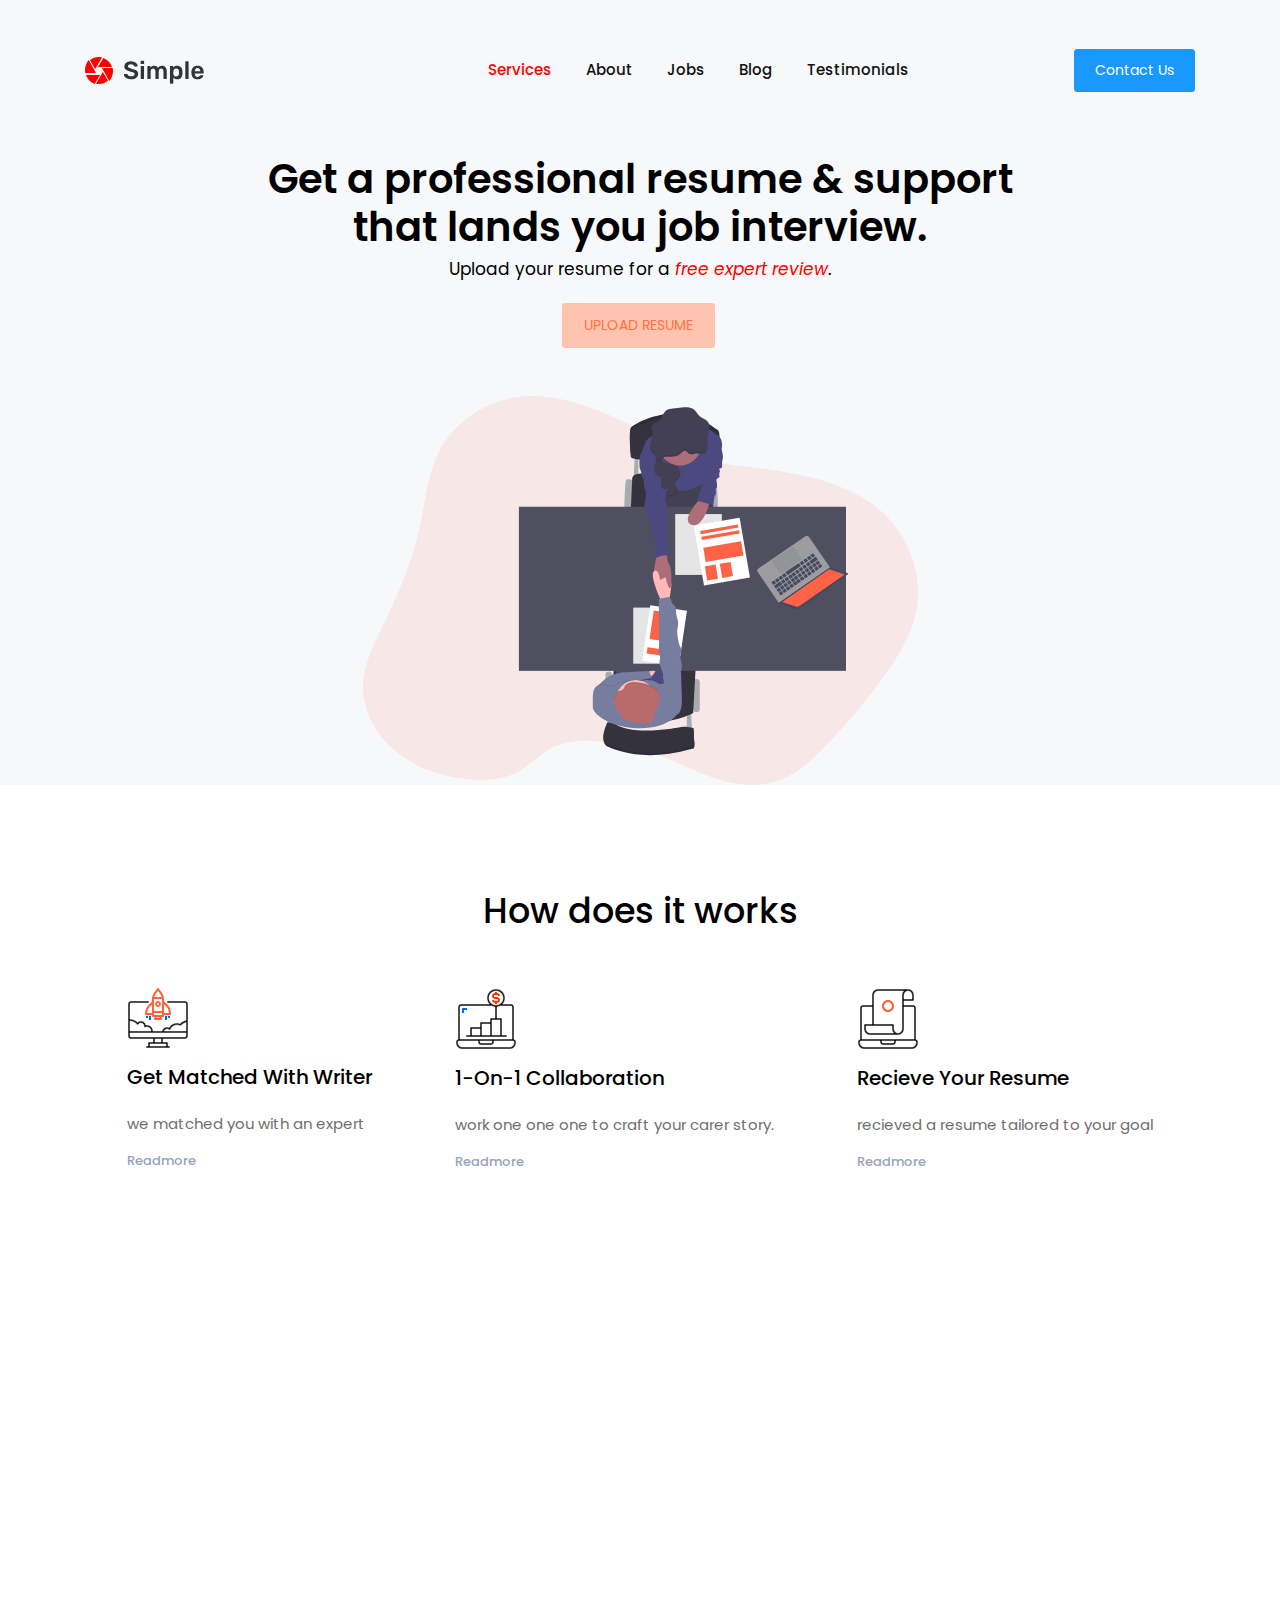
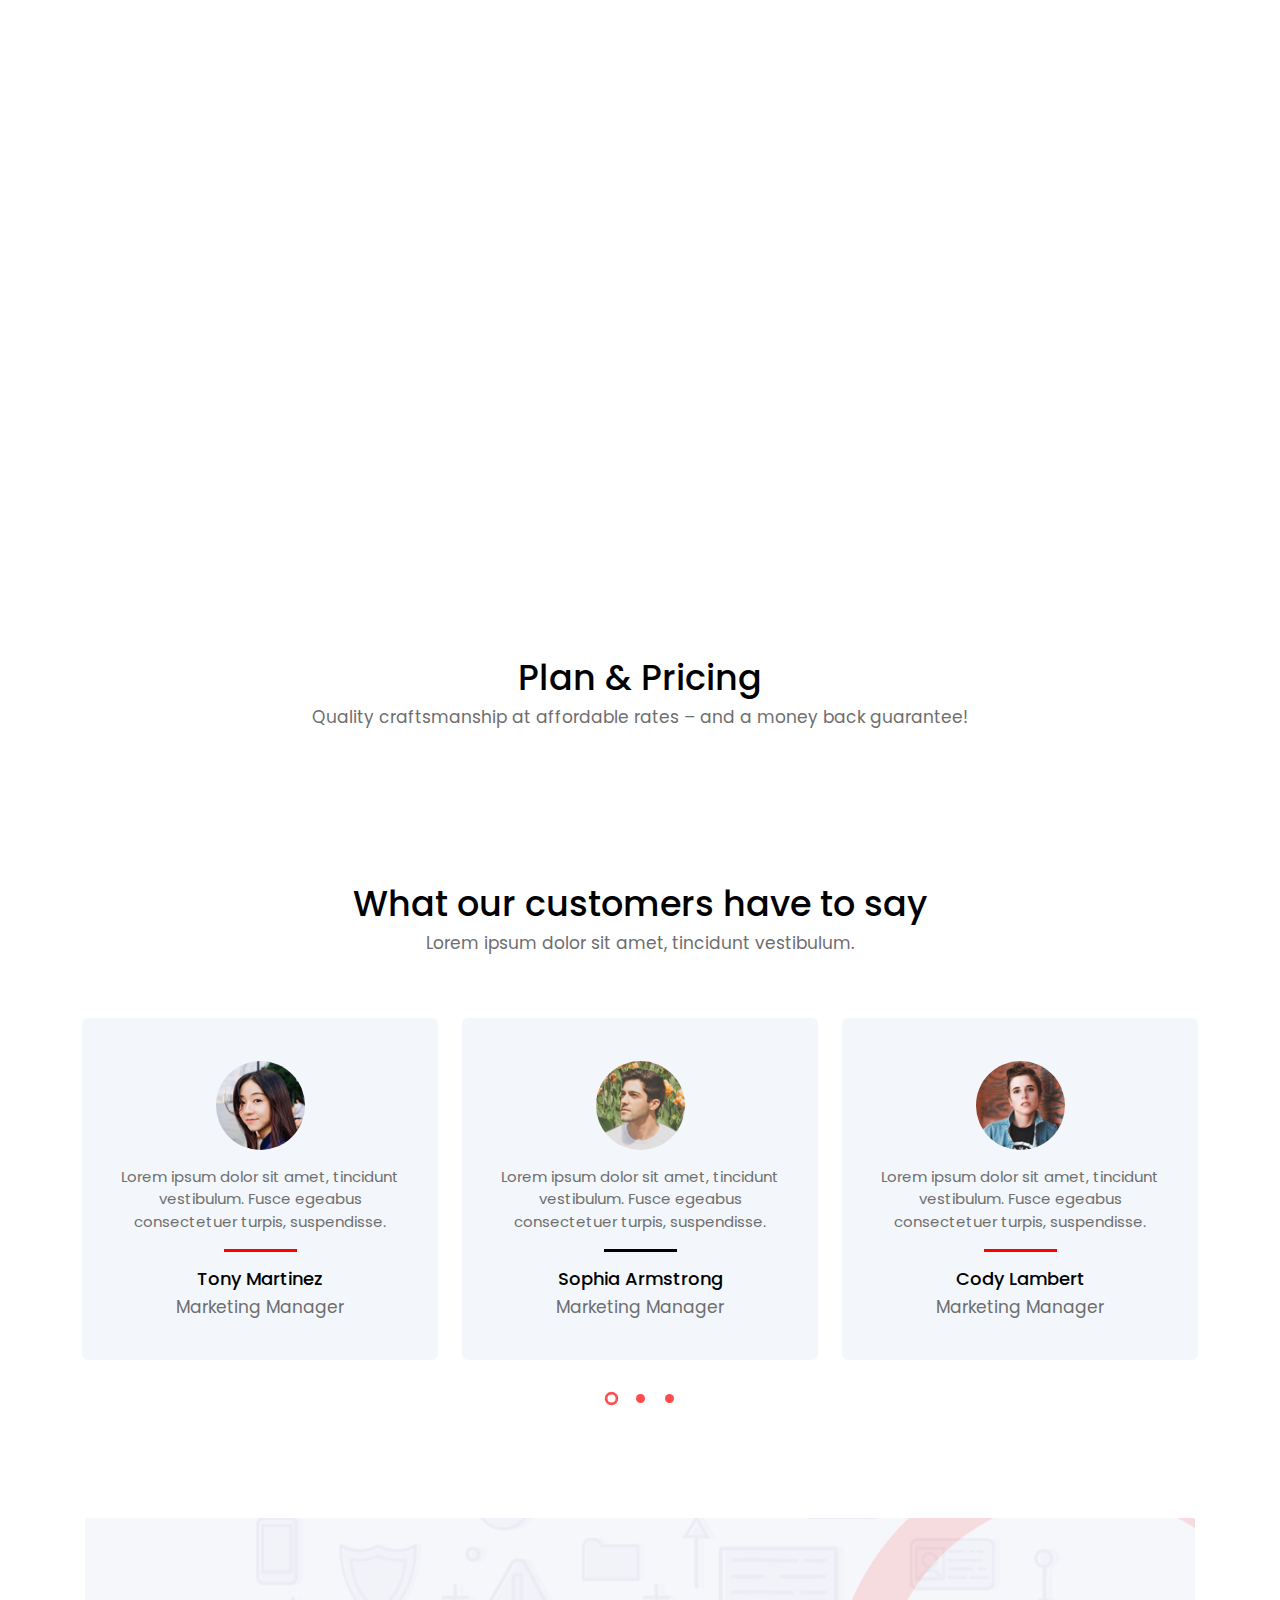
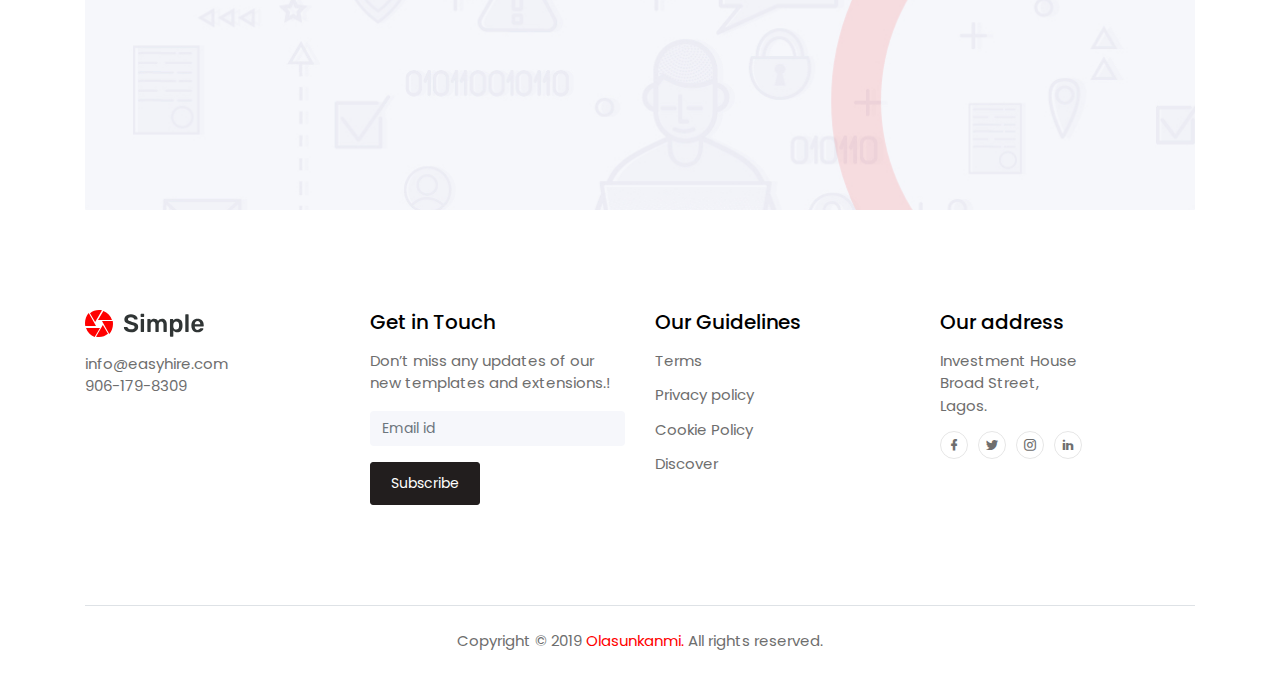
<file: EasyresumeWeb/index.html>
<!DOCTYPE html>
<html lang="en">
<head>
  <title>EasyHire</title>
  <meta charset="UTF-8">
  <meta name="viewport" content="width=device-width, initial-scale=1.0">
  <meta http-equiv="X-UA-Compatible" content="ie=edge">
  <link rel="stylesheet" href="vendors/owl-carousel/css/owl.carousel.min.css">
  <link rel="stylesheet" href="vendors/owl-carousel/css/owl.theme.default.css">
  <link rel="stylesheet" href="vendors/mdi/css/materialdesignicons.min.css">
  <link rel="stylesheet" href="https://cdnjs.cloudflare.com/ajax/libs/animate.css/3.7.2/animate.min.css">
  <link rel="stylesheet" href="vendors/aos/css/aos.css">
  <link rel="stylesheet" href="css/style.min.css">
</head>
<body id="body" data-spy="scroll" data-target=".navbar" data-offset="100">
  <header id="header-section">
    <nav class="navbar navbar-expand-lg pl-3 pl-sm-0" id="navbar">
    <div class="container">
      <div class="navbar-brand-wrapper d-flex w-100">
        <img src="images/Group2.svg" alt="">
        <button class="navbar-toggler ml-auto" type="button" data-toggle="collapse" data-target="#navbarSupportedContent" aria-controls="navbarSupportedContent" aria-expanded="false" aria-label="Toggle navigation">
          <span class="mdi mdi-menu navbar-toggler-icon"></span>
        </button> 
      </div>
      <div class="collapse navbar-collapse navbar-menu-wrapper" id="navbarSupportedContent">
        <ul class="navbar-nav align-items-lg-center align-items-start ml-auto">
          <li class="d-flex align-items-center justify-content-between pl-4 pl-lg-0">
            <div class="navbar-collapse-logo">
              <img src="images/Group2.svg" alt="">
            </div>
            <button class="navbar-toggler close-button" type="button" data-toggle="collapse" data-target="#navbarSupportedContent" aria-controls="navbarSupportedContent" aria-expanded="false" aria-label="Toggle navigation">
              <span class="mdi mdi-close navbar-toggler-icon pl-5"></span>
            </button>
          </li>
          <li class="nav-item">
            <a class="nav-link" href="#header-section">Services <span class="sr-only">(current)</span></a>
          </li>
          <li class="nav-item">
            <a class="nav-link" href="#features-section">About</a>
          </li>
          <li class="nav-item">
            <a class="nav-link" href="#feedback-section">Jobs</a>
          </li>
          <li class="nav-item">
            <a class="nav-link" href="#digital-marketing-section">Blog</a>  
          </li>
          <li class="nav-item">
            <a class="nav-link" href="#feedback-section">Testimonials</a>
          </li>
          <li class="nav-item btn-contact-us pl-4 pl-lg-0">
            <button class="btn btn-info" data-toggle="modal" data-target="#exampleModal">Contact Us</button>
          </li>
        </ul>
      </div>
    </div> 
    </nav>   
  </header>
  <div class="banner" >
    <div class="container">
      <h1 class="font-weight-semibold">Get a professional resume & support<br>that lands you job interview.</h1>
      <h6 class="font-weight-normal pb-3">Upload your resume for a <i class="text-danger">free expert review</i>.</h6>

      <div>
        <button class="animated pulse  infinite  btn btn-opacity-light mr-1 mb-5">UPLOAD RESUME</button>
        
      </div>
      <img src="images/undraw_interview_rmcf.svg" alt="" class="img-fluid" style="height: 30%; width:50%;">
    </div>
  </div>
  <div class="content-wrapper">
    <div class="container">
      <section class="features-overview" id="features-section" >
        <div class="content-header">
          <h2>How does it works</h2>
          
        </div>
        <div class="d-md-flex justify-content-around">
          <div class="grid-margin d-flex justify-content-start">
            <div class="">
              <img src="images/Group12.svg" alt="" class="img-icons">
              <h5 class="py-3">Get Matched With Writer </h5>
              <p class="text-muted">we matched you with an expert </p>
              <a href="#"><p class="readmore-link">Readmore</p></a>  
            </div>
          </div>
          <div class="grid-margin d-flex justify-content-center">
            <div class="">
              <img src="images/Group7.svg" alt="" class="img-icons">
              <h5 class="py-3">1-On-1 Collaboration</h5>
              <p class="text-muted">work one one one to craft your carer story.</p>
              <a href="#"><p class="readmore-link">Readmore</p></a>
            </div>
          </div>
          <div class="grid-margin d-flex justify-content-end">
            <div class="">
              <img src="images/Group5.svg" alt="" class="img-icons">
              <h5 class="py-3">Recieve Your  Resume </h5>
              <p class="text-muted">recieved a resume tailored to your goal</p>
              <a href="#"><p class="readmore-link">Readmore</p></a>
            </div>
          </div>
        </div>
      </section>     
      <section class="digital-marketing-service" id="digital-marketing-section">
        <div class="row align-items-center">
          <div class="col-12 col-lg-7 grid-margin grid-margin-lg-0" data-aos="fade-right">
            <h3 class="m-0">EasyHire resume opens more <br>doors for you.</h3>
            <div class="col-lg-7 col-xl-6 p-0">
              <h5 class="py-4 m-0 text-muted">With our professional resume-writing services, you’ll get:</h5>
       
                <ul class="font-weight-medium text-muted">
                  <li><span class="text-info">One-on-one support</span> from a professional writer. </li>
                  <li><span class="text-info">Keyword optimized</span> & proven to pass ATS systems.</li>
                  <li>A <span class="text-info">custom, modern resume</span> that tells your career story.</li>
                  <li><span class="text-info">Satisfaction guaranteed</span> – or your money-back!</li>
                </ul>
     
            </div>    
          </div>
          <div class="col-12 col-lg-5 p-0 img-digital grid-margin grid-margin-lg-0" data-aos="fade-left">
            <img src="images/Group1.png" alt="" class="img-fluid">
          </div>
        </div>
        <div class="row align-items-center">
          <div class="col-12 col-lg-7 text-center flex-item grid-margin" data-aos="fade-right">
            <img src="images/Group2.png" alt="" class="img-fluid">
          </div>
          <div class="col-12 col-lg-5 flex-item grid-margin" data-aos="fade-left">
            <h3 class="m-0">Leading resume-writing <br>service company.</h3>
            <div class="col-lg-10 col-xl-10 p-0">
              <p class="py-4 m-0 text-muted">We meet with hiring managers and HR experts on a regular basis to find out exactly what they look for in a resume. We apply this knowledge when writing your resume, ensuring you get hired, fast.</p>
              <p class="pb-2 font-weight-medium text-muted">You’ll be in good hands with EasyHire’s professional writers. Our team of writers has expertise in more than 55 industries and includes certified career coaches, recruiters, and experienced hiring professionals.</p>
            </div>
            <button class="btn btn-info">Readmore</button>
          </div>
        </div>
      </section>     
      <section class="case-studies" id="case-studies-section">
        <div class="row grid-margin">
          <div class="col-12 text-center pb-5">
            <h2>Plan & Pricing</h2>
            <h6 class="section-subtitle text-muted">Quality craftsmanship at affordable rates – and a money back guarantee!</h6>
          </div>

          
      </section>     
      <section class="customer-feedback" id="feedback-section">
        <div class="row">
          <div class="col-12 text-center pb-5">
            <h2>What our customers have to say</h2>
            <h6 class="section-subtitle text-muted m-0">Lorem ipsum dolor sit amet, tincidunt vestibulum.</h6>
          </div>
          <div class="owl-carousel owl-theme grid-margin">
              <div class="card customer-cards">
                <div class="card-body">
                  <div class="text-center">
                    <img src="images/face2.jpg" width="89" height="89" alt="" class="img-customer">
                    <p class="m-0 py-3 text-muted">Lorem ipsum dolor sit amet, tincidunt vestibulum. Fusce egeabus consectetuer turpis, suspendisse.</p>
                    <div class="content-divider m-auto"></div>
                    <h6 class="card-title pt-3">Tony Martinez</h6>
                    <h6 class="customer-designation text-muted m-0">Marketing Manager</h6>
                  </div>
                </div>
              </div>
              <div class="card customer-cards">
                <div class="card-body">
                  <div class="text-center">
                    <img src="images/face3.jpg" width="89" height="89" alt="" class="img-customer">
                    <p class="m-0 py-3 text-muted">Lorem ipsum dolor sit amet, tincidunt vestibulum. Fusce egeabus consectetuer turpis, suspendisse.</p>
                    <div class="content-divider m-auto"></div>
                    <h6 class="card-title pt-3">Sophia Armstrong</h6>
                    <h6 class="customer-designation text-muted m-0">Marketing Manager</h6>
                  </div>
                </div>
              </div>
              <div class="card customer-cards">
                <div class="card-body">
                  <div class="text-center">
                    <img src="images/face20.jpg" width="89" height="89" alt="" class="img-customer">
                    <p class="m-0 py-3 text-muted">Lorem ipsum dolor sit amet, tincidunt vestibulum. Fusce egeabus consectetuer turpis, suspendisse.</p>
                    <div class="content-divider m-auto"></div>
                    <h6 class="card-title pt-3">Cody Lambert</h6>
                    <h6 class="customer-designation text-muted m-0">Marketing Manager</h6>
                  </div>
                </div>
              </div>
              <div class="card customer-cards">
                <div class="card-body">
                  <div class="text-center">
                    <img src="images/face15.jpg" width="89" height="89" alt="" class="img-customer">
                    <p class="m-0 py-3 text-muted">Lorem ipsum dolor sit amet, tincidunt vestibulum. Fusce egeabus consectetuer turpis, suspendisse.</p>
                    <div class="content-divider m-auto"></div>
                    <h6 class="card-title pt-3">Cody Lambert</h6>
                    <h6 class="customer-designation text-muted m-0">Marketing Manager</h6>
                  </div>
                </div>
              </div>
              <div class="card customer-cards">
                <div class="card-body">
                  <div class="text-center">
                    <img src="images/face16.jpg" width="89" height="89" alt="" class="img-customer">
                    <p class="m-0 py-3 text-muted">Lorem ipsum dolor sit amet, tincidunt vestibulum. Fusce egeabus consectetuer turpis, suspendisse.</p>
                    <div class="content-divider m-auto"></div>
                    <h6 class="card-title pt-3">Cody Lambert</h6>
                    <h6 class="customer-designation text-muted m-0">Marketing Manager</h6>
                  </div>
                </div>
              </div>
              <div class="card customer-cards">
                <div class="card-body">
                  <div class="text-center">
                    <img src="images/face1.jpg" width="89" height="89" alt="" class="img-customer">
                    <p class="m-0 py-3 text-muted">Lorem ipsum dolor sit amet, tincidunt vestibulum. Fusce egeabus consectetuer turpis, suspendisse.</p>
                    <div class="content-divider m-auto"></div>
                    <h6 class="card-title pt-3">Tony Martinez</h6>
                    <h6 class="customer-designation text-muted m-0">Marketing Manager</h6>
                  </div>
                </div>
              </div>
              <div class="card customer-cards">
                <div class="card-body">
                  <div class="text-center">
                    <img src="images/face2.jpg" width="89" height="89" alt="" class="img-customer">
                    <p class="m-0 py-3 text-muted">Lorem ipsum dolor sit amet, tincidunt vestibulum. Fusce egeabus consectetuer turpis, suspendisse.</p>
                    <div class="content-divider m-auto"></div>
                    <h6 class="card-title pt-3">Tony Martinez</h6>
                    <h6 class="customer-designation text-muted m-0">Marketing Manager</h6>
                  </div>
                </div>
              </div>
              <div class="card customer-cards">
                <div class="card-body">
                  <div class="text-center">
                    <img src="images/face3.jpg" width="89" height="89" alt="" class="img-customer">
                    <p class="m-0 py-3 text-muted">Lorem ipsum dolor sit amet, tincidunt vestibulum. Fusce egeabus consectetuer turpis, suspendisse.</p>
                    <div class="content-divider m-auto"></div>
                    <h6 class="card-title pt-3">Sophia Armstrong</h6>
                    <h6 class="customer-designation text-muted m-0">Marketing Manager</h6>
                  </div>
                </div>
              </div>
              <div class="card customer-cards">
                <div class="card-body">
                  <div class="text-center">
                    <img src="images/face20.jpg" width="89" height="89" alt="" class="img-customer">
                    <p class="m-0 py-3 text-muted">Lorem ipsum dolor sit amet, tincidunt vestibulum. Fusce egeabus consectetuer turpis, suspendisse.</p>
                    <div class="content-divider m-auto"></div>
                    <h6 class="card-title pt-3">Cody Lambert</h6>
                    <h6 class="customer-designation text-muted m-0">Marketing Manager</h6>
                  </div>
                </div>
              </div>
          </div>
        </div>
      </section>
      <section class="contact-us" id="contact-section">
        <div class="contact-us-bgimage grid-margin" >
          <div class="pb-4">
            <h4 class="px-3 px-md-0 m-0" data-aos="fade-down">Let us open more job interviews?</h4>
            <h4 class="pt-1" data-aos="fade-down">Contact us</h4>
          </div>
          <div data-aos="fade-up">
            <button class="btn btn-rounded btn-outline-danger">Contact us</button>
          </div>          
        </div>
      </section>
      <section class="contact-details" id="contact-details-section">
        <div class="row text-center text-md-left">
          <div class="col-12 col-md-6 col-lg-3 grid-margin">
            <img src="images/Group2.svg" alt="" class="pb-2">
            <div class="pt-2">
              <p class="text-muted m-0">info@easyhire.com</p>
              <p class="text-muted m-0">906-179-8309</p>
            </div>         
          </div>
          <div class="col-12 col-md-6 col-lg-3 grid-margin">
            <h5 class="pb-2">Get in Touch</h5>
            <p class="text-muted">Don’t miss any updates of our new templates and extensions.!</p>
            <form>
              <input type="text" class="form-control" id="Email" placeholder="Email id">
            </form>
            <div class="pt-3">
              <button class="btn btn-dark">Subscribe</button>
            </div>   
          </div>
          <div class="col-12 col-md-6 col-lg-3 grid-margin">
            <h5 class="pb-2">Our Guidelines</h5>
            <a href="#"><p class="m-0 pb-2">Terms</p></a>   
            <a href="#" ><p class="m-0 pt-1 pb-2">Privacy policy</p></a> 
            <a href="#"><p class="m-0 pt-1 pb-2">Cookie Policy</p></a> 
            <a href="#"><p class="m-0 pt-1">Discover</p></a> 
          </div>
          <div class="col-12 col-md-6 col-lg-3 grid-margin">
              <h5 class="pb-2">Our address</h5>
              <p class="text-muted">Investment House<br>Broad Street, <br>Lagos.</p>
              <div class="d-flex justify-content-center justify-content-md-start">
                <a href="#"><span class="mdi mdi-facebook"></span></a>
                <a href="#"><span class="mdi mdi-twitter"></span></a>
                <a href="#"><span class="mdi mdi-instagram"></span></a>
                <a href="#"><span class="mdi mdi-linkedin"></span></a>
              </div>
          </div>
        </div>  
      </section>
      <footer class="border-top">
        <p class="text-center text-muted pt-4">Copyright © 2019<a href="https://www.olasunkanmi.com.com/" class="px-1">Olasunkanmi.</a>All rights reserved.</p>
      </footer>
      <!-- Modal for Contact - us Button -->
      <div class="modal fade" id="exampleModal" tabindex="-1" role="dialog" aria-labelledby="exampleModalLabel" aria-hidden="true">
        <div class="modal-dialog" role="document">
          <div class="modal-content">
            <div class="modal-header">
              <h4 class="modal-title" id="exampleModalLabel">Contact Us</h4>
            </div>
            <div class="modal-body">
              <form>
                <div class="form-group">
                  <label for="Name">Name</label>
                  <input type="text" class="form-control" id="Name" placeholder="Name">
                </div>
                <div class="form-group">
                  <label for="Email">Email</label>
                  <input type="email" class="form-control" id="Email-1" placeholder="Email">
                </div>
                <div class="form-group">
                  <label for="Message">Message</label>
                  <textarea class="form-control" id="Message" placeholder="Enter your Message"></textarea>
                </div>
              </form>
            </div>
            <div class="modal-footer">
              <button type="button" class="btn btn-light" data-dismiss="modal">Close</button>
              <button type="button" class="btn btn-success">Submit</button>
            </div>
          </div>
        </div>
      </div>
    </div> 
  </div>
  <script src="vendors/jquery/jquery.min.js"></script>
  <script src="vendors/bootstrap/bootstrap.min.js"></script>
  <script src="vendors/owl-carousel/js/owl.carousel.min.js"></script>
  <script src="vendors/aos/js/aos.js"></script>
  <script src="js/landingpage.js"></script>
</body>
</html>
</file>
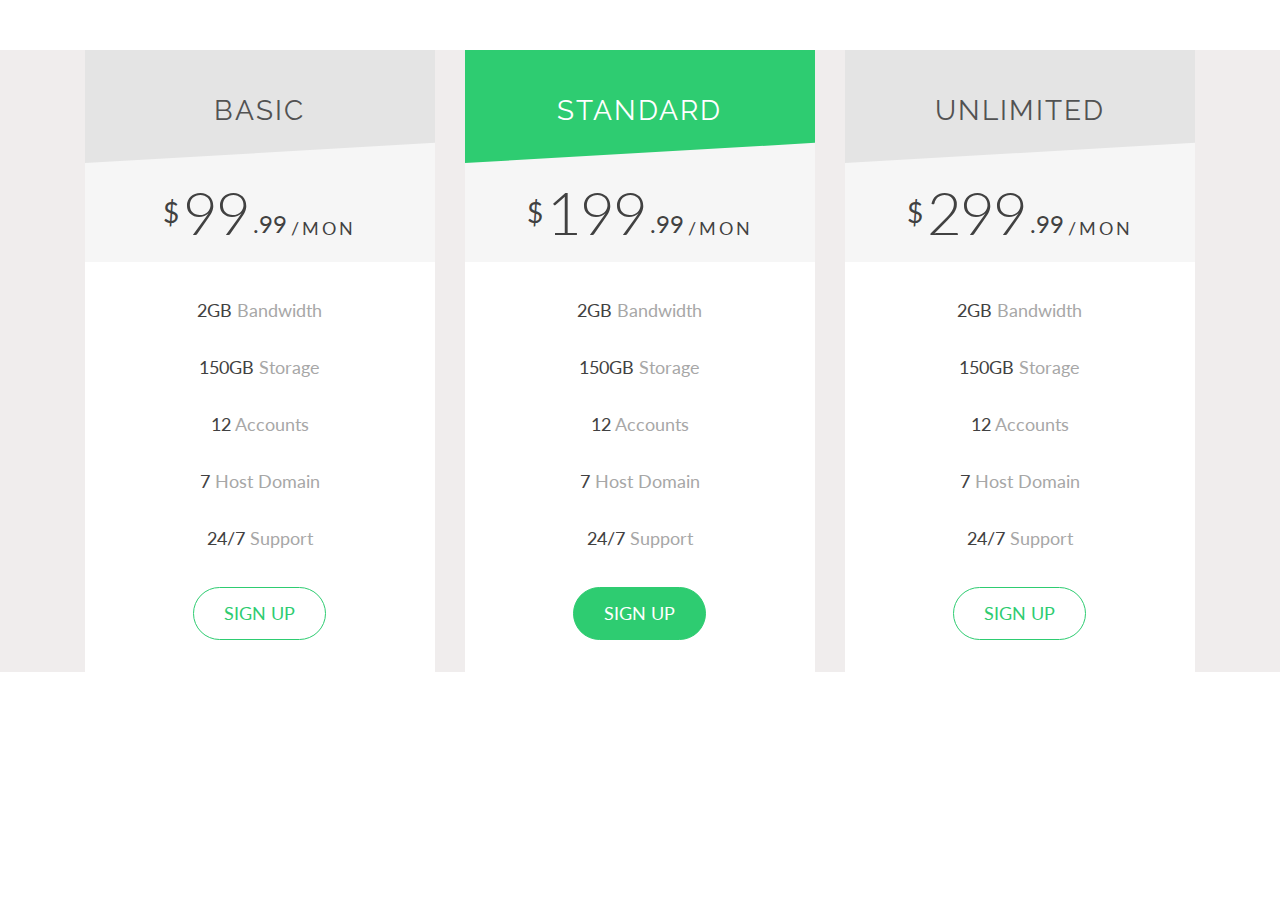
<file: EasyresumeWeb/pricing.html>
<!DOCTYPE html>
<html lang="en">
<head>
  <title>EasyHire</title>
  <meta charset="UTF-8">
  <meta name="viewport" content="width=device-width, initial-scale=1.0">
  <meta http-equiv="X-UA-Compatible" content="ie=edge">
  <link rel="stylesheet" href="vendors/owl-carousel/css/owl.carousel.min.css">
  <link rel="stylesheet" href="vendors/owl-carousel/css/owl.theme.default.css">
  <link rel="stylesheet" href="vendors/mdi/css/materialdesignicons.min.css">
  <link rel="stylesheet" href="https://cdnjs.cloudflare.com/ajax/libs/animate.css/3.7.2/animate.min.css">
  <link rel="stylesheet" href="vendors/aos/css/aos.css">
   <link rel="stylesheet" href="css/pricing.css">
  <link rel="stylesheet" href="css/style.min.css">
</head>

<body>
  
<div id="generic_price_table">   
<section>
        
        <div class="container">
            
            <!--BLOCK ROW START-->
            <div class="row">
                <div class="col-md-4">
                
                    <!--PRICE CONTENT START-->
                    <div class="generic_content clearfix">
                        
                        <!--HEAD PRICE DETAIL START-->
                        <div class="generic_head_price clearfix">
                        
                            <!--HEAD CONTENT START-->
                            <div class="generic_head_content clearfix">
                            
                                <!--HEAD START-->
                                <div class="head_bg"></div>
                                <div class="head">
                                    <span>Basic</span>
                                </div>
                                <!--//HEAD END-->
                                
                            </div>
                            <!--//HEAD CONTENT END-->
                            
                            <!--PRICE START-->
                            <div class="generic_price_tag clearfix">    
                                <span class="price">
                                    <span class="sign">$</span>
                                    <span class="currency">99</span>
                                    <span class="cent">.99</span>
                                    <span class="month">/MON</span>
                                </span>
                            </div>
                            <!--//PRICE END-->
                            
                        </div>                            
                        <!--//HEAD PRICE DETAIL END-->
                        
                        <!--FEATURE LIST START-->
                        <div class="generic_feature_list">
                            <ul>
                                <li><span>2GB</span> Bandwidth</li>
                                <li><span>150GB</span> Storage</li>
                                <li><span>12</span> Accounts</li>
                                <li><span>7</span> Host Domain</li>
                                <li><span>24/7</span> Support</li>
                            </ul>
                        </div>
                        <!--//FEATURE LIST END-->
                        
                        <!--BUTTON START-->
                        <div class="generic_price_btn clearfix">
                            <a class="" href="">Sign up</a>
                        </div>
                        <!--//BUTTON END-->
                        
                    </div>
                    <!--//PRICE CONTENT END-->
                        
                </div>
                
                <div class="col-md-4">
                
                    <!--PRICE CONTENT START-->
                    <div class="generic_content active clearfix">
                        
                        <!--HEAD PRICE DETAIL START-->
                        <div class="generic_head_price clearfix">
                        
                            <!--HEAD CONTENT START-->
                            <div class="generic_head_content clearfix">
                            
                                <!--HEAD START-->
                                <div class="head_bg"></div>
                                <div class="head">
                                    <span>Standard</span>
                                </div>
                                <!--//HEAD END-->
                                
                            </div>
                            <!--//HEAD CONTENT END-->
                            
                            <!--PRICE START-->
                            <div class="generic_price_tag clearfix">    
                                <span class="price">
                                    <span class="sign">$</span>
                                    <span class="currency">199</span>
                                    <span class="cent">.99</span>
                                    <span class="month">/MON</span>
                                </span>
                            </div>
                            <!--//PRICE END-->
                            
                        </div>                            
                        <!--//HEAD PRICE DETAIL END-->
                        
                        <!--FEATURE LIST START-->
                        <div class="generic_feature_list">
                            <ul>
                                <li><span>2GB</span> Bandwidth</li>
                                <li><span>150GB</span> Storage</li>
                                <li><span>12</span> Accounts</li>
                                <li><span>7</span> Host Domain</li>
                                <li><span>24/7</span> Support</li>
                            </ul>
                        </div>
                        <!--//FEATURE LIST END-->
                        
                        <!--BUTTON START-->
                        <div class="generic_price_btn clearfix">
                            <a class="" href="">Sign up</a>
                        </div>
                        <!--//BUTTON END-->
                        
                    </div>
                    <!--//PRICE CONTENT END-->
                        
                </div>
                <div class="col-md-4">
                
                    <!--PRICE CONTENT START-->
                    <div class="generic_content clearfix">
                        
                        <!--HEAD PRICE DETAIL START-->
                        <div class="generic_head_price clearfix">
                        
                            <!--HEAD CONTENT START-->
                            <div class="generic_head_content clearfix">
                            
                                <!--HEAD START-->
                                <div class="head_bg"></div>
                                <div class="head">
                                    <span>Unlimited</span>
                                </div>
                                <!--//HEAD END-->
                                
                            </div>
                            <!--//HEAD CONTENT END-->
                            
                            <!--PRICE START-->
                            <div class="generic_price_tag clearfix">    
                                <span class="price">
                                    <span class="sign">$</span>
                                    <span class="currency">299</span>
                                    <span class="cent">.99</span>
                                    <span class="month">/MON</span>
                                </span>
                            </div>
                            <!--//PRICE END-->
                            
                        </div>                            
                        <!--//HEAD PRICE DETAIL END-->
                        
                        <!--FEATURE LIST START-->
                        <div class="generic_feature_list">
                            <ul>
                                <li><span>2GB</span> Bandwidth</li>
                                <li><span>150GB</span> Storage</li>
                                <li><span>12</span> Accounts</li>
                                <li><span>7</span> Host Domain</li>
                                <li><span>24/7</span> Support</li>
                            </ul>
                        </div>
                        <!--//FEATURE LIST END-->
                        
                        <!--BUTTON START-->
                        <div class="generic_price_btn clearfix">
                            <a class="" href="">Sign up</a>
                        </div>
                        <!--//BUTTON END-->
                        
                    </div>
                    <!--//PRICE CONTENT END-->
                        
                </div>
            </div>  
            <!--//BLOCK ROW END-->
            
        </div>
    </section>             
   
</div>


  
</body>

</html>
</file>
<file: EasyresumeWeb/css/pricing.css>
@import url(https://fonts.googleapis.com/css?family=Lato:400,100,100italic,300,300italic,400italic,700italic,700,900italic,900);
@import url(https://fonts.googleapis.com/css?family=Raleway:400,100,200,300,500,600,700,800,900);
@import url(https://fonts.googleapis.com/css?family=Raleway:400,100,200,300,500,600,700,800,900);
body{background-color:#eee;}

#generic_price_table{
    background-color: #f0eded;
}

/*PRICE COLOR CODE START*/
#generic_price_table .generic_content{
    background-color: #fff;
}

#generic_price_table .generic_content .generic_head_price{
    background-color: #f6f6f6;
}

#generic_price_table .generic_content .generic_head_price .generic_head_content .head_bg{
    border-color: #e4e4e4 rgba(0, 0, 0, 0) rgba(0, 0, 0, 0) #e4e4e4;
}

#generic_price_table .generic_content .generic_head_price .generic_head_content .head span{
    color: #525252;
}

#generic_price_table .generic_content .generic_head_price .generic_price_tag .price .sign{
    color: #414141;
}

#generic_price_table .generic_content .generic_head_price .generic_price_tag .price .currency{
    color: #414141;
}

#generic_price_table .generic_content .generic_head_price .generic_price_tag .price .cent{
    color: #414141;
}

#generic_price_table .generic_content .generic_head_price .generic_price_tag .month{
    color: #414141;
}

#generic_price_table .generic_content .generic_feature_list ul li{  
    color: #a7a7a7;
}

#generic_price_table .generic_content .generic_feature_list ul li span{
    color: #414141;
}
#generic_price_table .generic_content .generic_feature_list ul li:hover{
    background-color: #E4E4E4;
    border-left: 5px solid #2ECC71;
}

#generic_price_table .generic_content .generic_price_btn a{
    border: 1px solid #2ECC71; 
    color: #2ECC71;
} 

#generic_price_table .generic_content.active .generic_head_price .generic_head_content .head_bg,
#generic_price_table .generic_content:hover .generic_head_price .generic_head_content .head_bg{
    border-color: #2ECC71 rgba(0, 0, 0, 0) rgba(0, 0, 0, 0) #2ECC71;
    color: #fff;
}

#generic_price_table .generic_content:hover .generic_head_price .generic_head_content .head span,
#generic_price_table .generic_content.active .generic_head_price .generic_head_content .head span{
    color: #fff;
}

#generic_price_table .generic_content:hover .generic_price_btn a,
#generic_price_table .generic_content.active .generic_price_btn a{
    background-color: #2ECC71;
    color: #fff;
} 
#generic_price_table{
    margin: 50px 0 50px 0;
    font-family: 'Raleway', sans-serif;
}
.row .table{
    padding: 28px 0;
}

/*PRICE BODY CODE START*/

#generic_price_table .generic_content{
    overflow: hidden;
    position: relative;
    text-align: center;
}

#generic_price_table .generic_content .generic_head_price {
    margin: 0 0 20px 0;
}

#generic_price_table .generic_content .generic_head_price .generic_head_content{
    margin: 0 0 50px 0;
}

#generic_price_table .generic_content .generic_head_price .generic_head_content .head_bg{
    border-style: solid;
    border-width: 90px 1411px 23px 399px;
    position: absolute;
}

#generic_price_table .generic_content .generic_head_price .generic_head_content .head{
    padding-top: 40px;
    position: relative;
    z-index: 1;
}

#generic_price_table .generic_content .generic_head_price .generic_head_content .head span{
    font-family: "Raleway",sans-serif;
    font-size: 28px;
    font-weight: 400;
    letter-spacing: 2px;
    margin: 0;
    padding: 0;
    text-transform: uppercase;
}

#generic_price_table .generic_content .generic_head_price .generic_price_tag{
    padding: 0 0 20px;
}

#generic_price_table .generic_content .generic_head_price .generic_price_tag .price{
    display: block;
}

#generic_price_table .generic_content .generic_head_price .generic_price_tag .price .sign{
    display: inline-block;
    font-family: "Lato",sans-serif;
    font-size: 28px;
    font-weight: 400;
    vertical-align: middle;
}

#generic_price_table .generic_content .generic_head_price .generic_price_tag .price .currency{
    font-family: "Lato",sans-serif;
    font-size: 60px;
    font-weight: 300;
    letter-spacing: -2px;
    line-height: 60px;
    padding: 0;
    vertical-align: middle;
}

#generic_price_table .generic_content .generic_head_price .generic_price_tag .price .cent{
    display: inline-block;
    font-family: "Lato",sans-serif;
    font-size: 24px;
    font-weight: 400;
    vertical-align: bottom;
}

#generic_price_table .generic_content .generic_head_price .generic_price_tag .month{
    font-family: "Lato",sans-serif;
    font-size: 18px;
    font-weight: 400;
    letter-spacing: 3px;
    vertical-align: bottom;
}

#generic_price_table .generic_content .generic_feature_list ul{
    list-style: none;
    padding: 0;
    margin: 0;
}

#generic_price_table .generic_content .generic_feature_list ul li{
    font-family: "Lato",sans-serif;
    font-size: 18px;
    padding: 15px 0;
    transition: all 0.3s ease-in-out 0s;
}
#generic_price_table .generic_content .generic_feature_list ul li:hover{
    transition: all 0.3s ease-in-out 0s;
    -moz-transition: all 0.3s ease-in-out 0s;
    -ms-transition: all 0.3s ease-in-out 0s;
    -o-transition: all 0.3s ease-in-out 0s;
    -webkit-transition: all 0.3s ease-in-out 0s;

}
#generic_price_table .generic_content .generic_feature_list ul li .fa{
    padding: 0 10px;
}
#generic_price_table .generic_content .generic_price_btn{
    margin: 20px 0 32px;
}

#generic_price_table .generic_content .generic_price_btn a{
    border-radius: 50px;
    -moz-border-radius: 50px;
    -ms-border-radius: 50px;
    -o-border-radius: 50px;
    -webkit-border-radius: 50px;
    display: inline-block;
    font-family: "Lato",sans-serif;
    font-size: 18px;
    outline: medium none;
    padding: 12px 30px;
    text-decoration: none;
    text-transform: uppercase;
}

#generic_price_table .generic_content,
#generic_price_table .generic_content:hover,
#generic_price_table .generic_content .generic_head_price .generic_head_content .head_bg,
#generic_price_table .generic_content:hover .generic_head_price .generic_head_content .head_bg,
#generic_price_table .generic_content .generic_head_price .generic_head_content .head h2,
#generic_price_table .generic_content:hover .generic_head_price .generic_head_content .head h2,
#generic_price_table .generic_content .price,
#generic_price_table .generic_content:hover .price,
#generic_price_table .generic_content .generic_price_btn a,
#generic_price_table .generic_content:hover .generic_price_btn a{
    transition: all 0.3s ease-in-out 0s;
    -moz-transition: all 0.3s ease-in-out 0s;
    -ms-transition: all 0.3s ease-in-out 0s;
    -o-transition: all 0.3s ease-in-out 0s;
    -webkit-transition: all 0.3s ease-in-out 0s;
} 
@media (max-width: 320px) { 
}

@media (max-width: 767px) {
    #generic_price_table .generic_content{
        margin-bottom:75px;
    }
}
@media (min-width: 768px) and (max-width: 991px) {
    #generic_price_table .col-md-3{
        float:left;
        width:50%;
    }
    
    #generic_price_table .col-md-4{
        float:left;
        width:50%;
    }
    
    #generic_price_table .generic_content{
        margin-bottom:75px;
    }
}
@media (min-width: 992px) and (max-width: 1199px) {
}
@media (min-width: 1200px) {
}
#generic_price_table_home{
     font-family: 'Raleway', sans-serif;
}

.text-center h1,
.text-center h1 a{
    color: #7885CB;
    font-size: 30px;
    font-weight: 300;
    text-decoration: none;
}
.demo-pic{
    margin: 0 auto;
}
.demo-pic:hover{
    opacity: 0.7;
}

#generic_price_table_home ul{
    margin: 0 auto;
    padding: 0;
    list-style: none;
    display: table;
}
#generic_price_table_home li{
    float: left;
}
#generic_price_table_home li + li{
    margin-left: 10px;
    padding-bottom: 10px;
}
#generic_price_table_home li a{
    display: block;
    width: 50px;
    height: 50px;
    font-size: 0px;
}
#generic_price_table_home .blue{
    background: #3498DB;
    transition: all 0.3s ease-in-out 0s;
}
#generic_price_table_home .emerald{
    background: #2ECC71;
    transition: all 0.3s ease-in-out 0s;
}
#generic_price_table_home .grey{
    background: #7F8C8D;
    transition: all 0.3s ease-in-out 0s;
}
#generic_price_table_home .midnight{
    background: #34495E;
    transition: all 0.3s ease-in-out 0s;
}
#generic_price_table_home .orange{
    background: #E67E22;
    transition: all 0.3s ease-in-out 0s;
}
#generic_price_table_home .purple{
    background: #9B59B6;
    transition: all 0.3s ease-in-out 0s;
}
#generic_price_table_home .red{
    background: #E74C3C;
    transition:all 0.3s ease-in-out 0s;
}
#generic_price_table_home .turquoise{
    background: #1ABC9C;
    transition: all 0.3s ease-in-out 0s;
}

#generic_price_table_home .blue:hover,
#generic_price_table_home .emerald:hover,
#generic_price_table_home .grey:hover,
#generic_price_table_home .midnight:hover,
#generic_price_table_home .orange:hover,
#generic_price_table_home .purple:hover,
#generic_price_table_home .red:hover,
#generic_price_table_home .turquoise:hover{
    border-bottom-left-radius: 50px;
    border-bottom-right-radius: 50px;
    border-top-left-radius: 50px;
    border-top-right-radius: 50px;
    transition: all 0.3s ease-in-out 0s;
}
#generic_price_table_home .divider{
    border-bottom: 1px solid #ddd;
    margin-bottom: 20px;
    padding: 20px;
}
#generic_price_table_home .divider span{
    width: 100%;
    display: table;
    height: 2px;
    background: #ddd;
    margin: 50px auto;
    line-height: 2px;
}
#generic_price_table_home .itemname{
    text-align: center;
    font-size: 50px ;
    padding: 50px 0 20px ;
    border-bottom: 1px solid #ddd;
    margin-bottom: 40px;
    text-decoration: none;
    font-weight: 300;
}
#generic_price_table_home .itemnametext{
    text-align: center;
    font-size: 20px;
    padding-top: 5px;
    text-transform: uppercase;
    display: inline-block;
}
#generic_price_table_home .footer{
    padding:40px 0;
}

.price-heading{
    text-align: center;
}
.price-heading h1{
    color: #666;
    margin: 0;
    padding: 0 0 50px 0;
}
.demo-button {
    background-color: #333333;
    color: #ffffff;
    display: table;
    font-size: 20px;
    margin-left: auto;
    margin-right: auto;
    margin-top: 20px;
    margin-bottom: 50px;
    outline-color: -moz-use-text-color;
    outline-style: none;
    outline-width: medium ;
    padding: 10px;
    text-align: center;
    text-transform: uppercase;
}
.bottom_btn{
    background-color: #333333;
    color: #ffffff;
    display: table;
    font-size: 28px;
    margin: 60px auto 20px;
    padding: 10px 25px;
    text-align: center;
    text-transform: uppercase;
}
.demo-button:hover{
    background-color: #666;
    color: #FFF;
    text-decoration:none;
    
}
.bottom_btn:hover{
    background-color: #666;
    color: #FFF;
    text-decoration:none;
}


Resources
</file>
<file: EasyresumeWeb/css/style.min.css>
@import "https://fonts.googleapis.com/css?family=Poppins:400,500,700&display=swap";
/*!
 * Bootstrap v4.3.1 (https://getbootstrap.com/)
 * Copyright 2011-2019 The Bootstrap Authors
 * Copyright 2011-2019 Twitter, Inc.
 * Licensed under MIT (https://github.com/twbs/bootstrap/blob/master/LICENSE)
 */:root{--blue:#007bff;--indigo:#6610f2;--purple:#6f42c1;--pink:#e83e8c;--red:#dc3545;--orange:#fd7e14;--yellow:#ffc107;--green:#28a745;--teal:#20c997;--cyan:#17a2b8;--white:#fff;--gray:#6c757d;--gray-dark:#343a40;--primary:#000637;--secondary:#bbbbf2;--success:#5ed6b3;--info:#1998ff;--warning:#ffad00;--danger:red;--light:#fc7341;--dark:#221e1e;--breakpoint-xs:0;--breakpoint-sm:576px;--breakpoint-md:768px;--breakpoint-lg:992px;--breakpoint-xl:1200px;--font-family-sans-serif:-apple-system,BlinkMacSystemFont,"Segoe UI",Roboto,"Helvetica Neue",Arial,"Noto Sans",sans-serif,"Apple Color Emoji","Segoe UI Emoji","Segoe UI Symbol","Noto Color Emoji";--font-family-monospace:SFMono-Regular,Menlo,Monaco,Consolas,"Liberation Mono","Courier New",monospace}*,:after,:before{box-sizing:border-box}html{font-family:sans-serif;line-height:1.15;-webkit-text-size-adjust:100%;-webkit-tap-highlight-color:rgba(0,0,0,0)}article,aside,figcaption,figure,footer,header,hgroup,main,nav,section{display:block}body{font-family:-apple-system,BlinkMacSystemFont,Segoe UI,Roboto,Helvetica Neue,Arial,Noto Sans,sans-serif,Apple Color Emoji,Segoe UI Emoji,Segoe UI Symbol,Noto Color Emoji;font-size:1rem;font-weight:400;line-height:1.5;color:#212529;text-align:left;background-color:#fff}[tabindex="-1"]:focus{outline:0!important}hr{box-sizing:content-box;height:0;overflow:visible}h1,h2,h3,h4,h5,h6{margin-top:0;margin-bottom:.5rem}p{margin-top:0;margin-bottom:1rem}abbr[data-original-title],abbr[title]{text-decoration:underline;-webkit-text-decoration:underline dotted;text-decoration:underline dotted;cursor:help;border-bottom:0;-webkit-text-decoration-skip-ink:none;text-decoration-skip-ink:none}address{font-style:normal;line-height:inherit}address,dl,ol,ul{margin-bottom:1rem}dl,ol,ul{margin-top:0}ol ol,ol ul,ul ol,ul ul{margin-bottom:0}dt{font-weight:700}dd{margin-bottom:.5rem;margin-left:0}blockquote{margin:0 0 1rem}b,strong{font-weight:bolder}small{font-size:80%}sub,sup{position:relative;font-size:75%;line-height:0;vertical-align:baseline}sub{bottom:-.25em}sup{top:-.5em}a{color:#000637;text-decoration:none;background-color:transparent}a:hover{color:#000;text-decoration:underline}a:not([href]):not([tabindex]),a:not([href]):not([tabindex]):focus,a:not([href]):not([tabindex]):hover{color:inherit;text-decoration:none}a:not([href]):not([tabindex]):focus{outline:0}code,kbd,pre,samp{font-family:SFMono-Regular,Menlo,Monaco,Consolas,Liberation Mono,Courier New,monospace;font-size:1em}pre{margin-top:0;margin-bottom:1rem;overflow:auto}figure{margin:0 0 1rem}img{border-style:none}img,svg{vertical-align:middle}svg{overflow:hidden}table{border-collapse:collapse}caption{padding-top:.75rem;padding-bottom:.75rem;color:#6e6e6e;text-align:left;caption-side:bottom}th{text-align:inherit}label{display:inline-block;margin-bottom:.5rem}button{border-radius:0}button:focus{outline:1px dotted;outline:5px auto -webkit-focus-ring-color}button,input,optgroup,select,textarea{margin:0;font-family:inherit;font-size:inherit;line-height:inherit}button,input{overflow:visible}button,select{text-transform:none}select{word-wrap:normal}[type=button],[type=reset],[type=submit],button{-webkit-appearance:button}[type=button]:not(:disabled),[type=reset]:not(:disabled),[type=submit]:not(:disabled),button:not(:disabled){cursor:pointer}[type=button]::-moz-focus-inner,[type=reset]::-moz-focus-inner,[type=submit]::-moz-focus-inner,button::-moz-focus-inner{padding:0;border-style:none}input[type=checkbox],input[type=radio]{box-sizing:border-box;padding:0}input[type=date],input[type=datetime-local],input[type=month],input[type=time]{-webkit-appearance:listbox}textarea{overflow:auto;resize:vertical}fieldset{min-width:0;padding:0;margin:0;border:0}legend{display:block;width:100%;max-width:100%;padding:0;margin-bottom:.5rem;font-size:1.5rem;line-height:inherit;color:inherit;white-space:normal}progress{vertical-align:baseline}[type=number]::-webkit-inner-spin-button,[type=number]::-webkit-outer-spin-button{height:auto}[type=search]{outline-offset:-2px;-webkit-appearance:none}[type=search]::-webkit-search-decoration{-webkit-appearance:none}::-webkit-file-upload-button{font:inherit;-webkit-appearance:button}output{display:inline-block}summary{display:list-item;cursor:pointer}template{display:none}[hidden]{display:none!important}.h1,.h2,.h3,.h4,.h5,.h6,h1,h2,h3,h4,h5,h6{margin-bottom:.5rem;font-weight:500;line-height:1.2}.h1,h1{font-size:2.5rem}.h2,h2{font-size:2rem}.h3,h3{font-size:1.75rem}.h4,h4{font-size:1.5rem}.h5,h5{font-size:1.25rem}.h6,h6{font-size:1rem}.lead{font-size:1.25rem;font-weight:300}.display-1{font-size:6rem}.display-1,.display-2{font-weight:300;line-height:1.2}.display-2{font-size:5.5rem}.display-3{font-size:4.5rem}.display-3,.display-4{font-weight:300;line-height:1.2}.display-4{font-size:3.5rem}hr{margin-top:1rem;margin-bottom:1rem;border:0;border-top:1px solid rgba(0,0,0,.1)}.small,small{font-size:80%;font-weight:400}.mark,mark{padding:.2em;background-color:#fcf8e3}.list-inline,.list-unstyled{padding-left:0;list-style:none}.list-inline-item{display:inline-block}.list-inline-item:not(:last-child){margin-right:.5rem}.initialism{font-size:90%;text-transform:uppercase}.blockquote{margin-bottom:1rem;font-size:1.25rem}.blockquote-footer{display:block;font-size:80%;color:#6c757d}.blockquote-footer:before{content:"\2014\00A0"}.img-fluid,.img-thumbnail{max-width:100%;height:auto}.img-thumbnail{padding:.25rem;background-color:#fff;border:1px solid #dee2e6;border-radius:.25rem}.figure{display:inline-block}.figure-img{margin-bottom:.5rem;line-height:1}.figure-caption{font-size:90%;color:#6c757d}code{font-size:87.5%;color:#e83e8c;word-break:break-word}a>code{color:inherit}kbd{padding:.2rem .4rem;font-size:87.5%;color:#fff;background-color:#212529;border-radius:.2rem}kbd kbd{padding:0;font-size:100%;font-weight:700}pre{display:block;font-size:87.5%;color:#212529}pre code{font-size:inherit;color:inherit;word-break:normal}.pre-scrollable{max-height:340px;overflow-y:scroll}.container{width:100%;padding-right:15px;padding-left:15px;margin-right:auto;margin-left:auto}@media (min-width:576px){.container{max-width:540px}}@media (min-width:768px){.container{max-width:720px}}@media (min-width:992px){.container{max-width:960px}}@media (min-width:1200px){.container{max-width:1140px}}.container-fluid{width:100%;padding-right:15px;padding-left:15px;margin-right:auto;margin-left:auto}.row{display:flex;flex-wrap:wrap;margin-right:-15px;margin-left:-15px}.no-gutters{margin-right:0;margin-left:0}.no-gutters>.col,.no-gutters>[class*=col-]{padding-right:0;padding-left:0}.col,.col-1,.col-2,.col-3,.col-4,.col-5,.col-6,.col-7,.col-8,.col-9,.col-10,.col-11,.col-12,.col-auto,.col-lg,.col-lg-1,.col-lg-2,.col-lg-3,.col-lg-4,.col-lg-5,.col-lg-6,.col-lg-7,.col-lg-8,.col-lg-9,.col-lg-10,.col-lg-11,.col-lg-12,.col-lg-auto,.col-md,.col-md-1,.col-md-2,.col-md-3,.col-md-4,.col-md-5,.col-md-6,.col-md-7,.col-md-8,.col-md-9,.col-md-10,.col-md-11,.col-md-12,.col-md-auto,.col-sm,.col-sm-1,.col-sm-2,.col-sm-3,.col-sm-4,.col-sm-5,.col-sm-6,.col-sm-7,.col-sm-8,.col-sm-9,.col-sm-10,.col-sm-11,.col-sm-12,.col-sm-auto,.col-xl,.col-xl-1,.col-xl-2,.col-xl-3,.col-xl-4,.col-xl-5,.col-xl-6,.col-xl-7,.col-xl-8,.col-xl-9,.col-xl-10,.col-xl-11,.col-xl-12,.col-xl-auto{position:relative;width:100%;padding-right:15px;padding-left:15px}.col{flex-basis:0;flex-grow:1;max-width:100%}.col-auto{flex:0 0 auto;width:auto;max-width:100%}.col-1{flex:0 0 8.33333%;max-width:8.33333%}.col-2{flex:0 0 16.66667%;max-width:16.66667%}.col-3{flex:0 0 25%;max-width:25%}.col-4{flex:0 0 33.33333%;max-width:33.33333%}.col-5{flex:0 0 41.66667%;max-width:41.66667%}.col-6{flex:0 0 50%;max-width:50%}.col-7{flex:0 0 58.33333%;max-width:58.33333%}.col-8{flex:0 0 66.66667%;max-width:66.66667%}.col-9{flex:0 0 75%;max-width:75%}.col-10{flex:0 0 83.33333%;max-width:83.33333%}.col-11{flex:0 0 91.66667%;max-width:91.66667%}.col-12{flex:0 0 100%;max-width:100%}.order-first{order:-1}.order-last{order:13}.order-0{order:0}.order-1{order:1}.order-2{order:2}.order-3{order:3}.order-4{order:4}.order-5{order:5}.order-6{order:6}.order-7{order:7}.order-8{order:8}.order-9{order:9}.order-10{order:10}.order-11{order:11}.order-12{order:12}.offset-1{margin-left:8.33333%}.offset-2{margin-left:16.66667%}.offset-3{margin-left:25%}.offset-4{margin-left:33.33333%}.offset-5{margin-left:41.66667%}.offset-6{margin-left:50%}.offset-7{margin-left:58.33333%}.offset-8{margin-left:66.66667%}.offset-9{margin-left:75%}.offset-10{margin-left:83.33333%}.offset-11{margin-left:91.66667%}@media (min-width:576px){.col-sm{flex-basis:0;flex-grow:1;max-width:100%}.col-sm-auto{flex:0 0 auto;width:auto;max-width:100%}.col-sm-1{flex:0 0 8.33333%;max-width:8.33333%}.col-sm-2{flex:0 0 16.66667%;max-width:16.66667%}.col-sm-3{flex:0 0 25%;max-width:25%}.col-sm-4{flex:0 0 33.33333%;max-width:33.33333%}.col-sm-5{flex:0 0 41.66667%;max-width:41.66667%}.col-sm-6{flex:0 0 50%;max-width:50%}.col-sm-7{flex:0 0 58.33333%;max-width:58.33333%}.col-sm-8{flex:0 0 66.66667%;max-width:66.66667%}.col-sm-9{flex:0 0 75%;max-width:75%}.col-sm-10{flex:0 0 83.33333%;max-width:83.33333%}.col-sm-11{flex:0 0 91.66667%;max-width:91.66667%}.col-sm-12{flex:0 0 100%;max-width:100%}.order-sm-first{order:-1}.order-sm-last{order:13}.order-sm-0{order:0}.order-sm-1{order:1}.order-sm-2{order:2}.order-sm-3{order:3}.order-sm-4{order:4}.order-sm-5{order:5}.order-sm-6{order:6}.order-sm-7{order:7}.order-sm-8{order:8}.order-sm-9{order:9}.order-sm-10{order:10}.order-sm-11{order:11}.order-sm-12{order:12}.offset-sm-0{margin-left:0}.offset-sm-1{margin-left:8.33333%}.offset-sm-2{margin-left:16.66667%}.offset-sm-3{margin-left:25%}.offset-sm-4{margin-left:33.33333%}.offset-sm-5{margin-left:41.66667%}.offset-sm-6{margin-left:50%}.offset-sm-7{margin-left:58.33333%}.offset-sm-8{margin-left:66.66667%}.offset-sm-9{margin-left:75%}.offset-sm-10{margin-left:83.33333%}.offset-sm-11{margin-left:91.66667%}}@media (min-width:768px){.col-md{flex-basis:0;flex-grow:1;max-width:100%}.col-md-auto{flex:0 0 auto;width:auto;max-width:100%}.col-md-1{flex:0 0 8.33333%;max-width:8.33333%}.col-md-2{flex:0 0 16.66667%;max-width:16.66667%}.col-md-3{flex:0 0 25%;max-width:25%}.col-md-4{flex:0 0 33.33333%;max-width:33.33333%}.col-md-5{flex:0 0 41.66667%;max-width:41.66667%}.col-md-6{flex:0 0 50%;max-width:50%}.col-md-7{flex:0 0 58.33333%;max-width:58.33333%}.col-md-8{flex:0 0 66.66667%;max-width:66.66667%}.col-md-9{flex:0 0 75%;max-width:75%}.col-md-10{flex:0 0 83.33333%;max-width:83.33333%}.col-md-11{flex:0 0 91.66667%;max-width:91.66667%}.col-md-12{flex:0 0 100%;max-width:100%}.order-md-first{order:-1}.order-md-last{order:13}.order-md-0{order:0}.order-md-1{order:1}.order-md-2{order:2}.order-md-3{order:3}.order-md-4{order:4}.order-md-5{order:5}.order-md-6{order:6}.order-md-7{order:7}.order-md-8{order:8}.order-md-9{order:9}.order-md-10{order:10}.order-md-11{order:11}.order-md-12{order:12}.offset-md-0{margin-left:0}.offset-md-1{margin-left:8.33333%}.offset-md-2{margin-left:16.66667%}.offset-md-3{margin-left:25%}.offset-md-4{margin-left:33.33333%}.offset-md-5{margin-left:41.66667%}.offset-md-6{margin-left:50%}.offset-md-7{margin-left:58.33333%}.offset-md-8{margin-left:66.66667%}.offset-md-9{margin-left:75%}.offset-md-10{margin-left:83.33333%}.offset-md-11{margin-left:91.66667%}}@media (min-width:992px){.col-lg{flex-basis:0;flex-grow:1;max-width:100%}.col-lg-auto{flex:0 0 auto;width:auto;max-width:100%}.col-lg-1{flex:0 0 8.33333%;max-width:8.33333%}.col-lg-2{flex:0 0 16.66667%;max-width:16.66667%}.col-lg-3{flex:0 0 25%;max-width:25%}.col-lg-4{flex:0 0 33.33333%;max-width:33.33333%}.col-lg-5{flex:0 0 41.66667%;max-width:41.66667%}.col-lg-6{flex:0 0 50%;max-width:50%}.col-lg-7{flex:0 0 58.33333%;max-width:58.33333%}.col-lg-8{flex:0 0 66.66667%;max-width:66.66667%}.col-lg-9{flex:0 0 75%;max-width:75%}.col-lg-10{flex:0 0 83.33333%;max-width:83.33333%}.col-lg-11{flex:0 0 91.66667%;max-width:91.66667%}.col-lg-12{flex:0 0 100%;max-width:100%}.order-lg-first{order:-1}.order-lg-last{order:13}.order-lg-0{order:0}.order-lg-1{order:1}.order-lg-2{order:2}.order-lg-3{order:3}.order-lg-4{order:4}.order-lg-5{order:5}.order-lg-6{order:6}.order-lg-7{order:7}.order-lg-8{order:8}.order-lg-9{order:9}.order-lg-10{order:10}.order-lg-11{order:11}.order-lg-12{order:12}.offset-lg-0{margin-left:0}.offset-lg-1{margin-left:8.33333%}.offset-lg-2{margin-left:16.66667%}.offset-lg-3{margin-left:25%}.offset-lg-4{margin-left:33.33333%}.offset-lg-5{margin-left:41.66667%}.offset-lg-6{margin-left:50%}.offset-lg-7{margin-left:58.33333%}.offset-lg-8{margin-left:66.66667%}.offset-lg-9{margin-left:75%}.offset-lg-10{margin-left:83.33333%}.offset-lg-11{margin-left:91.66667%}}@media (min-width:1200px){.col-xl{flex-basis:0;flex-grow:1;max-width:100%}.col-xl-auto{flex:0 0 auto;width:auto;max-width:100%}.col-xl-1{flex:0 0 8.33333%;max-width:8.33333%}.col-xl-2{flex:0 0 16.66667%;max-width:16.66667%}.col-xl-3{flex:0 0 25%;max-width:25%}.col-xl-4{flex:0 0 33.33333%;max-width:33.33333%}.col-xl-5{flex:0 0 41.66667%;max-width:41.66667%}.col-xl-6{flex:0 0 50%;max-width:50%}.col-xl-7{flex:0 0 58.33333%;max-width:58.33333%}.col-xl-8{flex:0 0 66.66667%;max-width:66.66667%}.col-xl-9{flex:0 0 75%;max-width:75%}.col-xl-10{flex:0 0 83.33333%;max-width:83.33333%}.col-xl-11{flex:0 0 91.66667%;max-width:91.66667%}.col-xl-12{flex:0 0 100%;max-width:100%}.order-xl-first{order:-1}.order-xl-last{order:13}.order-xl-0{order:0}.order-xl-1{order:1}.order-xl-2{order:2}.order-xl-3{order:3}.order-xl-4{order:4}.order-xl-5{order:5}.order-xl-6{order:6}.order-xl-7{order:7}.order-xl-8{order:8}.order-xl-9{order:9}.order-xl-10{order:10}.order-xl-11{order:11}.order-xl-12{order:12}.offset-xl-0{margin-left:0}.offset-xl-1{margin-left:8.33333%}.offset-xl-2{margin-left:16.66667%}.offset-xl-3{margin-left:25%}.offset-xl-4{margin-left:33.33333%}.offset-xl-5{margin-left:41.66667%}.offset-xl-6{margin-left:50%}.offset-xl-7{margin-left:58.33333%}.offset-xl-8{margin-left:66.66667%}.offset-xl-9{margin-left:75%}.offset-xl-10{margin-left:83.33333%}.offset-xl-11{margin-left:91.66667%}}.table{width:100%;margin-bottom:1rem;color:#212529}.table td,.table th{padding:.75rem;vertical-align:top;border-top:1px solid #dee2e6}.table thead th{vertical-align:bottom;border-bottom:2px solid #dee2e6}.table tbody+tbody{border-top:2px solid #dee2e6}.table-sm td,.table-sm th{padding:.3rem}.table-bordered,.table-bordered td,.table-bordered th{border:1px solid #dee2e6}.table-bordered thead td,.table-bordered thead th{border-bottom-width:2px}.table-borderless tbody+tbody,.table-borderless td,.table-borderless th,.table-borderless thead th{border:0}.table-striped tbody tr:nth-of-type(odd){background-color:rgba(0,0,0,.05)}.table-hover tbody tr:hover{color:#212529;background-color:rgba(0,0,0,.075)}.table-primary,.table-primary>td,.table-primary>th{background-color:#b8b9c7}.table-primary tbody+tbody,.table-primary td,.table-primary th,.table-primary thead th{border-color:#7a7e97}.table-hover .table-primary:hover,.table-hover .table-primary:hover>td,.table-hover .table-primary:hover>th{background-color:#aaabbc}.table-secondary,.table-secondary>td,.table-secondary>th{background-color:#ececfb}.table-secondary tbody+tbody,.table-secondary td,.table-secondary th,.table-secondary thead th{border-color:#dcdcf8}.table-hover .table-secondary:hover,.table-hover .table-secondary:hover>td,.table-hover .table-secondary:hover>th{background-color:#d7d7f7}.table-success,.table-success>td,.table-success>th{background-color:#d2f4ea}.table-success tbody+tbody,.table-success td,.table-success th,.table-success thead th{border-color:#abead7}.table-hover .table-success:hover,.table-hover .table-success:hover>td,.table-hover .table-success:hover>th{background-color:#beefe0}.table-info,.table-info>td,.table-info>th{background-color:#bfe2ff}.table-info tbody+tbody,.table-info td,.table-info th,.table-info thead th{border-color:#87c9ff}.table-hover .table-info:hover,.table-hover .table-info:hover>td,.table-hover .table-info:hover>th{background-color:#a6d6ff}.table-warning,.table-warning>td,.table-warning>th{background-color:#ffe8b8}.table-warning tbody+tbody,.table-warning td,.table-warning th,.table-warning thead th{border-color:#ffd47a}.table-hover .table-warning:hover,.table-hover .table-warning:hover>td,.table-hover .table-warning:hover>th{background-color:#ffe09f}.table-danger,.table-danger>td,.table-danger>th{background-color:#ffb8b8}.table-danger tbody+tbody,.table-danger td,.table-danger th,.table-danger thead th{border-color:#ff7a7a}.table-hover .table-danger:hover,.table-hover .table-danger:hover>td,.table-hover .table-danger:hover>th{background-color:#ff9f9f}.table-light,.table-light>td,.table-light>th{background-color:#fed8ca}.table-light tbody+tbody,.table-light td,.table-light th,.table-light thead th{border-color:#fdb69c}.table-hover .table-light:hover,.table-hover .table-light:hover>td,.table-hover .table-light:hover>th{background-color:#fec6b1}.table-dark,.table-dark>td,.table-dark>th{background-color:#c1c0c0}.table-dark tbody+tbody,.table-dark td,.table-dark th,.table-dark thead th{border-color:#8c8a8a}.table-hover .table-dark:hover,.table-hover .table-dark:hover>td,.table-hover .table-dark:hover>th{background-color:#b4b3b3}.table-active,.table-active>td,.table-active>th,.table-hover .table-active:hover,.table-hover .table-active:hover>td,.table-hover .table-active:hover>th{background-color:rgba(0,0,0,.075)}.table .thead-dark th{color:#fff;background-color:#343a40;border-color:#454d55}.table .thead-light th{color:#495057;background-color:#e9ecef;border-color:#dee2e6}.table-dark{color:#fff;background-color:#343a40}.table-dark td,.table-dark th,.table-dark thead th{border-color:#454d55}.table-dark.table-bordered{border:0}.table-dark.table-striped tbody tr:nth-of-type(odd){background-color:hsla(0,0%,100%,.05)}.table-dark.table-hover tbody tr:hover{color:#fff;background-color:hsla(0,0%,100%,.075)}@media (max-width:575.98px){.table-responsive-sm{display:block;width:100%;overflow-x:auto;-webkit-overflow-scrolling:touch}.table-responsive-sm>.table-bordered{border:0}}@media (max-width:767.98px){.table-responsive-md{display:block;width:100%;overflow-x:auto;-webkit-overflow-scrolling:touch}.table-responsive-md>.table-bordered{border:0}}@media (max-width:991.98px){.table-responsive-lg{display:block;width:100%;overflow-x:auto;-webkit-overflow-scrolling:touch}.table-responsive-lg>.table-bordered{border:0}}@media (max-width:1199.98px){.table-responsive-xl{display:block;width:100%;overflow-x:auto;-webkit-overflow-scrolling:touch}.table-responsive-xl>.table-bordered{border:0}}.table-responsive{display:block;width:100%;overflow-x:auto;-webkit-overflow-scrolling:touch}.table-responsive>.table-bordered{border:0}.form-control{display:block;width:100%;height:calc(1.5em + .75rem + 2px);padding:.375rem .75rem;font-size:1rem;font-weight:400;line-height:1.5;color:#495057;background-color:#fff;background-clip:padding-box;border:1px solid #ced4da;border-radius:.25rem;transition:border-color .15s ease-in-out,box-shadow .15s ease-in-out}@media (prefers-reduced-motion:reduce){.form-control{transition:none}}.form-control::-ms-expand{background-color:transparent;border:0}.form-control:focus{color:#495057;background-color:#fff;border-color:#0014b7;outline:0;box-shadow:0 0 0 .2rem rgba(0,6,55,.25)}.form-control::-webkit-input-placeholder{color:#6c757d;opacity:1}.form-control::-moz-placeholder{color:#6c757d;opacity:1}.form-control:-ms-input-placeholder{color:#6c757d;opacity:1}.form-control::-ms-input-placeholder{color:#6c757d;opacity:1}.form-control::placeholder{color:#6c757d;opacity:1}.form-control:disabled,.form-control[readonly]{background-color:#e9ecef;opacity:1}select.form-control:focus::-ms-value{color:#495057;background-color:#fff}.form-control-file,.form-control-range{display:block;width:100%}.col-form-label{padding-top:calc(.375rem + 1px);padding-bottom:calc(.375rem + 1px);margin-bottom:0;font-size:inherit;line-height:1.5}.col-form-label-lg{padding-top:calc(.5rem + 1px);padding-bottom:calc(.5rem + 1px);font-size:1.25rem;line-height:1.5}.col-form-label-sm{padding-top:calc(.25rem + 1px);padding-bottom:calc(.25rem + 1px);font-size:.875rem;line-height:1.5}.form-control-plaintext{display:block;width:100%;padding-top:.375rem;padding-bottom:.375rem;margin-bottom:0;line-height:1.5;color:#212529;background-color:transparent;border:solid transparent;border-width:1px 0}.form-control-plaintext.form-control-lg,.form-control-plaintext.form-control-sm{padding-right:0;padding-left:0}.form-control-sm{height:calc(1.5em + .5rem + 2px);padding:.25rem .5rem;font-size:.875rem;line-height:1.5;border-radius:.2rem}.form-control-lg{height:calc(1.5em + 1rem + 2px);padding:.5rem 1rem;font-size:1.25rem;line-height:1.5;border-radius:.3rem}select.form-control[multiple],select.form-control[size],textarea.form-control{height:auto}.form-group{margin-bottom:1rem}.form-text{display:block;margin-top:.25rem}.form-row{display:flex;flex-wrap:wrap;margin-right:-5px;margin-left:-5px}.form-row>.col,.form-row>[class*=col-]{padding-right:5px;padding-left:5px}.form-check{position:relative;display:block;padding-left:1.25rem}.form-check-input{position:absolute;margin-top:.3rem;margin-left:-1.25rem}.form-check-input:disabled~.form-check-label{color:#6e6e6e}.form-check-label{margin-bottom:0}.form-check-inline{display:inline-flex;align-items:center;padding-left:0;margin-right:.75rem}.form-check-inline .form-check-input{position:static;margin-top:0;margin-right:.3125rem;margin-left:0}.valid-feedback{display:none;width:100%;margin-top:.25rem;font-size:80%;color:#5ed6b3}.valid-tooltip{position:absolute;top:100%;z-index:5;display:none;max-width:100%;padding:.25rem .5rem;margin-top:.1rem;font-size:.875rem;line-height:1.5;color:#212529;background-color:rgba(94,214,179,.9);border-radius:.25rem}.form-control.is-valid,.was-validated .form-control:valid{border-color:#5ed6b3;padding-right:calc(1.5em + .75rem);background-image:url("data:image/svg+xml;charset=utf-8,%3Csvg xmlns='http://www.w3.org/2000/svg' viewBox='0 0 8 8'%3E%3Cpath fill='%235ed6b3' d='M2.3 6.73L.6 4.53c-.4-1.04.46-1.4 1.1-.8l1.1 1.4 3.4-3.8c.6-.63 1.6-.27 1.2.7l-4 4.6c-.43.5-.8.4-1.1.1z'/%3E%3C/svg%3E");background-repeat:no-repeat;background-position:100% calc(.375em + .1875rem);background-size:calc(.75em + .375rem) calc(.75em + .375rem)}.form-control.is-valid:focus,.was-validated .form-control:valid:focus{border-color:#5ed6b3;box-shadow:0 0 0 .2rem rgba(94,214,179,.25)}.form-control.is-valid~.valid-feedback,.form-control.is-valid~.valid-tooltip,.was-validated .form-control:valid~.valid-feedback,.was-validated .form-control:valid~.valid-tooltip{display:block}.was-validated textarea.form-control:valid,textarea.form-control.is-valid{padding-right:calc(1.5em + .75rem);background-position:top calc(.375em + .1875rem) right calc(.375em + .1875rem)}.custom-select.is-valid,.was-validated .custom-select:valid{border-color:#5ed6b3;padding-right:calc((3em + 2.25rem)/4 + 1.75rem);background:url("data:image/svg+xml;charset=utf-8,%3Csvg xmlns='http://www.w3.org/2000/svg' viewBox='0 0 4 5'%3E%3Cpath fill='%23343a40' d='M2 0L0 2h4zm0 5L0 3h4z'/%3E%3C/svg%3E") no-repeat right .75rem center/8px 10px,url("data:image/svg+xml;charset=utf-8,%3Csvg xmlns='http://www.w3.org/2000/svg' viewBox='0 0 8 8'%3E%3Cpath fill='%235ed6b3' d='M2.3 6.73L.6 4.53c-.4-1.04.46-1.4 1.1-.8l1.1 1.4 3.4-3.8c.6-.63 1.6-.27 1.2.7l-4 4.6c-.43.5-.8.4-1.1.1z'/%3E%3C/svg%3E") #fff no-repeat center right 1.75rem/calc(.75em + .375rem) calc(.75em + .375rem)}.custom-select.is-valid:focus,.was-validated .custom-select:valid:focus{border-color:#5ed6b3;box-shadow:0 0 0 .2rem rgba(94,214,179,.25)}.custom-select.is-valid~.valid-feedback,.custom-select.is-valid~.valid-tooltip,.form-control-file.is-valid~.valid-feedback,.form-control-file.is-valid~.valid-tooltip,.was-validated .custom-select:valid~.valid-feedback,.was-validated .custom-select:valid~.valid-tooltip,.was-validated .form-control-file:valid~.valid-feedback,.was-validated .form-control-file:valid~.valid-tooltip{display:block}.form-check-input.is-valid~.form-check-label,.was-validated .form-check-input:valid~.form-check-label{color:#5ed6b3}.form-check-input.is-valid~.valid-feedback,.form-check-input.is-valid~.valid-tooltip,.was-validated .form-check-input:valid~.valid-feedback,.was-validated .form-check-input:valid~.valid-tooltip{display:block}.custom-control-input.is-valid~.custom-control-label,.was-validated .custom-control-input:valid~.custom-control-label{color:#5ed6b3}.custom-control-input.is-valid~.custom-control-label:before,.was-validated .custom-control-input:valid~.custom-control-label:before{border-color:#5ed6b3}.custom-control-input.is-valid~.valid-feedback,.custom-control-input.is-valid~.valid-tooltip,.was-validated .custom-control-input:valid~.valid-feedback,.was-validated .custom-control-input:valid~.valid-tooltip{display:block}.custom-control-input.is-valid:checked~.custom-control-label:before,.was-validated .custom-control-input:valid:checked~.custom-control-label:before{border-color:#87e0c6;background-color:#87e0c6}.custom-control-input.is-valid:focus~.custom-control-label:before,.was-validated .custom-control-input:valid:focus~.custom-control-label:before{box-shadow:0 0 0 .2rem rgba(94,214,179,.25)}.custom-control-input.is-valid:focus:not(:checked)~.custom-control-label:before,.custom-file-input.is-valid~.custom-file-label,.was-validated .custom-control-input:valid:focus:not(:checked)~.custom-control-label:before,.was-validated .custom-file-input:valid~.custom-file-label{border-color:#5ed6b3}.custom-file-input.is-valid~.valid-feedback,.custom-file-input.is-valid~.valid-tooltip,.was-validated .custom-file-input:valid~.valid-feedback,.was-validated .custom-file-input:valid~.valid-tooltip{display:block}.custom-file-input.is-valid:focus~.custom-file-label,.was-validated .custom-file-input:valid:focus~.custom-file-label{border-color:#5ed6b3;box-shadow:0 0 0 .2rem rgba(94,214,179,.25)}.invalid-feedback{display:none;width:100%;margin-top:.25rem;font-size:80%;color:red}.invalid-tooltip{position:absolute;top:100%;z-index:5;display:none;max-width:100%;padding:.25rem .5rem;margin-top:.1rem;font-size:.875rem;line-height:1.5;color:#fff;background-color:rgba(255,0,0,.9);border-radius:.25rem}.form-control.is-invalid,.was-validated .form-control:invalid{border-color:red;padding-right:calc(1.5em + .75rem);background-image:url("data:image/svg+xml;charset=utf-8,%3Csvg xmlns='http://www.w3.org/2000/svg' fill='red' viewBox='-2 -2 7 7'%3E%3Cpath stroke='red' d='M0 0l3 3m0-3L0 3'/%3E%3Ccircle r='.5'/%3E%3Ccircle cx='3' r='.5'/%3E%3Ccircle cy='3' r='.5'/%3E%3Ccircle cx='3' cy='3' r='.5'/%3E%3C/svg%3E");background-repeat:no-repeat;background-position:100% calc(.375em + .1875rem);background-size:calc(.75em + .375rem) calc(.75em + .375rem)}.form-control.is-invalid:focus,.was-validated .form-control:invalid:focus{border-color:red;box-shadow:0 0 0 .2rem rgba(255,0,0,.25)}.form-control.is-invalid~.invalid-feedback,.form-control.is-invalid~.invalid-tooltip,.was-validated .form-control:invalid~.invalid-feedback,.was-validated .form-control:invalid~.invalid-tooltip{display:block}.was-validated textarea.form-control:invalid,textarea.form-control.is-invalid{padding-right:calc(1.5em + .75rem);background-position:top calc(.375em + .1875rem) right calc(.375em + .1875rem)}.custom-select.is-invalid,.was-validated .custom-select:invalid{border-color:red;padding-right:calc((3em + 2.25rem)/4 + 1.75rem);background:url("data:image/svg+xml;charset=utf-8,%3Csvg xmlns='http://www.w3.org/2000/svg' viewBox='0 0 4 5'%3E%3Cpath fill='%23343a40' d='M2 0L0 2h4zm0 5L0 3h4z'/%3E%3C/svg%3E") no-repeat right .75rem center/8px 10px,url("data:image/svg+xml;charset=utf-8,%3Csvg xmlns='http://www.w3.org/2000/svg' fill='red' viewBox='-2 -2 7 7'%3E%3Cpath stroke='red' d='M0 0l3 3m0-3L0 3'/%3E%3Ccircle r='.5'/%3E%3Ccircle cx='3' r='.5'/%3E%3Ccircle cy='3' r='.5'/%3E%3Ccircle cx='3' cy='3' r='.5'/%3E%3C/svg%3E") #fff no-repeat center right 1.75rem/calc(.75em + .375rem) calc(.75em + .375rem)}.custom-select.is-invalid:focus,.was-validated .custom-select:invalid:focus{border-color:red;box-shadow:0 0 0 .2rem rgba(255,0,0,.25)}.custom-select.is-invalid~.invalid-feedback,.custom-select.is-invalid~.invalid-tooltip,.form-control-file.is-invalid~.invalid-feedback,.form-control-file.is-invalid~.invalid-tooltip,.was-validated .custom-select:invalid~.invalid-feedback,.was-validated .custom-select:invalid~.invalid-tooltip,.was-validated .form-control-file:invalid~.invalid-feedback,.was-validated .form-control-file:invalid~.invalid-tooltip{display:block}.form-check-input.is-invalid~.form-check-label,.was-validated .form-check-input:invalid~.form-check-label{color:red}.form-check-input.is-invalid~.invalid-feedback,.form-check-input.is-invalid~.invalid-tooltip,.was-validated .form-check-input:invalid~.invalid-feedback,.was-validated .form-check-input:invalid~.invalid-tooltip{display:block}.custom-control-input.is-invalid~.custom-control-label,.was-validated .custom-control-input:invalid~.custom-control-label{color:red}.custom-control-input.is-invalid~.custom-control-label:before,.was-validated .custom-control-input:invalid~.custom-control-label:before{border-color:red}.custom-control-input.is-invalid~.invalid-feedback,.custom-control-input.is-invalid~.invalid-tooltip,.was-validated .custom-control-input:invalid~.invalid-feedback,.was-validated .custom-control-input:invalid~.invalid-tooltip{display:block}.custom-control-input.is-invalid:checked~.custom-control-label:before,.was-validated .custom-control-input:invalid:checked~.custom-control-label:before{border-color:#f33;background-color:#f33}.custom-control-input.is-invalid:focus~.custom-control-label:before,.was-validated .custom-control-input:invalid:focus~.custom-control-label:before{box-shadow:0 0 0 .2rem rgba(255,0,0,.25)}.custom-control-input.is-invalid:focus:not(:checked)~.custom-control-label:before,.custom-file-input.is-invalid~.custom-file-label,.was-validated .custom-control-input:invalid:focus:not(:checked)~.custom-control-label:before,.was-validated .custom-file-input:invalid~.custom-file-label{border-color:red}.custom-file-input.is-invalid~.invalid-feedback,.custom-file-input.is-invalid~.invalid-tooltip,.was-validated .custom-file-input:invalid~.invalid-feedback,.was-validated .custom-file-input:invalid~.invalid-tooltip{display:block}.custom-file-input.is-invalid:focus~.custom-file-label,.was-validated .custom-file-input:invalid:focus~.custom-file-label{border-color:red;box-shadow:0 0 0 .2rem rgba(255,0,0,.25)}.form-inline{display:flex;flex-flow:row wrap;align-items:center}.form-inline .form-check{width:100%}@media (min-width:576px){.form-inline label{justify-content:center}.form-inline .form-group,.form-inline label{display:flex;align-items:center;margin-bottom:0}.form-inline .form-group{flex:0 0 auto;flex-flow:row wrap}.form-inline .form-control{display:inline-block;width:auto;vertical-align:middle}.form-inline .form-control-plaintext{display:inline-block}.form-inline .custom-select,.form-inline .input-group{width:auto}.form-inline .form-check{display:flex;align-items:center;justify-content:center;width:auto;padding-left:0}.form-inline .form-check-input{position:relative;flex-shrink:0;margin-top:0;margin-right:.25rem;margin-left:0}.form-inline .custom-control{align-items:center;justify-content:center}.form-inline .custom-control-label{margin-bottom:0}}.btn{display:inline-block;font-weight:400;color:#212529;text-align:center;vertical-align:middle;-webkit-user-select:none;-moz-user-select:none;-ms-user-select:none;user-select:none;background-color:transparent;border:1px solid transparent;line-height:1.5;border-radius:.1875rem;transition:color .15s ease-in-out,background-color .15s ease-in-out,border-color .15s ease-in-out,box-shadow .15s ease-in-out}@media (prefers-reduced-motion:reduce){.btn{transition:none}}.btn:hover{color:#212529;text-decoration:none}.btn.focus,.btn:focus{outline:0;box-shadow:0 0 0 .2rem rgba(0,6,55,.25)}.btn.disabled,.btn:disabled{opacity:.65}a.btn.disabled,fieldset:disabled a.btn{pointer-events:none}.btn-primary{background-color:#000637;border-color:#000637}.btn-primary:hover{color:#fff;background-color:#000211;border-color:#000004}.btn-primary.focus,.btn-primary:focus{box-shadow:0 0 0 .2rem rgba(38,43,85,.5)}.btn-primary.disabled,.btn-primary:disabled{color:#fff;background-color:#000637;border-color:#000637}.btn-primary:not(:disabled):not(.disabled).active,.btn-primary:not(:disabled):not(.disabled):active,.show>.btn-primary.dropdown-toggle{color:#fff;background-color:#000004;border-color:#000}.btn-primary:not(:disabled):not(.disabled).active:focus,.btn-primary:not(:disabled):not(.disabled):active:focus,.show>.btn-primary.dropdown-toggle:focus{box-shadow:0 0 0 .2rem rgba(38,43,85,.5)}.btn-secondary{color:#212529;background-color:#bbbbf2;border-color:#bbbbf2}.btn-secondary:hover{color:#212529;background-color:#9b9bec;border-color:#9090ea}.btn-secondary.focus,.btn-secondary:focus{box-shadow:0 0 0 .2rem rgba(164,165,212,.5)}.btn-secondary.disabled,.btn-secondary:disabled{color:#212529;background-color:#bbbbf2;border-color:#bbbbf2}.btn-secondary:not(:disabled):not(.disabled).active,.btn-secondary:not(:disabled):not(.disabled):active,.show>.btn-secondary.dropdown-toggle{color:#212529;background-color:#9090ea;border-color:#8585e8}.btn-secondary:not(:disabled):not(.disabled).active:focus,.btn-secondary:not(:disabled):not(.disabled):active:focus,.show>.btn-secondary.dropdown-toggle:focus{box-shadow:0 0 0 .2rem rgba(164,165,212,.5)}.btn-success{color:#212529;background-color:#5ed6b3;border-color:#5ed6b3}.btn-success:hover{color:#212529;background-color:#40cea5;border-color:#35cca0}.btn-success.focus,.btn-success:focus{box-shadow:0 0 0 .2rem rgba(85,187,158,.5)}.btn-success.disabled,.btn-success:disabled{color:#212529;background-color:#5ed6b3;border-color:#5ed6b3}.btn-success:not(:disabled):not(.disabled).active,.btn-success:not(:disabled):not(.disabled):active,.show>.btn-success.dropdown-toggle{color:#212529;background-color:#35cca0;border-color:#32c398}.btn-success:not(:disabled):not(.disabled).active:focus,.btn-success:not(:disabled):not(.disabled):active:focus,.show>.btn-success.dropdown-toggle:focus{box-shadow:0 0 0 .2rem rgba(85,187,158,.5)}.btn-info{background-color:#1998ff;border-color:#1998ff}.btn-info:hover{color:#fff;background-color:#0085f2;border-color:#007ee5}.btn-info.focus,.btn-info:focus{box-shadow:0 0 0 .2rem rgba(60,167,255,.5)}.btn-info.disabled,.btn-info:disabled{color:#fff;background-color:#1998ff;border-color:#1998ff}.btn-info:not(:disabled):not(.disabled).active,.btn-info:not(:disabled):not(.disabled):active,.show>.btn-info.dropdown-toggle{color:#fff;background-color:#007ee5;border-color:#0077d8}.btn-info:not(:disabled):not(.disabled).active:focus,.btn-info:not(:disabled):not(.disabled):active:focus,.show>.btn-info.dropdown-toggle:focus{box-shadow:0 0 0 .2rem rgba(60,167,255,.5)}.btn-warning{color:#212529;background-color:#ffad00;border-color:#ffad00}.btn-warning:hover{color:#212529;background-color:#d99300;border-color:#cc8a00}.btn-warning.focus,.btn-warning:focus{box-shadow:0 0 0 .2rem rgba(222,153,6,.5)}.btn-warning.disabled,.btn-warning:disabled{color:#212529;background-color:#ffad00;border-color:#ffad00}.btn-warning:not(:disabled):not(.disabled).active,.btn-warning:not(:disabled):not(.disabled):active,.show>.btn-warning.dropdown-toggle{color:#fff;background-color:#cc8a00;border-color:#bf8200}.btn-warning:not(:disabled):not(.disabled).active:focus,.btn-warning:not(:disabled):not(.disabled):active:focus,.show>.btn-warning.dropdown-toggle:focus{box-shadow:0 0 0 .2rem rgba(222,153,6,.5)}.btn-danger{background-color:red;border-color:red}.btn-danger:hover{color:#fff;background-color:#d90000;border-color:#c00}.btn-danger.focus,.btn-danger:focus{box-shadow:0 0 0 .2rem rgba(255,38,38,.5)}.btn-danger.disabled,.btn-danger:disabled{color:#fff;background-color:red;border-color:red}.btn-danger:not(:disabled):not(.disabled).active,.btn-danger:not(:disabled):not(.disabled):active,.show>.btn-danger.dropdown-toggle{color:#fff;background-color:#c00;border-color:#bf0000}.btn-danger:not(:disabled):not(.disabled).active:focus,.btn-danger:not(:disabled):not(.disabled):active:focus,.show>.btn-danger.dropdown-toggle:focus{box-shadow:0 0 0 .2rem rgba(255,38,38,.5)}.btn-light{color:#212529;background-color:#fc7341;border-color:#fc7341}.btn-light:hover{color:#fff;background-color:#fb571b;border-color:#fb4e0f}.btn-light.focus,.btn-light:focus{box-shadow:0 0 0 .2rem rgba(219,103,61,.5)}.btn-light.disabled,.btn-light:disabled{color:#212529;background-color:#fc7341;border-color:#fc7341}.btn-light:not(:disabled):not(.disabled).active,.btn-light:not(:disabled):not(.disabled):active,.show>.btn-light.dropdown-toggle{color:#fff;background-color:#fb4e0f;border-color:#f94604}.btn-light:not(:disabled):not(.disabled).active:focus,.btn-light:not(:disabled):not(.disabled):active:focus,.show>.btn-light.dropdown-toggle:focus{box-shadow:0 0 0 .2rem rgba(219,103,61,.5)}.btn-dark{background-color:#221e1e;border-color:#221e1e}.btn-dark:hover{color:#fff;background-color:#0e0c0c;border-color:#070606}.btn-dark.focus,.btn-dark:focus{box-shadow:0 0 0 .2rem rgba(67,64,64,.5)}.btn-dark.disabled,.btn-dark:disabled{color:#fff;background-color:#221e1e;border-color:#221e1e}.btn-dark:not(:disabled):not(.disabled).active,.btn-dark:not(:disabled):not(.disabled):active,.show>.btn-dark.dropdown-toggle{color:#fff;background-color:#070606;border-color:#000}.btn-dark:not(:disabled):not(.disabled).active:focus,.btn-dark:not(:disabled):not(.disabled):active:focus,.show>.btn-dark.dropdown-toggle:focus{box-shadow:0 0 0 .2rem rgba(67,64,64,.5)}.btn-outline-primary,.btn-outline-primary:hover{border-color:#000637}.btn-outline-primary.focus,.btn-outline-primary:focus{box-shadow:0 0 0 .2rem rgba(0,6,55,.5)}.btn-outline-primary.disabled,.btn-outline-primary:disabled{color:#000637;background-color:transparent}.btn-outline-primary:not(:disabled):not(.disabled).active,.btn-outline-primary:not(:disabled):not(.disabled):active,.show>.btn-outline-primary.dropdown-toggle{color:#fff;background-color:#000637;border-color:#000637}.btn-outline-primary:not(:disabled):not(.disabled).active:focus,.btn-outline-primary:not(:disabled):not(.disabled):active:focus,.show>.btn-outline-primary.dropdown-toggle:focus{box-shadow:0 0 0 .2rem rgba(0,6,55,.5)}.btn-outline-secondary{border-color:#bbbbf2}.btn-outline-secondary:hover{color:#212529;border-color:#bbbbf2}.btn-outline-secondary.focus,.btn-outline-secondary:focus{box-shadow:0 0 0 .2rem rgba(187,187,242,.5)}.btn-outline-secondary.disabled,.btn-outline-secondary:disabled{color:#bbbbf2;background-color:transparent}.btn-outline-secondary:not(:disabled):not(.disabled).active,.btn-outline-secondary:not(:disabled):not(.disabled):active,.show>.btn-outline-secondary.dropdown-toggle{color:#212529;background-color:#bbbbf2;border-color:#bbbbf2}.btn-outline-secondary:not(:disabled):not(.disabled).active:focus,.btn-outline-secondary:not(:disabled):not(.disabled):active:focus,.show>.btn-outline-secondary.dropdown-toggle:focus{box-shadow:0 0 0 .2rem rgba(187,187,242,.5)}.btn-outline-success{border-color:#5ed6b3}.btn-outline-success:hover{color:#212529;border-color:#5ed6b3}.btn-outline-success.focus,.btn-outline-success:focus{box-shadow:0 0 0 .2rem rgba(94,214,179,.5)}.btn-outline-success.disabled,.btn-outline-success:disabled{color:#5ed6b3;background-color:transparent}.btn-outline-success:not(:disabled):not(.disabled).active,.btn-outline-success:not(:disabled):not(.disabled):active,.show>.btn-outline-success.dropdown-toggle{color:#212529;background-color:#5ed6b3;border-color:#5ed6b3}.btn-outline-success:not(:disabled):not(.disabled).active:focus,.btn-outline-success:not(:disabled):not(.disabled):active:focus,.show>.btn-outline-success.dropdown-toggle:focus{box-shadow:0 0 0 .2rem rgba(94,214,179,.5)}.btn-outline-info,.btn-outline-info:hover{border-color:#1998ff}.btn-outline-info.focus,.btn-outline-info:focus{box-shadow:0 0 0 .2rem rgba(25,152,255,.5)}.btn-outline-info.disabled,.btn-outline-info:disabled{color:#1998ff;background-color:transparent}.btn-outline-info:not(:disabled):not(.disabled).active,.btn-outline-info:not(:disabled):not(.disabled):active,.show>.btn-outline-info.dropdown-toggle{color:#fff;background-color:#1998ff;border-color:#1998ff}.btn-outline-info:not(:disabled):not(.disabled).active:focus,.btn-outline-info:not(:disabled):not(.disabled):active:focus,.show>.btn-outline-info.dropdown-toggle:focus{box-shadow:0 0 0 .2rem rgba(25,152,255,.5)}.btn-outline-warning{border-color:#ffad00}.btn-outline-warning:hover{color:#212529;border-color:#ffad00}.btn-outline-warning.focus,.btn-outline-warning:focus{box-shadow:0 0 0 .2rem rgba(255,173,0,.5)}.btn-outline-warning.disabled,.btn-outline-warning:disabled{color:#ffad00;background-color:transparent}.btn-outline-warning:not(:disabled):not(.disabled).active,.btn-outline-warning:not(:disabled):not(.disabled):active,.show>.btn-outline-warning.dropdown-toggle{color:#212529;background-color:#ffad00;border-color:#ffad00}.btn-outline-warning:not(:disabled):not(.disabled).active:focus,.btn-outline-warning:not(:disabled):not(.disabled):active:focus,.show>.btn-outline-warning.dropdown-toggle:focus{box-shadow:0 0 0 .2rem rgba(255,173,0,.5)}.btn-outline-danger,.btn-outline-danger:hover{border-color:red}.btn-outline-danger.focus,.btn-outline-danger:focus{box-shadow:0 0 0 .2rem rgba(255,0,0,.5)}.btn-outline-danger.disabled,.btn-outline-danger:disabled{color:red;background-color:transparent}.btn-outline-danger:not(:disabled):not(.disabled).active,.btn-outline-danger:not(:disabled):not(.disabled):active,.show>.btn-outline-danger.dropdown-toggle{color:#fff;background-color:red;border-color:red}.btn-outline-danger:not(:disabled):not(.disabled).active:focus,.btn-outline-danger:not(:disabled):not(.disabled):active:focus,.show>.btn-outline-danger.dropdown-toggle:focus{box-shadow:0 0 0 .2rem rgba(255,0,0,.5)}.btn-outline-light{border-color:#fc7341}.btn-outline-light:hover{color:#212529;border-color:#fc7341}.btn-outline-light.focus,.btn-outline-light:focus{box-shadow:0 0 0 .2rem rgba(252,115,65,.5)}.btn-outline-light.disabled,.btn-outline-light:disabled{color:#fc7341;background-color:transparent}.btn-outline-light:not(:disabled):not(.disabled).active,.btn-outline-light:not(:disabled):not(.disabled):active,.show>.btn-outline-light.dropdown-toggle{color:#212529;background-color:#fc7341;border-color:#fc7341}.btn-outline-light:not(:disabled):not(.disabled).active:focus,.btn-outline-light:not(:disabled):not(.disabled):active:focus,.show>.btn-outline-light.dropdown-toggle:focus{box-shadow:0 0 0 .2rem rgba(252,115,65,.5)}.btn-outline-dark,.btn-outline-dark:hover{border-color:#221e1e}.btn-outline-dark.focus,.btn-outline-dark:focus{box-shadow:0 0 0 .2rem rgba(34,30,30,.5)}.btn-outline-dark.disabled,.btn-outline-dark:disabled{color:#221e1e;background-color:transparent}.btn-outline-dark:not(:disabled):not(.disabled).active,.btn-outline-dark:not(:disabled):not(.disabled):active,.show>.btn-outline-dark.dropdown-toggle{color:#fff;background-color:#221e1e;border-color:#221e1e}.btn-outline-dark:not(:disabled):not(.disabled).active:focus,.btn-outline-dark:not(:disabled):not(.disabled):active:focus,.show>.btn-outline-dark.dropdown-toggle:focus{box-shadow:0 0 0 .2rem rgba(34,30,30,.5)}.btn-link{font-weight:400;color:#000637;text-decoration:none}.btn-link:hover{color:#000;text-decoration:underline}.btn-link.focus,.btn-link:focus{text-decoration:underline;box-shadow:none}.btn-link.disabled,.btn-link:disabled{color:#6c757d;pointer-events:none}.btn-group-lg>.btn,.btn-lg{padding:.5rem 1rem;font-size:1.25rem;line-height:1.5;border-radius:.3rem}.btn-group-sm>.btn,.btn-sm{padding:.25rem .5rem;font-size:.875rem;line-height:1.5;border-radius:.2rem}.btn-block{display:block;width:100%}.btn-block+.btn-block{margin-top:.5rem}input[type=button].btn-block,input[type=reset].btn-block,input[type=submit].btn-block{width:100%}.fade{transition:opacity .15s linear}@media (prefers-reduced-motion:reduce){.fade{transition:none}}.fade:not(.show){opacity:0}.collapse:not(.show){display:none}.collapsing{position:relative;height:0;overflow:hidden;transition:height .35s ease}@media (prefers-reduced-motion:reduce){.collapsing{transition:none}}.dropdown,.dropleft,.dropright,.dropup{position:relative}.dropdown-toggle{white-space:nowrap}.dropdown-toggle:after{display:inline-block;margin-left:.255em;vertical-align:.255em;content:"";border-top:.3em solid;border-right:.3em solid transparent;border-bottom:0;border-left:.3em solid transparent}.dropdown-toggle:empty:after{margin-left:0}.dropdown-menu{position:absolute;top:100%;left:0;z-index:1000;display:none;float:left;min-width:10rem;padding:.5rem 0;margin:.125rem 0 0;font-size:1rem;color:#212529;text-align:left;list-style:none;background-color:#fff;background-clip:padding-box;border:1px solid rgba(0,0,0,.15);border-radius:.25rem}.dropdown-menu-left{right:auto;left:0}.dropdown-menu-right{right:0;left:auto}@media (min-width:576px){.dropdown-menu-sm-left{right:auto;left:0}.dropdown-menu-sm-right{right:0;left:auto}}@media (min-width:768px){.dropdown-menu-md-left{right:auto;left:0}.dropdown-menu-md-right{right:0;left:auto}}@media (min-width:992px){.dropdown-menu-lg-left{right:auto;left:0}.dropdown-menu-lg-right{right:0;left:auto}}@media (min-width:1200px){.dropdown-menu-xl-left{right:auto;left:0}.dropdown-menu-xl-right{right:0;left:auto}}.dropup .dropdown-menu{top:auto;bottom:100%;margin-top:0;margin-bottom:.125rem}.dropup .dropdown-toggle:after{display:inline-block;margin-left:.255em;vertical-align:.255em;content:"";border-top:0;border-right:.3em solid transparent;border-bottom:.3em solid;border-left:.3em solid transparent}.dropup .dropdown-toggle:empty:after{margin-left:0}.dropright .dropdown-menu{top:0;right:auto;left:100%;margin-top:0;margin-left:.125rem}.dropright .dropdown-toggle:after{display:inline-block;margin-left:.255em;vertical-align:.255em;content:"";border-top:.3em solid transparent;border-right:0;border-bottom:.3em solid transparent;border-left:.3em solid}.dropright .dropdown-toggle:empty:after{margin-left:0}.dropright .dropdown-toggle:after{vertical-align:0}.dropleft .dropdown-menu{top:0;right:100%;left:auto;margin-top:0;margin-right:.125rem}.dropleft .dropdown-toggle:after{display:inline-block;margin-left:.255em;vertical-align:.255em;content:"";display:none}.dropleft .dropdown-toggle:before{display:inline-block;margin-right:.255em;vertical-align:.255em;content:"";border-top:.3em solid transparent;border-right:.3em solid;border-bottom:.3em solid transparent}.dropleft .dropdown-toggle:empty:after{margin-left:0}.dropleft .dropdown-toggle:before{vertical-align:0}.dropdown-menu[x-placement^=bottom],.dropdown-menu[x-placement^=left],.dropdown-menu[x-placement^=right],.dropdown-menu[x-placement^=top]{right:auto;bottom:auto}.dropdown-divider{height:0;margin:.5rem 0;overflow:hidden;border-top:1px solid #e9ecef}.dropdown-item{display:block;width:100%;padding:.25rem 1.5rem;clear:both;font-weight:400;color:#212529;text-align:inherit;white-space:nowrap;background-color:transparent;border:0}.dropdown-item:focus,.dropdown-item:hover{color:#16181b;text-decoration:none;background-color:#f8f9fa}.dropdown-item.active,.dropdown-item:active{color:#fff;text-decoration:none;background-color:#000637}.dropdown-item.disabled,.dropdown-item:disabled{color:#6c757d;pointer-events:none;background-color:transparent}.dropdown-menu.show{display:block}.dropdown-header{display:block;padding:.5rem 1.5rem;margin-bottom:0;font-size:.875rem;color:#6c757d;white-space:nowrap}.dropdown-item-text{display:block;padding:.25rem 1.5rem;color:#212529}.btn-group,.btn-group-vertical{position:relative;display:inline-flex;vertical-align:middle}.btn-group-vertical>.btn,.btn-group>.btn{position:relative;flex:1 1 auto}.btn-group-vertical>.btn.active,.btn-group-vertical>.btn:active,.btn-group-vertical>.btn:focus,.btn-group-vertical>.btn:hover,.btn-group>.btn.active,.btn-group>.btn:active,.btn-group>.btn:focus,.btn-group>.btn:hover{z-index:1}.btn-toolbar{display:flex;flex-wrap:wrap;justify-content:flex-start}.btn-toolbar .input-group{width:auto}.btn-group>.btn-group:not(:first-child),.btn-group>.btn:not(:first-child){margin-left:-1px}.btn-group>.btn-group:not(:last-child)>.btn,.btn-group>.btn:not(:last-child):not(.dropdown-toggle){border-top-right-radius:0;border-bottom-right-radius:0}.btn-group>.btn-group:not(:first-child)>.btn,.btn-group>.btn:not(:first-child){border-top-left-radius:0;border-bottom-left-radius:0}.dropdown-toggle-split{padding-right:.9375rem;padding-left:.9375rem}.dropdown-toggle-split:after,.dropright .dropdown-toggle-split:after,.dropup .dropdown-toggle-split:after{margin-left:0}.dropleft .dropdown-toggle-split:before{margin-right:0}.btn-group-sm>.btn+.dropdown-toggle-split,.btn-sm+.dropdown-toggle-split{padding-right:.375rem;padding-left:.375rem}.btn-group-lg>.btn+.dropdown-toggle-split,.btn-lg+.dropdown-toggle-split{padding-right:.75rem;padding-left:.75rem}.btn-group-vertical{flex-direction:column;align-items:flex-start;justify-content:center}.btn-group-vertical>.btn,.btn-group-vertical>.btn-group{width:100%}.btn-group-vertical>.btn-group:not(:first-child),.btn-group-vertical>.btn:not(:first-child){margin-top:-1px}.btn-group-vertical>.btn-group:not(:last-child)>.btn,.btn-group-vertical>.btn:not(:last-child):not(.dropdown-toggle){border-bottom-right-radius:0;border-bottom-left-radius:0}.btn-group-vertical>.btn-group:not(:first-child)>.btn,.btn-group-vertical>.btn:not(:first-child){border-top-left-radius:0;border-top-right-radius:0}.btn-group-toggle>.btn,.btn-group-toggle>.btn-group>.btn{margin-bottom:0}.btn-group-toggle>.btn-group>.btn input[type=checkbox],.btn-group-toggle>.btn-group>.btn input[type=radio],.btn-group-toggle>.btn input[type=checkbox],.btn-group-toggle>.btn input[type=radio]{position:absolute;clip:rect(0,0,0,0);pointer-events:none}.input-group{position:relative;display:flex;flex-wrap:wrap;align-items:stretch;width:100%}.input-group>.custom-file,.input-group>.custom-select,.input-group>.form-control,.input-group>.form-control-plaintext{position:relative;flex:1 1 auto;width:1%;margin-bottom:0}.input-group>.custom-file+.custom-file,.input-group>.custom-file+.custom-select,.input-group>.custom-file+.form-control,.input-group>.custom-select+.custom-file,.input-group>.custom-select+.custom-select,.input-group>.custom-select+.form-control,.input-group>.form-control+.custom-file,.input-group>.form-control+.custom-select,.input-group>.form-control+.form-control,.input-group>.form-control-plaintext+.custom-file,.input-group>.form-control-plaintext+.custom-select,.input-group>.form-control-plaintext+.form-control{margin-left:-1px}.input-group>.custom-file .custom-file-input:focus~.custom-file-label,.input-group>.custom-select:focus,.input-group>.form-control:focus{z-index:3}.input-group>.custom-file .custom-file-input:focus{z-index:4}.input-group>.custom-select:not(:last-child),.input-group>.form-control:not(:last-child){border-top-right-radius:0;border-bottom-right-radius:0}.input-group>.custom-select:not(:first-child),.input-group>.form-control:not(:first-child){border-top-left-radius:0;border-bottom-left-radius:0}.input-group>.custom-file{display:flex;align-items:center}.input-group>.custom-file:not(:last-child) .custom-file-label,.input-group>.custom-file:not(:last-child) .custom-file-label:after{border-top-right-radius:0;border-bottom-right-radius:0}.input-group>.custom-file:not(:first-child) .custom-file-label{border-top-left-radius:0;border-bottom-left-radius:0}.input-group-append,.input-group-prepend{display:flex}.input-group-append .btn,.input-group-prepend .btn{position:relative;z-index:2}.input-group-append .btn:focus,.input-group-prepend .btn:focus{z-index:3}.input-group-append .btn+.btn,.input-group-append .btn+.input-group-text,.input-group-append .input-group-text+.btn,.input-group-append .input-group-text+.input-group-text,.input-group-prepend .btn+.btn,.input-group-prepend .btn+.input-group-text,.input-group-prepend .input-group-text+.btn,.input-group-prepend .input-group-text+.input-group-text{margin-left:-1px}.input-group-prepend{margin-right:-1px}.input-group-append{margin-left:-1px}.input-group-text{display:flex;align-items:center;padding:.375rem .75rem;margin-bottom:0;font-size:1rem;font-weight:400;line-height:1.5;color:#495057;text-align:center;white-space:nowrap;background-color:#e9ecef;border:1px solid #ced4da;border-radius:.25rem}.input-group-text input[type=checkbox],.input-group-text input[type=radio]{margin-top:0}.input-group-lg>.custom-select,.input-group-lg>.form-control:not(textarea){height:calc(1.5em + 1rem + 2px)}.input-group-lg>.custom-select,.input-group-lg>.form-control,.input-group-lg>.input-group-append>.btn,.input-group-lg>.input-group-append>.input-group-text,.input-group-lg>.input-group-prepend>.btn,.input-group-lg>.input-group-prepend>.input-group-text{padding:.5rem 1rem;font-size:1.25rem;line-height:1.5;border-radius:.3rem}.input-group-sm>.custom-select,.input-group-sm>.form-control:not(textarea){height:calc(1.5em + .5rem + 2px)}.input-group-sm>.custom-select,.input-group-sm>.form-control,.input-group-sm>.input-group-append>.btn,.input-group-sm>.input-group-append>.input-group-text,.input-group-sm>.input-group-prepend>.btn,.input-group-sm>.input-group-prepend>.input-group-text{padding:.25rem .5rem;font-size:.875rem;line-height:1.5;border-radius:.2rem}.input-group-lg>.custom-select,.input-group-sm>.custom-select{padding-right:1.75rem}.input-group>.input-group-append:last-child>.btn:not(:last-child):not(.dropdown-toggle),.input-group>.input-group-append:last-child>.input-group-text:not(:last-child),.input-group>.input-group-append:not(:last-child)>.btn,.input-group>.input-group-append:not(:last-child)>.input-group-text,.input-group>.input-group-prepend>.btn,.input-group>.input-group-prepend>.input-group-text{border-top-right-radius:0;border-bottom-right-radius:0}.input-group>.input-group-append>.btn,.input-group>.input-group-append>.input-group-text,.input-group>.input-group-prepend:first-child>.btn:not(:first-child),.input-group>.input-group-prepend:first-child>.input-group-text:not(:first-child),.input-group>.input-group-prepend:not(:first-child)>.btn,.input-group>.input-group-prepend:not(:first-child)>.input-group-text{border-top-left-radius:0;border-bottom-left-radius:0}.custom-control{position:relative;display:block;min-height:1.5rem;padding-left:1.5rem}.custom-control-inline{display:inline-flex;margin-right:1rem}.custom-control-input{position:absolute;z-index:-1;opacity:0}.custom-control-input:checked~.custom-control-label:before{color:#fff;border-color:#000637;background-color:#000637}.custom-control-input:focus~.custom-control-label:before{box-shadow:0 0 0 .2rem rgba(0,6,55,.25)}.custom-control-input:focus:not(:checked)~.custom-control-label:before{border-color:#0014b7}.custom-control-input:not(:disabled):active~.custom-control-label:before{color:#fff;background-color:#0019ea;border-color:#0019ea}.custom-control-input:disabled~.custom-control-label{color:#6c757d}.custom-control-input:disabled~.custom-control-label:before{background-color:#e9ecef}.custom-control-label{position:relative;margin-bottom:0;vertical-align:top}.custom-control-label:before{pointer-events:none;background-color:#fff;border:1px solid #adb5bd}.custom-control-label:after,.custom-control-label:before{position:absolute;top:.25rem;left:-1.5rem;display:block;width:1rem;height:1rem;content:""}.custom-control-label:after{background:no-repeat 50%/50% 50%}.custom-checkbox .custom-control-label:before{border-radius:.25rem}.custom-checkbox .custom-control-input:checked~.custom-control-label:after{background-image:url("data:image/svg+xml;charset=utf-8,%3Csvg xmlns='http://www.w3.org/2000/svg' viewBox='0 0 8 8'%3E%3Cpath fill='%23fff' d='M6.564.75l-3.59 3.612-1.538-1.55L0 4.26l2.974 2.99L8 2.193z'/%3E%3C/svg%3E")}.custom-checkbox .custom-control-input:indeterminate~.custom-control-label:before{border-color:#000637;background-color:#000637}.custom-checkbox .custom-control-input:indeterminate~.custom-control-label:after{background-image:url("data:image/svg+xml;charset=utf-8,%3Csvg xmlns='http://www.w3.org/2000/svg' viewBox='0 0 4 4'%3E%3Cpath stroke='%23fff' d='M0 2h4'/%3E%3C/svg%3E")}.custom-checkbox .custom-control-input:disabled:checked~.custom-control-label:before{background-color:rgba(0,6,55,.5)}.custom-checkbox .custom-control-input:disabled:indeterminate~.custom-control-label:before{background-color:rgba(0,6,55,.5)}.custom-radio .custom-control-label:before{border-radius:50%}.custom-radio .custom-control-input:checked~.custom-control-label:after{background-image:url("data:image/svg+xml;charset=utf-8,%3Csvg xmlns='http://www.w3.org/2000/svg' viewBox='-4 -4 8 8'%3E%3Ccircle r='3' fill='%23fff'/%3E%3C/svg%3E")}.custom-radio .custom-control-input:disabled:checked~.custom-control-label:before{background-color:rgba(0,6,55,.5)}.custom-switch{padding-left:2.25rem}.custom-switch .custom-control-label:before{left:-2.25rem;width:1.75rem;pointer-events:all;border-radius:.5rem}.custom-switch .custom-control-label:after{top:calc(.25rem + 2px);left:calc(-2.25rem + 2px);width:calc(1rem - 4px);height:calc(1rem - 4px);background-color:#adb5bd;border-radius:.5rem;transition:transform .15s ease-in-out,background-color .15s ease-in-out,border-color .15s ease-in-out,box-shadow .15s ease-in-out}@media (prefers-reduced-motion:reduce){.custom-switch .custom-control-label:after{transition:none}}.custom-switch .custom-control-input:checked~.custom-control-label:after{background-color:#fff;transform:translateX(.75rem)}.custom-switch .custom-control-input:disabled:checked~.custom-control-label:before{background-color:rgba(0,6,55,.5)}.custom-select{display:inline-block;width:100%;height:calc(1.5em + .75rem + 2px);padding:.375rem 1.75rem .375rem .75rem;font-size:1rem;font-weight:400;line-height:1.5;color:#495057;vertical-align:middle;background:url("data:image/svg+xml;charset=utf-8,%3Csvg xmlns='http://www.w3.org/2000/svg' viewBox='0 0 4 5'%3E%3Cpath fill='%23343a40' d='M2 0L0 2h4zm0 5L0 3h4z'/%3E%3C/svg%3E") no-repeat right .75rem center/8px 10px;background-color:#fff;border:1px solid #ced4da;border-radius:.25rem;-webkit-appearance:none;-moz-appearance:none;appearance:none}.custom-select:focus{border-color:#0014b7;outline:0;box-shadow:0 0 0 .2rem rgba(0,6,55,.25)}.custom-select:focus::-ms-value{color:#495057;background-color:#fff}.custom-select[multiple],.custom-select[size]:not([size="1"]){height:auto;padding-right:.75rem;background-image:none}.custom-select:disabled{color:#6c757d;background-color:#e9ecef}.custom-select::-ms-expand{display:none}.custom-select-sm{height:calc(1.5em + .5rem + 2px);padding-top:.25rem;padding-bottom:.25rem;padding-left:.5rem;font-size:.875rem}.custom-select-lg{height:calc(1.5em + 1rem + 2px);padding-top:.5rem;padding-bottom:.5rem;padding-left:1rem;font-size:1.25rem}.custom-file{display:inline-block;margin-bottom:0}.custom-file,.custom-file-input{position:relative;width:100%;height:calc(1.5em + .75rem + 2px)}.custom-file-input{z-index:2;margin:0;opacity:0}.custom-file-input:focus~.custom-file-label{border-color:#0014b7;box-shadow:0 0 0 .2rem rgba(0,6,55,.25)}.custom-file-input:disabled~.custom-file-label{background-color:#e9ecef}.custom-file-input:lang(en)~.custom-file-label:after{content:"Browse"}.custom-file-input~.custom-file-label[data-browse]:after{content:attr(data-browse)}.custom-file-label{left:0;z-index:1;height:calc(1.5em + .75rem + 2px);font-weight:400;background-color:#fff;border:1px solid #ced4da;border-radius:.25rem}.custom-file-label,.custom-file-label:after{position:absolute;top:0;right:0;padding:.375rem .75rem;line-height:1.5;color:#495057}.custom-file-label:after{bottom:0;z-index:3;display:block;height:calc(1.5em + .75rem);content:"Browse";background-color:#e9ecef;border-left:inherit;border-radius:0 .25rem .25rem 0}.custom-range{width:100%;height:1.4rem;padding:0;background-color:transparent;-webkit-appearance:none;-moz-appearance:none;appearance:none}.custom-range:focus{outline:none}.custom-range:focus::-webkit-slider-thumb{box-shadow:0 0 0 1px #fff,0 0 0 .2rem rgba(0,6,55,.25)}.custom-range:focus::-moz-range-thumb{box-shadow:0 0 0 1px #fff,0 0 0 .2rem rgba(0,6,55,.25)}.custom-range:focus::-ms-thumb{box-shadow:0 0 0 1px #fff,0 0 0 .2rem rgba(0,6,55,.25)}.custom-range::-moz-focus-outer{border:0}.custom-range::-webkit-slider-thumb{width:1rem;height:1rem;margin-top:-.25rem;background-color:#000637;border:0;border-radius:1rem;transition:background-color .15s ease-in-out,border-color .15s ease-in-out,box-shadow .15s ease-in-out;-webkit-appearance:none;appearance:none}@media (prefers-reduced-motion:reduce){.custom-range::-webkit-slider-thumb{transition:none}}.custom-range::-webkit-slider-thumb:active{background-color:#0019ea}.custom-range::-webkit-slider-runnable-track{width:100%;height:.5rem;color:transparent;cursor:pointer;background-color:#dee2e6;border-color:transparent;border-radius:1rem}.custom-range::-moz-range-thumb{width:1rem;height:1rem;background-color:#000637;border:0;border-radius:1rem;transition:background-color .15s ease-in-out,border-color .15s ease-in-out,box-shadow .15s ease-in-out;-moz-appearance:none;appearance:none}@media (prefers-reduced-motion:reduce){.custom-range::-moz-range-thumb{transition:none}}.custom-range::-moz-range-thumb:active{background-color:#0019ea}.custom-range::-moz-range-track{width:100%;height:.5rem;color:transparent;cursor:pointer;background-color:#dee2e6;border-color:transparent;border-radius:1rem}.custom-range::-ms-thumb{width:1rem;height:1rem;margin-top:0;margin-right:.2rem;margin-left:.2rem;background-color:#000637;border:0;border-radius:1rem;transition:background-color .15s ease-in-out,border-color .15s ease-in-out,box-shadow .15s ease-in-out;appearance:none}@media (prefers-reduced-motion:reduce){.custom-range::-ms-thumb{transition:none}}.custom-range::-ms-thumb:active{background-color:#0019ea}.custom-range::-ms-track{width:100%;height:.5rem;color:transparent;cursor:pointer;background-color:transparent;border-color:transparent;border-width:.5rem}.custom-range::-ms-fill-lower,.custom-range::-ms-fill-upper{background-color:#dee2e6;border-radius:1rem}.custom-range::-ms-fill-upper{margin-right:15px}.custom-range:disabled::-webkit-slider-thumb{background-color:#adb5bd}.custom-range:disabled::-webkit-slider-runnable-track{cursor:default}.custom-range:disabled::-moz-range-thumb{background-color:#adb5bd}.custom-range:disabled::-moz-range-track{cursor:default}.custom-range:disabled::-ms-thumb{background-color:#adb5bd}.custom-control-label:before,.custom-file-label,.custom-select{transition:background-color .15s ease-in-out,border-color .15s ease-in-out,box-shadow .15s ease-in-out}@media (prefers-reduced-motion:reduce){.custom-control-label:before,.custom-file-label,.custom-select{transition:none}}.nav{display:flex;flex-wrap:wrap;padding-left:0;margin-bottom:0;list-style:none}.nav-link{display:block;padding:.5rem 1rem}.nav-link:focus,.nav-link:hover{text-decoration:none}.nav-link.disabled{color:#6c757d;pointer-events:none;cursor:default}.nav-tabs{border-bottom:1px solid #dee2e6}.nav-tabs .nav-item{margin-bottom:-1px}.nav-tabs .nav-link{border:1px solid transparent;border-top-left-radius:.25rem;border-top-right-radius:.25rem}.nav-tabs .nav-link:focus,.nav-tabs .nav-link:hover{border-color:#e9ecef #e9ecef #dee2e6}.nav-tabs .nav-link.disabled{color:#6c757d;background-color:transparent;border-color:transparent}.nav-tabs .nav-item.show .nav-link,.nav-tabs .nav-link.active{color:#495057;background-color:#fff;border-color:#dee2e6 #dee2e6 #fff}.nav-tabs .dropdown-menu{margin-top:-1px;border-top-left-radius:0;border-top-right-radius:0}.nav-pills .nav-link{border-radius:.25rem}.nav-pills .nav-link.active,.nav-pills .show>.nav-link{color:#fff;background-color:#000637}.nav-fill .nav-item{flex:1 1 auto;text-align:center}.nav-justified .nav-item{flex-basis:0;flex-grow:1;text-align:center}.tab-content>.tab-pane{display:none}.tab-content>.active{display:block}.navbar{position:relative;padding:.5rem 1rem}.navbar,.navbar>.container,.navbar>.container-fluid{display:flex;flex-wrap:wrap;align-items:center;justify-content:space-between}.navbar-brand{display:inline-block;padding-top:.3125rem;padding-bottom:.3125rem;margin-right:1rem;font-size:1.25rem;line-height:inherit;white-space:nowrap}.navbar-brand:focus,.navbar-brand:hover{text-decoration:none}.navbar-nav{display:flex;flex-direction:column;padding-left:0;margin-bottom:0;list-style:none}.navbar-nav .nav-link{padding-right:0;padding-left:0}.navbar-nav .dropdown-menu{position:static;float:none}.navbar-text{display:inline-block;padding-top:.5rem;padding-bottom:.5rem}.navbar-collapse{flex-basis:100%;flex-grow:1;align-items:center}.navbar-toggler{padding:.25rem .75rem;font-size:1.25rem;line-height:1;background-color:transparent;border:1px solid transparent;border-radius:.1875rem}.navbar-toggler:focus,.navbar-toggler:hover{text-decoration:none}.navbar-toggler-icon{display:inline-block;width:1.5em;height:1.5em;vertical-align:middle;content:"";background:no-repeat 50%;background-size:100% 100%}@media (max-width:575.98px){.navbar-expand-sm>.container,.navbar-expand-sm>.container-fluid{padding-right:0;padding-left:0}}@media (min-width:576px){.navbar-expand-sm{flex-flow:row nowrap;justify-content:flex-start}.navbar-expand-sm .navbar-nav{flex-direction:row}.navbar-expand-sm .navbar-nav .dropdown-menu{position:absolute}.navbar-expand-sm .navbar-nav .nav-link{padding-right:.5rem;padding-left:.5rem}.navbar-expand-sm>.container,.navbar-expand-sm>.container-fluid{flex-wrap:nowrap}.navbar-expand-sm .navbar-collapse{display:flex!important;flex-basis:auto}.navbar-expand-sm .navbar-toggler{display:none}}@media (max-width:767.98px){.navbar-expand-md>.container,.navbar-expand-md>.container-fluid{padding-right:0;padding-left:0}}@media (min-width:768px){.navbar-expand-md{flex-flow:row nowrap;justify-content:flex-start}.navbar-expand-md .navbar-nav{flex-direction:row}.navbar-expand-md .navbar-nav .dropdown-menu{position:absolute}.navbar-expand-md .navbar-nav .nav-link{padding-right:.5rem;padding-left:.5rem}.navbar-expand-md>.container,.navbar-expand-md>.container-fluid{flex-wrap:nowrap}.navbar-expand-md .navbar-collapse{display:flex!important;flex-basis:auto}.navbar-expand-md .navbar-toggler{display:none}}@media (max-width:991.98px){.navbar-expand-lg>.container,.navbar-expand-lg>.container-fluid{padding-right:0;padding-left:0}}@media (min-width:992px){.navbar-expand-lg{flex-flow:row nowrap;justify-content:flex-start}.navbar-expand-lg .navbar-nav{flex-direction:row}.navbar-expand-lg .navbar-nav .dropdown-menu{position:absolute}.navbar-expand-lg .navbar-nav .nav-link{padding-right:.5rem;padding-left:.5rem}.navbar-expand-lg>.container,.navbar-expand-lg>.container-fluid{flex-wrap:nowrap}.navbar-expand-lg .navbar-collapse{display:flex!important;flex-basis:auto}.navbar-expand-lg .navbar-toggler{display:none}}@media (max-width:1199.98px){.navbar-expand-xl>.container,.navbar-expand-xl>.container-fluid{padding-right:0;padding-left:0}}@media (min-width:1200px){.navbar-expand-xl{flex-flow:row nowrap;justify-content:flex-start}.navbar-expand-xl .navbar-nav{flex-direction:row}.navbar-expand-xl .navbar-nav .dropdown-menu{position:absolute}.navbar-expand-xl .navbar-nav .nav-link{padding-right:.5rem;padding-left:.5rem}.navbar-expand-xl>.container,.navbar-expand-xl>.container-fluid{flex-wrap:nowrap}.navbar-expand-xl .navbar-collapse{display:flex!important;flex-basis:auto}.navbar-expand-xl .navbar-toggler{display:none}}.navbar-expand{flex-flow:row nowrap;justify-content:flex-start}.navbar-expand>.container,.navbar-expand>.container-fluid{padding-right:0;padding-left:0}.navbar-expand .navbar-nav{flex-direction:row}.navbar-expand .navbar-nav .dropdown-menu{position:absolute}.navbar-expand .navbar-nav .nav-link{padding-right:.5rem;padding-left:.5rem}.navbar-expand>.container,.navbar-expand>.container-fluid{flex-wrap:nowrap}.navbar-expand .navbar-collapse{display:flex!important;flex-basis:auto}.navbar-expand .navbar-toggler{display:none}.navbar-light .navbar-brand,.navbar-light .navbar-brand:focus,.navbar-light .navbar-brand:hover{color:rgba(0,0,0,.9)}.navbar-light .navbar-nav .nav-link{color:rgba(0,0,0,.5)}.navbar-light .navbar-nav .nav-link:focus,.navbar-light .navbar-nav .nav-link:hover{color:rgba(0,0,0,.7)}.navbar-light .navbar-nav .nav-link.disabled{color:rgba(0,0,0,.3)}.navbar-light .navbar-nav .active>.nav-link,.navbar-light .navbar-nav .nav-link.active,.navbar-light .navbar-nav .nav-link.show,.navbar-light .navbar-nav .show>.nav-link{color:rgba(0,0,0,.9)}.navbar-light .navbar-toggler{color:rgba(0,0,0,.5);border-color:rgba(0,0,0,.1)}.navbar-light .navbar-toggler-icon{background-image:url("data:image/svg+xml;charset=utf-8,%3Csvg viewBox='0 0 30 30' xmlns='http://www.w3.org/2000/svg'%3E%3Cpath stroke='rgba(0, 0, 0, 0.5)' stroke-width='2' stroke-linecap='round' stroke-miterlimit='10' d='M4 7h22M4 15h22M4 23h22'/%3E%3C/svg%3E")}.navbar-light .navbar-text{color:rgba(0,0,0,.5)}.navbar-light .navbar-text a,.navbar-light .navbar-text a:focus,.navbar-light .navbar-text a:hover{color:rgba(0,0,0,.9)}.navbar-dark .navbar-brand,.navbar-dark .navbar-brand:focus,.navbar-dark .navbar-brand:hover{color:#fff}.navbar-dark .navbar-nav .nav-link{color:hsla(0,0%,100%,.5)}.navbar-dark .navbar-nav .nav-link:focus,.navbar-dark .navbar-nav .nav-link:hover{color:hsla(0,0%,100%,.75)}.navbar-dark .navbar-nav .nav-link.disabled{color:hsla(0,0%,100%,.25)}.navbar-dark .navbar-nav .active>.nav-link,.navbar-dark .navbar-nav .nav-link.active,.navbar-dark .navbar-nav .nav-link.show,.navbar-dark .navbar-nav .show>.nav-link{color:#fff}.navbar-dark .navbar-toggler{color:hsla(0,0%,100%,.5);border-color:hsla(0,0%,100%,.1)}.navbar-dark .navbar-toggler-icon{background-image:url("data:image/svg+xml;charset=utf-8,%3Csvg viewBox='0 0 30 30' xmlns='http://www.w3.org/2000/svg'%3E%3Cpath stroke='rgba(255, 255, 255, 0.5)' stroke-width='2' stroke-linecap='round' stroke-miterlimit='10' d='M4 7h22M4 15h22M4 23h22'/%3E%3C/svg%3E")}.navbar-dark .navbar-text{color:hsla(0,0%,100%,.5)}.navbar-dark .navbar-text a,.navbar-dark .navbar-text a:focus,.navbar-dark .navbar-text a:hover{color:#fff}.card{position:relative;display:flex;flex-direction:column;min-width:0;word-wrap:break-word;background-color:#fff;background-clip:border-box;border:1px solid rgba(0,0,0,.125);border-radius:.25rem}.card>hr{margin-right:0;margin-left:0}.card>.list-group:first-child .list-group-item:first-child{border-top-left-radius:.25rem;border-top-right-radius:.25rem}.card>.list-group:last-child .list-group-item:last-child{border-bottom-right-radius:.25rem;border-bottom-left-radius:.25rem}.card-body{flex:1 1 auto;padding:1.25rem}.card-title{margin-bottom:.75rem}.card-subtitle{margin-top:-.375rem}.card-subtitle,.card-text:last-child{margin-bottom:0}.card-link:hover{text-decoration:none}.card-link+.card-link{margin-left:1.25rem}.card-header{padding:.75rem 1.25rem;margin-bottom:0;background-color:rgba(0,0,0,.03);border-bottom:1px solid rgba(0,0,0,.125)}.card-header:first-child{border-radius:calc(.25rem - 1px) calc(.25rem - 1px) 0 0}.card-header+.list-group .list-group-item:first-child{border-top:0}.card-footer{padding:.75rem 1.25rem;background-color:rgba(0,0,0,.03);border-top:1px solid rgba(0,0,0,.125)}.card-footer:last-child{border-radius:0 0 calc(.25rem - 1px) calc(.25rem - 1px)}.card-header-tabs{margin-bottom:-.75rem;border-bottom:0}.card-header-pills,.card-header-tabs{margin-right:-.625rem;margin-left:-.625rem}.card-img-overlay{position:absolute;top:0;right:0;bottom:0;left:0;padding:1.25rem}.card-img{width:100%;border-radius:calc(.25rem - 1px)}.card-img-top{width:100%;border-top-left-radius:calc(.25rem - 1px);border-top-right-radius:calc(.25rem - 1px)}.card-img-bottom{width:100%;border-bottom-right-radius:calc(.25rem - 1px);border-bottom-left-radius:calc(.25rem - 1px)}.card-deck{display:flex;flex-direction:column}.card-deck .card{margin-bottom:15px}@media (min-width:576px){.card-deck{flex-flow:row wrap;margin-right:-15px;margin-left:-15px}.card-deck .card{display:flex;flex:1 0 0%;flex-direction:column;margin-right:15px;margin-bottom:0;margin-left:15px}}.card-group{display:flex;flex-direction:column}.card-group>.card{margin-bottom:15px}@media (min-width:576px){.card-group{flex-flow:row wrap}.card-group>.card{flex:1 0 0%;margin-bottom:0}.card-group>.card+.card{margin-left:0;border-left:0}.card-group>.card:not(:last-child){border-top-right-radius:0;border-bottom-right-radius:0}.card-group>.card:not(:last-child) .card-header,.card-group>.card:not(:last-child) .card-img-top{border-top-right-radius:0}.card-group>.card:not(:last-child) .card-footer,.card-group>.card:not(:last-child) .card-img-bottom{border-bottom-right-radius:0}.card-group>.card:not(:first-child){border-top-left-radius:0;border-bottom-left-radius:0}.card-group>.card:not(:first-child) .card-header,.card-group>.card:not(:first-child) .card-img-top{border-top-left-radius:0}.card-group>.card:not(:first-child) .card-footer,.card-group>.card:not(:first-child) .card-img-bottom{border-bottom-left-radius:0}}.card-columns .card{margin-bottom:.75rem}@media (min-width:576px){.card-columns{-moz-column-count:3;column-count:3;-moz-column-gap:1.25rem;column-gap:1.25rem;orphans:1;widows:1}.card-columns .card{display:inline-block;width:100%}}.accordion>.card{overflow:hidden}.accordion>.card:not(:first-of-type) .card-header:first-child{border-radius:0}.accordion>.card:not(:first-of-type):not(:last-of-type){border-bottom:0;border-radius:0}.accordion>.card:first-of-type{border-bottom:0;border-bottom-right-radius:0;border-bottom-left-radius:0}.accordion>.card:last-of-type{border-top-left-radius:0;border-top-right-radius:0}.accordion>.card .card-header{margin-bottom:-1px}.breadcrumb{display:flex;flex-wrap:wrap;padding:.75rem 1rem;margin-bottom:1rem;list-style:none;background-color:#e9ecef;border-radius:.25rem}.breadcrumb-item+.breadcrumb-item{padding-left:.5rem}.breadcrumb-item+.breadcrumb-item:before{display:inline-block;padding-right:.5rem;color:#6c757d;content:"/"}.breadcrumb-item+.breadcrumb-item:hover:before{text-decoration:underline;text-decoration:none}.breadcrumb-item.active{color:#6c757d}.pagination{display:flex;padding-left:0;list-style:none;border-radius:.25rem}.page-link{position:relative;display:block;padding:.5rem .75rem;margin-left:-1px;line-height:1.25;color:#000637;background-color:#fff;border:1px solid #dee2e6}.page-link:hover{z-index:2;color:#000;text-decoration:none;background-color:#e9ecef;border-color:#dee2e6}.page-link:focus{z-index:2;outline:0;box-shadow:0 0 0 .2rem rgba(0,6,55,.25)}.page-item:first-child .page-link{margin-left:0;border-top-left-radius:.25rem;border-bottom-left-radius:.25rem}.page-item:last-child .page-link{border-top-right-radius:.25rem;border-bottom-right-radius:.25rem}.page-item.active .page-link{z-index:1;color:#fff;background-color:#000637;border-color:#000637}.page-item.disabled .page-link{color:#6c757d;pointer-events:none;cursor:auto;background-color:#fff;border-color:#dee2e6}.pagination-lg .page-link{padding:.75rem 1.5rem;font-size:1.25rem;line-height:1.5}.pagination-lg .page-item:first-child .page-link{border-top-left-radius:.3rem;border-bottom-left-radius:.3rem}.pagination-lg .page-item:last-child .page-link{border-top-right-radius:.3rem;border-bottom-right-radius:.3rem}.pagination-sm .page-link{padding:.25rem .5rem;font-size:.875rem;line-height:1.5}.pagination-sm .page-item:first-child .page-link{border-top-left-radius:.2rem;border-bottom-left-radius:.2rem}.pagination-sm .page-item:last-child .page-link{border-top-right-radius:.2rem;border-bottom-right-radius:.2rem}.badge{display:inline-block;padding:.25em .4em;font-size:75%;font-weight:700;line-height:1;text-align:center;white-space:nowrap;vertical-align:baseline;border-radius:.25rem;transition:color .15s ease-in-out,background-color .15s ease-in-out,border-color .15s ease-in-out,box-shadow .15s ease-in-out}@media (prefers-reduced-motion:reduce){.badge{transition:none}}a.badge:focus,a.badge:hover{text-decoration:none}.badge:empty{display:none}.btn .badge{position:relative;top:-1px}.badge-pill{padding-right:.6em;padding-left:.6em;border-radius:10rem}.badge-primary{color:#fff;background-color:#000637}a.badge-primary:focus,a.badge-primary:hover{color:#fff;background-color:#000004}a.badge-primary.focus,a.badge-primary:focus{outline:0;box-shadow:0 0 0 .2rem rgba(0,6,55,.5)}.badge-secondary{color:#212529;background-color:#bbbbf2}a.badge-secondary:focus,a.badge-secondary:hover{color:#212529;background-color:#9090ea}a.badge-secondary.focus,a.badge-secondary:focus{outline:0;box-shadow:0 0 0 .2rem rgba(187,187,242,.5)}.badge-success{color:#212529;background-color:#5ed6b3}a.badge-success:focus,a.badge-success:hover{color:#212529;background-color:#35cca0}a.badge-success.focus,a.badge-success:focus{outline:0;box-shadow:0 0 0 .2rem rgba(94,214,179,.5)}.badge-info{color:#fff;background-color:#1998ff}a.badge-info:focus,a.badge-info:hover{color:#fff;background-color:#007ee5}a.badge-info.focus,a.badge-info:focus{outline:0;box-shadow:0 0 0 .2rem rgba(25,152,255,.5)}.badge-warning{color:#212529;background-color:#ffad00}a.badge-warning:focus,a.badge-warning:hover{color:#212529;background-color:#cc8a00}a.badge-warning.focus,a.badge-warning:focus{outline:0;box-shadow:0 0 0 .2rem rgba(255,173,0,.5)}.badge-danger{color:#fff;background-color:red}a.badge-danger:focus,a.badge-danger:hover{color:#fff;background-color:#c00}a.badge-danger.focus,a.badge-danger:focus{outline:0;box-shadow:0 0 0 .2rem rgba(255,0,0,.5)}.badge-light{color:#212529;background-color:#fc7341}a.badge-light:focus,a.badge-light:hover{color:#212529;background-color:#fb4e0f}a.badge-light.focus,a.badge-light:focus{outline:0;box-shadow:0 0 0 .2rem rgba(252,115,65,.5)}.badge-dark{color:#fff;background-color:#221e1e}a.badge-dark:focus,a.badge-dark:hover{color:#fff;background-color:#070606}a.badge-dark.focus,a.badge-dark:focus{outline:0;box-shadow:0 0 0 .2rem rgba(34,30,30,.5)}.jumbotron{padding:2rem 1rem;margin-bottom:2rem;background-color:#e9ecef;border-radius:.3rem}@media (min-width:576px){.jumbotron{padding:4rem 2rem}}.jumbotron-fluid{padding-right:0;padding-left:0;border-radius:0}.alert{position:relative;padding:.75rem 1.25rem;margin-bottom:1rem;border:1px solid transparent;border-radius:.25rem}.alert-heading{color:inherit}.alert-link{font-weight:700}.alert-dismissible{padding-right:4rem}.alert-dismissible .close{position:absolute;top:0;right:0;padding:.75rem 1.25rem;color:inherit}.alert-primary{color:#00031d;background-color:#cccdd7;border-color:#b8b9c7}.alert-primary hr{border-top-color:#aaabbc}.alert-primary .alert-link{color:#000}.alert-secondary{color:#61617e;background-color:#f1f1fc;border-color:#ececfb}.alert-secondary hr{border-top-color:#d7d7f7}.alert-secondary .alert-link{color:#4b4b61}.alert-success{color:#316f5d;background-color:#dff7f0;border-color:#d2f4ea}.alert-success hr{border-top-color:#beefe0}.alert-success .alert-link{color:#214c3f}.alert-info{color:#0d4f85;background-color:#d1eaff;border-color:#bfe2ff}.alert-info hr{border-top-color:#a6d6ff}.alert-info .alert-link{color:#083357}.alert-warning{color:#855a00;background-color:#ffefcc;border-color:#ffe8b8}.alert-warning hr{border-top-color:#ffe09f}.alert-warning .alert-link{color:#523700}.alert-danger{color:#850000;background-color:#fcc;border-color:#ffb8b8}.alert-danger hr{border-top-color:#ff9f9f}.alert-danger .alert-link{color:#520000}.alert-light{color:#833c22;background-color:#fee3d9;border-color:#fed8ca}.alert-light hr{border-top-color:#fec6b1}.alert-light .alert-link{color:#5b2917}.alert-dark{color:#121010;background-color:#d3d2d2;border-color:#c1c0c0}.alert-dark hr{border-top-color:#b4b3b3}.alert-dark .alert-link{color:#000}@-webkit-keyframes progress-bar-stripes{0%{background-position:1rem 0}to{background-position:0 0}}@keyframes progress-bar-stripes{0%{background-position:1rem 0}to{background-position:0 0}}.progress{display:flex;height:1rem;overflow:hidden;font-size:.75rem;background-color:#e9ecef;border-radius:.25rem}.progress-bar{display:flex;flex-direction:column;justify-content:center;color:#fff;text-align:center;white-space:nowrap;background-color:#000637;transition:width .6s ease}@media (prefers-reduced-motion:reduce){.progress-bar{transition:none}}.progress-bar-striped{background-image:linear-gradient(45deg,hsla(0,0%,100%,.15) 25%,transparent 0,transparent 50%,hsla(0,0%,100%,.15) 0,hsla(0,0%,100%,.15) 75%,transparent 0,transparent);background-size:1rem 1rem}.progress-bar-animated{-webkit-animation:progress-bar-stripes 1s linear infinite;animation:progress-bar-stripes 1s linear infinite}@media (prefers-reduced-motion:reduce){.progress-bar-animated{-webkit-animation:none;animation:none}}.media{display:flex;align-items:flex-start}.media-body{flex:1}.list-group{display:flex;flex-direction:column;padding-left:0;margin-bottom:0}.list-group-item-action{width:100%;color:#495057;text-align:inherit}.list-group-item-action:focus,.list-group-item-action:hover{z-index:1;color:#495057;text-decoration:none;background-color:#f8f9fa}.list-group-item-action:active{color:#212529;background-color:#e9ecef}.list-group-item{position:relative;display:block;padding:.75rem 1.25rem;margin-bottom:-1px;background-color:#fff;border:1px solid rgba(0,0,0,.125)}.list-group-item:first-child{border-top-left-radius:.25rem;border-top-right-radius:.25rem}.list-group-item:last-child{margin-bottom:0;border-bottom-right-radius:.25rem;border-bottom-left-radius:.25rem}.list-group-item.disabled,.list-group-item:disabled{color:#6c757d;pointer-events:none;background-color:#fff}.list-group-item.active{z-index:2;color:#fff;background-color:#000637;border-color:#000637}.list-group-horizontal{flex-direction:row}.list-group-horizontal .list-group-item{margin-right:-1px;margin-bottom:0}.list-group-horizontal .list-group-item:first-child{border-top-left-radius:.25rem;border-bottom-left-radius:.25rem;border-top-right-radius:0}.list-group-horizontal .list-group-item:last-child{margin-right:0;border-top-right-radius:.25rem;border-bottom-right-radius:.25rem;border-bottom-left-radius:0}@media (min-width:576px){.list-group-horizontal-sm{flex-direction:row}.list-group-horizontal-sm .list-group-item{margin-right:-1px;margin-bottom:0}.list-group-horizontal-sm .list-group-item:first-child{border-top-left-radius:.25rem;border-bottom-left-radius:.25rem;border-top-right-radius:0}.list-group-horizontal-sm .list-group-item:last-child{margin-right:0;border-top-right-radius:.25rem;border-bottom-right-radius:.25rem;border-bottom-left-radius:0}}@media (min-width:768px){.list-group-horizontal-md{flex-direction:row}.list-group-horizontal-md .list-group-item{margin-right:-1px;margin-bottom:0}.list-group-horizontal-md .list-group-item:first-child{border-top-left-radius:.25rem;border-bottom-left-radius:.25rem;border-top-right-radius:0}.list-group-horizontal-md .list-group-item:last-child{margin-right:0;border-top-right-radius:.25rem;border-bottom-right-radius:.25rem;border-bottom-left-radius:0}}@media (min-width:992px){.list-group-horizontal-lg{flex-direction:row}.list-group-horizontal-lg .list-group-item{margin-right:-1px;margin-bottom:0}.list-group-horizontal-lg .list-group-item:first-child{border-top-left-radius:.25rem;border-bottom-left-radius:.25rem;border-top-right-radius:0}.list-group-horizontal-lg .list-group-item:last-child{margin-right:0;border-top-right-radius:.25rem;border-bottom-right-radius:.25rem;border-bottom-left-radius:0}}@media (min-width:1200px){.list-group-horizontal-xl{flex-direction:row}.list-group-horizontal-xl .list-group-item{margin-right:-1px;margin-bottom:0}.list-group-horizontal-xl .list-group-item:first-child{border-top-left-radius:.25rem;border-bottom-left-radius:.25rem;border-top-right-radius:0}.list-group-horizontal-xl .list-group-item:last-child{margin-right:0;border-top-right-radius:.25rem;border-bottom-right-radius:.25rem;border-bottom-left-radius:0}}.list-group-flush .list-group-item{border-right:0;border-left:0;border-radius:0}.list-group-flush .list-group-item:last-child{margin-bottom:-1px}.list-group-flush:first-child .list-group-item:first-child{border-top:0}.list-group-flush:last-child .list-group-item:last-child{margin-bottom:0;border-bottom:0}.list-group-item-primary{color:#00031d;background-color:#b8b9c7}.list-group-item-primary.list-group-item-action:focus,.list-group-item-primary.list-group-item-action:hover{color:#00031d;background-color:#aaabbc}.list-group-item-primary.list-group-item-action.active{color:#fff;background-color:#00031d;border-color:#00031d}.list-group-item-secondary{color:#61617e;background-color:#ececfb}.list-group-item-secondary.list-group-item-action:focus,.list-group-item-secondary.list-group-item-action:hover{color:#61617e;background-color:#d7d7f7}.list-group-item-secondary.list-group-item-action.active{color:#fff;background-color:#61617e;border-color:#61617e}.list-group-item-success{color:#316f5d;background-color:#d2f4ea}.list-group-item-success.list-group-item-action:focus,.list-group-item-success.list-group-item-action:hover{color:#316f5d;background-color:#beefe0}.list-group-item-success.list-group-item-action.active{color:#fff;background-color:#316f5d;border-color:#316f5d}.list-group-item-info{color:#0d4f85;background-color:#bfe2ff}.list-group-item-info.list-group-item-action:focus,.list-group-item-info.list-group-item-action:hover{color:#0d4f85;background-color:#a6d6ff}.list-group-item-info.list-group-item-action.active{color:#fff;background-color:#0d4f85;border-color:#0d4f85}.list-group-item-warning{color:#855a00;background-color:#ffe8b8}.list-group-item-warning.list-group-item-action:focus,.list-group-item-warning.list-group-item-action:hover{color:#855a00;background-color:#ffe09f}.list-group-item-warning.list-group-item-action.active{color:#fff;background-color:#855a00;border-color:#855a00}.list-group-item-danger{color:#850000;background-color:#ffb8b8}.list-group-item-danger.list-group-item-action:focus,.list-group-item-danger.list-group-item-action:hover{color:#850000;background-color:#ff9f9f}.list-group-item-danger.list-group-item-action.active{color:#fff;background-color:#850000;border-color:#850000}.list-group-item-light{color:#833c22;background-color:#fed8ca}.list-group-item-light.list-group-item-action:focus,.list-group-item-light.list-group-item-action:hover{color:#833c22;background-color:#fec6b1}.list-group-item-light.list-group-item-action.active{color:#fff;background-color:#833c22;border-color:#833c22}.list-group-item-dark{color:#121010;background-color:#c1c0c0}.list-group-item-dark.list-group-item-action:focus,.list-group-item-dark.list-group-item-action:hover{color:#121010;background-color:#b4b3b3}.list-group-item-dark.list-group-item-action.active{color:#fff;background-color:#121010;border-color:#121010}.close{float:right;font-size:1.5rem;font-weight:700;line-height:1;color:#000;text-shadow:0 1px 0 #fff;opacity:.5}.close:hover{color:#000;text-decoration:none}.close:not(:disabled):not(.disabled):focus,.close:not(:disabled):not(.disabled):hover{opacity:.75}button.close{padding:0;background-color:transparent;border:0;-webkit-appearance:none;-moz-appearance:none;appearance:none}a.close.disabled{pointer-events:none}.toast{max-width:350px;overflow:hidden;font-size:.875rem;background-color:hsla(0,0%,100%,.85);background-clip:padding-box;border:1px solid rgba(0,0,0,.1);box-shadow:0 .25rem .75rem rgba(0,0,0,.1);-webkit-backdrop-filter:blur(10px);backdrop-filter:blur(10px);opacity:0;border-radius:.25rem}.toast:not(:last-child){margin-bottom:.75rem}.toast.showing{opacity:1}.toast.show{display:block;opacity:1}.toast.hide{display:none}.toast-header{display:flex;align-items:center;padding:.25rem .75rem;color:#6c757d;background-color:hsla(0,0%,100%,.85);background-clip:padding-box;border-bottom:1px solid rgba(0,0,0,.05)}.toast-body{padding:.75rem}.modal-open{overflow:hidden}.modal-open .modal{overflow-x:hidden;overflow-y:auto}.modal{position:fixed;top:0;left:0;z-index:1050;display:none;width:100%;height:100%;overflow:hidden;outline:0}.modal-dialog{position:relative;width:auto;margin:.5rem;pointer-events:none}.modal.fade .modal-dialog{transition:transform .3s ease-out;transform:translateY(-50px)}@media (prefers-reduced-motion:reduce){.modal.fade .modal-dialog{transition:none}}.modal.show .modal-dialog{transform:none}.modal-dialog-scrollable{display:flex;max-height:calc(100% - 1rem)}.modal-dialog-scrollable .modal-content{max-height:calc(100vh - 1rem);overflow:hidden}.modal-dialog-scrollable .modal-footer,.modal-dialog-scrollable .modal-header{flex-shrink:0}.modal-dialog-scrollable .modal-body{overflow-y:auto}.modal-dialog-centered{display:flex;align-items:center;min-height:calc(100% - 1rem)}.modal-dialog-centered:before{display:block;height:calc(100vh - 1rem);content:""}.modal-dialog-centered.modal-dialog-scrollable{flex-direction:column;justify-content:center;height:100%}.modal-dialog-centered.modal-dialog-scrollable .modal-content{max-height:none}.modal-dialog-centered.modal-dialog-scrollable:before{content:none}.modal-content{position:relative;display:flex;flex-direction:column;width:100%;pointer-events:auto;background-color:#fff;background-clip:padding-box;border:1px solid rgba(0,0,0,.2);border-radius:.3rem;outline:0}.modal-backdrop{position:fixed;top:0;left:0;z-index:1040;width:100vw;height:100vh;background-color:#000}.modal-backdrop.fade{opacity:0}.modal-backdrop.show{opacity:.5}.modal-header{display:flex;align-items:flex-start;justify-content:space-between;padding:1rem;border-bottom:1px solid #dee2e6;border-top-left-radius:.3rem;border-top-right-radius:.3rem}.modal-header .close{padding:1rem;margin:-1rem -1rem -1rem auto}.modal-title{margin-bottom:0;line-height:1.5}.modal-body{position:relative;flex:1 1 auto;padding:1rem}.modal-footer{display:flex;align-items:center;justify-content:flex-end;padding:1rem;border-top:1px solid #dee2e6;border-bottom-right-radius:.3rem;border-bottom-left-radius:.3rem}.modal-footer>:not(:first-child){margin-left:.25rem}.modal-footer>:not(:last-child){margin-right:.25rem}.modal-scrollbar-measure{position:absolute;top:-9999px;width:50px;height:50px;overflow:scroll}@media (min-width:576px){.modal-dialog{max-width:500px;margin:1.75rem auto}.modal-dialog-scrollable{max-height:calc(100% - 3.5rem)}.modal-dialog-scrollable .modal-content{max-height:calc(100vh - 3.5rem)}.modal-dialog-centered{min-height:calc(100% - 3.5rem)}.modal-dialog-centered:before{height:calc(100vh - 3.5rem)}.modal-sm{max-width:300px}}@media (min-width:992px){.modal-lg,.modal-xl{max-width:800px}}@media (min-width:1200px){.modal-xl{max-width:1140px}}.tooltip{position:absolute;z-index:1070;display:block;margin:0;font-family:-apple-system,BlinkMacSystemFont,Segoe UI,Roboto,Helvetica Neue,Arial,Noto Sans,sans-serif,Apple Color Emoji,Segoe UI Emoji,Segoe UI Symbol,Noto Color Emoji;font-style:normal;font-weight:400;line-height:1.5;text-align:left;text-align:start;text-decoration:none;text-shadow:none;text-transform:none;letter-spacing:normal;word-break:normal;word-spacing:normal;white-space:normal;line-break:auto;font-size:.875rem;word-wrap:break-word;opacity:0}.tooltip.show{opacity:.9}.tooltip .arrow{position:absolute;display:block;width:.8rem;height:.4rem}.tooltip .arrow:before{position:absolute;content:"";border-color:transparent;border-style:solid}.bs-tooltip-auto[x-placement^=top],.bs-tooltip-top{padding:.4rem 0}.bs-tooltip-auto[x-placement^=top] .arrow,.bs-tooltip-top .arrow{bottom:0}.bs-tooltip-auto[x-placement^=top] .arrow:before,.bs-tooltip-top .arrow:before{top:0;border-width:.4rem .4rem 0;border-top-color:#000}.bs-tooltip-auto[x-placement^=right],.bs-tooltip-right{padding:0 .4rem}.bs-tooltip-auto[x-placement^=right] .arrow,.bs-tooltip-right .arrow{left:0;width:.4rem;height:.8rem}.bs-tooltip-auto[x-placement^=right] .arrow:before,.bs-tooltip-right .arrow:before{right:0;border-width:.4rem .4rem .4rem 0;border-right-color:#000}.bs-tooltip-auto[x-placement^=bottom],.bs-tooltip-bottom{padding:.4rem 0}.bs-tooltip-auto[x-placement^=bottom] .arrow,.bs-tooltip-bottom .arrow{top:0}.bs-tooltip-auto[x-placement^=bottom] .arrow:before,.bs-tooltip-bottom .arrow:before{bottom:0;border-width:0 .4rem .4rem;border-bottom-color:#000}.bs-tooltip-auto[x-placement^=left],.bs-tooltip-left{padding:0 .4rem}.bs-tooltip-auto[x-placement^=left] .arrow,.bs-tooltip-left .arrow{right:0;width:.4rem;height:.8rem}.bs-tooltip-auto[x-placement^=left] .arrow:before,.bs-tooltip-left .arrow:before{left:0;border-width:.4rem 0 .4rem .4rem;border-left-color:#000}.tooltip-inner{max-width:200px;padding:.25rem .5rem;color:#fff;text-align:center;background-color:#000;border-radius:.25rem}.popover{top:0;left:0;z-index:1060;max-width:276px;font-family:-apple-system,BlinkMacSystemFont,Segoe UI,Roboto,Helvetica Neue,Arial,Noto Sans,sans-serif,Apple Color Emoji,Segoe UI Emoji,Segoe UI Symbol,Noto Color Emoji;font-style:normal;font-weight:400;line-height:1.5;text-align:left;text-align:start;text-decoration:none;text-shadow:none;text-transform:none;letter-spacing:normal;word-break:normal;word-spacing:normal;white-space:normal;line-break:auto;font-size:.875rem;word-wrap:break-word;background-color:#fff;background-clip:padding-box;border:1px solid rgba(0,0,0,.2);border-radius:.3rem}.popover,.popover .arrow{position:absolute;display:block}.popover .arrow{width:1rem;height:.5rem;margin:0 .3rem}.popover .arrow:after,.popover .arrow:before{position:absolute;display:block;content:"";border-color:transparent;border-style:solid}.bs-popover-auto[x-placement^=top],.bs-popover-top{margin-bottom:.5rem}.bs-popover-auto[x-placement^=top]>.arrow,.bs-popover-top>.arrow{bottom:calc(-.5rem + -1px)}.bs-popover-auto[x-placement^=top]>.arrow:before,.bs-popover-top>.arrow:before{bottom:0;border-width:.5rem .5rem 0;border-top-color:rgba(0,0,0,.25)}.bs-popover-auto[x-placement^=top]>.arrow:after,.bs-popover-top>.arrow:after{bottom:1px;border-width:.5rem .5rem 0;border-top-color:#fff}.bs-popover-auto[x-placement^=right],.bs-popover-right{margin-left:.5rem}.bs-popover-auto[x-placement^=right]>.arrow,.bs-popover-right>.arrow{left:calc(-.5rem + -1px);width:.5rem;height:1rem;margin:.3rem 0}.bs-popover-auto[x-placement^=right]>.arrow:before,.bs-popover-right>.arrow:before{left:0;border-width:.5rem .5rem .5rem 0;border-right-color:rgba(0,0,0,.25)}.bs-popover-auto[x-placement^=right]>.arrow:after,.bs-popover-right>.arrow:after{left:1px;border-width:.5rem .5rem .5rem 0;border-right-color:#fff}.bs-popover-auto[x-placement^=bottom],.bs-popover-bottom{margin-top:.5rem}.bs-popover-auto[x-placement^=bottom]>.arrow,.bs-popover-bottom>.arrow{top:calc(-.5rem + -1px)}.bs-popover-auto[x-placement^=bottom]>.arrow:before,.bs-popover-bottom>.arrow:before{top:0;border-width:0 .5rem .5rem;border-bottom-color:rgba(0,0,0,.25)}.bs-popover-auto[x-placement^=bottom]>.arrow:after,.bs-popover-bottom>.arrow:after{top:1px;border-width:0 .5rem .5rem;border-bottom-color:#fff}.bs-popover-auto[x-placement^=bottom] .popover-header:before,.bs-popover-bottom .popover-header:before{position:absolute;top:0;left:50%;display:block;width:1rem;margin-left:-.5rem;content:"";border-bottom:1px solid #f7f7f7}.bs-popover-auto[x-placement^=left],.bs-popover-left{margin-right:.5rem}.bs-popover-auto[x-placement^=left]>.arrow,.bs-popover-left>.arrow{right:calc(-.5rem + -1px);width:.5rem;height:1rem;margin:.3rem 0}.bs-popover-auto[x-placement^=left]>.arrow:before,.bs-popover-left>.arrow:before{right:0;border-width:.5rem 0 .5rem .5rem;border-left-color:rgba(0,0,0,.25)}.bs-popover-auto[x-placement^=left]>.arrow:after,.bs-popover-left>.arrow:after{right:1px;border-width:.5rem 0 .5rem .5rem;border-left-color:#fff}.popover-header{padding:.5rem .75rem;margin-bottom:0;font-size:1rem;background-color:#f7f7f7;border-bottom:1px solid #ebebeb;border-top-left-radius:calc(.3rem - 1px);border-top-right-radius:calc(.3rem - 1px)}.popover-header:empty{display:none}.popover-body{padding:.5rem .75rem;color:#212529}.carousel{position:relative}.carousel.pointer-event{touch-action:pan-y}.carousel-inner{position:relative;width:100%;overflow:hidden}.carousel-inner:after{display:block;clear:both;content:""}.carousel-item{position:relative;display:none;float:left;width:100%;margin-right:-100%;-webkit-backface-visibility:hidden;backface-visibility:hidden;transition:transform .6s ease-in-out}@media (prefers-reduced-motion:reduce){.carousel-item{transition:none}}.carousel-item-next,.carousel-item-prev,.carousel-item.active{display:block}.active.carousel-item-right,.carousel-item-next:not(.carousel-item-left){transform:translateX(100%)}.active.carousel-item-left,.carousel-item-prev:not(.carousel-item-right){transform:translateX(-100%)}.carousel-fade .carousel-item{opacity:0;transition-property:opacity;transform:none}.carousel-fade .carousel-item-next.carousel-item-left,.carousel-fade .carousel-item-prev.carousel-item-right,.carousel-fade .carousel-item.active{z-index:1;opacity:1}.carousel-fade .active.carousel-item-left,.carousel-fade .active.carousel-item-right{z-index:0;opacity:0;transition:opacity 0s .6s}@media (prefers-reduced-motion:reduce){.carousel-fade .active.carousel-item-left,.carousel-fade .active.carousel-item-right{transition:none}}.carousel-control-next,.carousel-control-prev{position:absolute;top:0;bottom:0;z-index:1;display:flex;align-items:center;justify-content:center;width:15%;color:#fff;text-align:center;opacity:.5;transition:opacity .15s ease}@media (prefers-reduced-motion:reduce){.carousel-control-next,.carousel-control-prev{transition:none}}.carousel-control-next:focus,.carousel-control-next:hover,.carousel-control-prev:focus,.carousel-control-prev:hover{color:#fff;text-decoration:none;outline:0;opacity:.9}.carousel-control-prev{left:0}.carousel-control-next{right:0}.carousel-control-next-icon,.carousel-control-prev-icon{display:inline-block;width:20px;height:20px;background:no-repeat 50%/100% 100%}.carousel-control-prev-icon{background-image:url("data:image/svg+xml;charset=utf-8,%3Csvg xmlns='http://www.w3.org/2000/svg' fill='%23fff' viewBox='0 0 8 8'%3E%3Cpath d='M5.25 0l-4 4 4 4 1.5-1.5L4.25 4l2.5-2.5L5.25 0z'/%3E%3C/svg%3E")}.carousel-control-next-icon{background-image:url("data:image/svg+xml;charset=utf-8,%3Csvg xmlns='http://www.w3.org/2000/svg' fill='%23fff' viewBox='0 0 8 8'%3E%3Cpath d='M2.75 0l-1.5 1.5L3.75 4l-2.5 2.5L2.75 8l4-4-4-4z'/%3E%3C/svg%3E")}.carousel-indicators{position:absolute;right:0;bottom:0;left:0;z-index:15;display:flex;justify-content:center;padding-left:0;margin-right:15%;margin-left:15%;list-style:none}.carousel-indicators li{box-sizing:content-box;flex:0 1 auto;width:30px;height:3px;margin-right:3px;margin-left:3px;text-indent:-999px;cursor:pointer;background-color:#fff;background-clip:padding-box;border-top:10px solid transparent;border-bottom:10px solid transparent;opacity:.5;transition:opacity .6s ease}@media (prefers-reduced-motion:reduce){.carousel-indicators li{transition:none}}.carousel-indicators .active{opacity:1}.carousel-caption{position:absolute;right:15%;bottom:20px;left:15%;z-index:10;padding-top:20px;padding-bottom:20px;color:#fff;text-align:center}@-webkit-keyframes spinner-border{to{transform:rotate(1turn)}}@keyframes spinner-border{to{transform:rotate(1turn)}}.spinner-border{display:inline-block;width:2rem;height:2rem;vertical-align:text-bottom;border:.25em solid;border-right:.25em solid transparent;border-radius:50%;-webkit-animation:spinner-border .75s linear infinite;animation:spinner-border .75s linear infinite}.spinner-border-sm{width:1rem;height:1rem;border-width:.2em}@-webkit-keyframes spinner-grow{0%{transform:scale(0)}50%{opacity:1}}@keyframes spinner-grow{0%{transform:scale(0)}50%{opacity:1}}.spinner-grow{display:inline-block;width:2rem;height:2rem;vertical-align:text-bottom;background-color:currentColor;border-radius:50%;opacity:0;-webkit-animation:spinner-grow .75s linear infinite;animation:spinner-grow .75s linear infinite}.spinner-grow-sm{width:1rem;height:1rem}.align-baseline{vertical-align:baseline!important}.align-top{vertical-align:top!important}.align-middle{vertical-align:middle!important}.align-bottom{vertical-align:bottom!important}.align-text-bottom{vertical-align:text-bottom!important}.align-text-top{vertical-align:text-top!important}.bg-primary{background-color:#000637!important}a.bg-primary:focus,a.bg-primary:hover,button.bg-primary:focus,button.bg-primary:hover{background-color:#000004!important}.bg-secondary{background-color:#bbbbf2!important}a.bg-secondary:focus,a.bg-secondary:hover,button.bg-secondary:focus,button.bg-secondary:hover{background-color:#9090ea!important}.bg-success{background-color:#5ed6b3!important}a.bg-success:focus,a.bg-success:hover,button.bg-success:focus,button.bg-success:hover{background-color:#35cca0!important}.bg-info{background-color:#1998ff!important}a.bg-info:focus,a.bg-info:hover,button.bg-info:focus,button.bg-info:hover{background-color:#007ee5!important}.bg-warning{background-color:#ffad00!important}a.bg-warning:focus,a.bg-warning:hover,button.bg-warning:focus,button.bg-warning:hover{background-color:#cc8a00!important}.bg-danger{background-color:red!important}a.bg-danger:focus,a.bg-danger:hover,button.bg-danger:focus,button.bg-danger:hover{background-color:#c00!important}.bg-light{background-color:#fc7341!important}a.bg-light:focus,a.bg-light:hover,button.bg-light:focus,button.bg-light:hover{background-color:#fb4e0f!important}.bg-dark{background-color:#221e1e!important}a.bg-dark:focus,a.bg-dark:hover,button.bg-dark:focus,button.bg-dark:hover{background-color:#070606!important}.bg-white{background-color:#fff!important}.bg-transparent{background-color:transparent!important}.border{border:1px solid #dee2e6!important}.border-top{border-top:1px solid #dee2e6!important}.border-right{border-right:1px solid #dee2e6!important}.border-bottom{border-bottom:1px solid #dee2e6!important}.border-left{border-left:1px solid #dee2e6!important}.border-0{border:0!important}.border-top-0{border-top:0!important}.border-right-0{border-right:0!important}.border-bottom-0{border-bottom:0!important}.border-left-0{border-left:0!important}.border-primary{border-color:#000637!important}.border-secondary{border-color:#bbbbf2!important}.border-success{border-color:#5ed6b3!important}.border-info{border-color:#1998ff!important}.border-warning{border-color:#ffad00!important}.border-danger{border-color:red!important}.border-light{border-color:#fc7341!important}.border-dark{border-color:#221e1e!important}.border-white{border-color:#fff!important}.rounded-sm{border-radius:.2rem!important}.rounded{border-radius:.25rem!important}.rounded-top{border-top-left-radius:.25rem!important}.rounded-right,.rounded-top{border-top-right-radius:.25rem!important}.rounded-bottom,.rounded-right{border-bottom-right-radius:.25rem!important}.rounded-bottom,.rounded-left{border-bottom-left-radius:.25rem!important}.rounded-left{border-top-left-radius:.25rem!important}.rounded-lg{border-radius:.3rem!important}.rounded-circle{border-radius:50%!important}.rounded-pill{border-radius:50rem!important}.rounded-0{border-radius:0!important}.clearfix:after{display:block;clear:both;content:""}.d-none{display:none!important}.d-inline{display:inline!important}.d-inline-block{display:inline-block!important}.d-block{display:block!important}.d-table{display:table!important}.d-table-row{display:table-row!important}.d-table-cell{display:table-cell!important}.d-flex{display:flex!important}.d-inline-flex{display:inline-flex!important}@media (min-width:576px){.d-sm-none{display:none!important}.d-sm-inline{display:inline!important}.d-sm-inline-block{display:inline-block!important}.d-sm-block{display:block!important}.d-sm-table{display:table!important}.d-sm-table-row{display:table-row!important}.d-sm-table-cell{display:table-cell!important}.d-sm-flex{display:flex!important}.d-sm-inline-flex{display:inline-flex!important}}@media (min-width:768px){.d-md-none{display:none!important}.d-md-inline{display:inline!important}.d-md-inline-block{display:inline-block!important}.d-md-block{display:block!important}.d-md-table{display:table!important}.d-md-table-row{display:table-row!important}.d-md-table-cell{display:table-cell!important}.d-md-flex{display:flex!important}.d-md-inline-flex{display:inline-flex!important}}@media (min-width:992px){.d-lg-none{display:none!important}.d-lg-inline{display:inline!important}.d-lg-inline-block{display:inline-block!important}.d-lg-block{display:block!important}.d-lg-table{display:table!important}.d-lg-table-row{display:table-row!important}.d-lg-table-cell{display:table-cell!important}.d-lg-flex{display:flex!important}.d-lg-inline-flex{display:inline-flex!important}}@media (min-width:1200px){.d-xl-none{display:none!important}.d-xl-inline{display:inline!important}.d-xl-inline-block{display:inline-block!important}.d-xl-block{display:block!important}.d-xl-table{display:table!important}.d-xl-table-row{display:table-row!important}.d-xl-table-cell{display:table-cell!important}.d-xl-flex{display:flex!important}.d-xl-inline-flex{display:inline-flex!important}}@media print{.d-print-none{display:none!important}.d-print-inline{display:inline!important}.d-print-inline-block{display:inline-block!important}.d-print-block{display:block!important}.d-print-table{display:table!important}.d-print-table-row{display:table-row!important}.d-print-table-cell{display:table-cell!important}.d-print-flex{display:flex!important}.d-print-inline-flex{display:inline-flex!important}}.embed-responsive{position:relative;display:block;width:100%;padding:0;overflow:hidden}.embed-responsive:before{display:block;content:""}.embed-responsive .embed-responsive-item,.embed-responsive embed,.embed-responsive iframe,.embed-responsive object,.embed-responsive video{position:absolute;top:0;bottom:0;left:0;width:100%;height:100%;border:0}.embed-responsive-21by9:before{padding-top:42.85714%}.embed-responsive-16by9:before{padding-top:56.25%}.embed-responsive-4by3:before{padding-top:75%}.embed-responsive-1by1:before{padding-top:100%}.flex-row{flex-direction:row!important}.flex-column{flex-direction:column!important}.flex-row-reverse{flex-direction:row-reverse!important}.flex-column-reverse{flex-direction:column-reverse!important}.flex-wrap{flex-wrap:wrap!important}.flex-nowrap{flex-wrap:nowrap!important}.flex-wrap-reverse{flex-wrap:wrap-reverse!important}.flex-fill{flex:1 1 auto!important}.flex-grow-0{flex-grow:0!important}.flex-grow-1{flex-grow:1!important}.flex-shrink-0{flex-shrink:0!important}.flex-shrink-1{flex-shrink:1!important}.justify-content-start{justify-content:flex-start!important}.justify-content-end{justify-content:flex-end!important}.justify-content-center{justify-content:center!important}.justify-content-between{justify-content:space-between!important}.justify-content-around{justify-content:space-around!important}.align-items-start{align-items:flex-start!important}.align-items-end{align-items:flex-end!important}.align-items-center{align-items:center!important}.align-items-baseline{align-items:baseline!important}.align-items-stretch{align-items:stretch!important}.align-content-start{align-content:flex-start!important}.align-content-end{align-content:flex-end!important}.align-content-center{align-content:center!important}.align-content-between{align-content:space-between!important}.align-content-around{align-content:space-around!important}.align-content-stretch{align-content:stretch!important}.align-self-auto{align-self:auto!important}.align-self-start{align-self:flex-start!important}.align-self-end{align-self:flex-end!important}.align-self-center{align-self:center!important}.align-self-baseline{align-self:baseline!important}.align-self-stretch{align-self:stretch!important}@media (min-width:576px){.flex-sm-row{flex-direction:row!important}.flex-sm-column{flex-direction:column!important}.flex-sm-row-reverse{flex-direction:row-reverse!important}.flex-sm-column-reverse{flex-direction:column-reverse!important}.flex-sm-wrap{flex-wrap:wrap!important}.flex-sm-nowrap{flex-wrap:nowrap!important}.flex-sm-wrap-reverse{flex-wrap:wrap-reverse!important}.flex-sm-fill{flex:1 1 auto!important}.flex-sm-grow-0{flex-grow:0!important}.flex-sm-grow-1{flex-grow:1!important}.flex-sm-shrink-0{flex-shrink:0!important}.flex-sm-shrink-1{flex-shrink:1!important}.justify-content-sm-start{justify-content:flex-start!important}.justify-content-sm-end{justify-content:flex-end!important}.justify-content-sm-center{justify-content:center!important}.justify-content-sm-between{justify-content:space-between!important}.justify-content-sm-around{justify-content:space-around!important}.align-items-sm-start{align-items:flex-start!important}.align-items-sm-end{align-items:flex-end!important}.align-items-sm-center{align-items:center!important}.align-items-sm-baseline{align-items:baseline!important}.align-items-sm-stretch{align-items:stretch!important}.align-content-sm-start{align-content:flex-start!important}.align-content-sm-end{align-content:flex-end!important}.align-content-sm-center{align-content:center!important}.align-content-sm-between{align-content:space-between!important}.align-content-sm-around{align-content:space-around!important}.align-content-sm-stretch{align-content:stretch!important}.align-self-sm-auto{align-self:auto!important}.align-self-sm-start{align-self:flex-start!important}.align-self-sm-end{align-self:flex-end!important}.align-self-sm-center{align-self:center!important}.align-self-sm-baseline{align-self:baseline!important}.align-self-sm-stretch{align-self:stretch!important}}@media (min-width:768px){.flex-md-row{flex-direction:row!important}.flex-md-column{flex-direction:column!important}.flex-md-row-reverse{flex-direction:row-reverse!important}.flex-md-column-reverse{flex-direction:column-reverse!important}.flex-md-wrap{flex-wrap:wrap!important}.flex-md-nowrap{flex-wrap:nowrap!important}.flex-md-wrap-reverse{flex-wrap:wrap-reverse!important}.flex-md-fill{flex:1 1 auto!important}.flex-md-grow-0{flex-grow:0!important}.flex-md-grow-1{flex-grow:1!important}.flex-md-shrink-0{flex-shrink:0!important}.flex-md-shrink-1{flex-shrink:1!important}.justify-content-md-start{justify-content:flex-start!important}.justify-content-md-end{justify-content:flex-end!important}.justify-content-md-center{justify-content:center!important}.justify-content-md-between{justify-content:space-between!important}.justify-content-md-around{justify-content:space-around!important}.align-items-md-start{align-items:flex-start!important}.align-items-md-end{align-items:flex-end!important}.align-items-md-center{align-items:center!important}.align-items-md-baseline{align-items:baseline!important}.align-items-md-stretch{align-items:stretch!important}.align-content-md-start{align-content:flex-start!important}.align-content-md-end{align-content:flex-end!important}.align-content-md-center{align-content:center!important}.align-content-md-between{align-content:space-between!important}.align-content-md-around{align-content:space-around!important}.align-content-md-stretch{align-content:stretch!important}.align-self-md-auto{align-self:auto!important}.align-self-md-start{align-self:flex-start!important}.align-self-md-end{align-self:flex-end!important}.align-self-md-center{align-self:center!important}.align-self-md-baseline{align-self:baseline!important}.align-self-md-stretch{align-self:stretch!important}}@media (min-width:992px){.flex-lg-row{flex-direction:row!important}.flex-lg-column{flex-direction:column!important}.flex-lg-row-reverse{flex-direction:row-reverse!important}.flex-lg-column-reverse{flex-direction:column-reverse!important}.flex-lg-wrap{flex-wrap:wrap!important}.flex-lg-nowrap{flex-wrap:nowrap!important}.flex-lg-wrap-reverse{flex-wrap:wrap-reverse!important}.flex-lg-fill{flex:1 1 auto!important}.flex-lg-grow-0{flex-grow:0!important}.flex-lg-grow-1{flex-grow:1!important}.flex-lg-shrink-0{flex-shrink:0!important}.flex-lg-shrink-1{flex-shrink:1!important}.justify-content-lg-start{justify-content:flex-start!important}.justify-content-lg-end{justify-content:flex-end!important}.justify-content-lg-center{justify-content:center!important}.justify-content-lg-between{justify-content:space-between!important}.justify-content-lg-around{justify-content:space-around!important}.align-items-lg-start{align-items:flex-start!important}.align-items-lg-end{align-items:flex-end!important}.align-items-lg-center{align-items:center!important}.align-items-lg-baseline{align-items:baseline!important}.align-items-lg-stretch{align-items:stretch!important}.align-content-lg-start{align-content:flex-start!important}.align-content-lg-end{align-content:flex-end!important}.align-content-lg-center{align-content:center!important}.align-content-lg-between{align-content:space-between!important}.align-content-lg-around{align-content:space-around!important}.align-content-lg-stretch{align-content:stretch!important}.align-self-lg-auto{align-self:auto!important}.align-self-lg-start{align-self:flex-start!important}.align-self-lg-end{align-self:flex-end!important}.align-self-lg-center{align-self:center!important}.align-self-lg-baseline{align-self:baseline!important}.align-self-lg-stretch{align-self:stretch!important}}@media (min-width:1200px){.flex-xl-row{flex-direction:row!important}.flex-xl-column{flex-direction:column!important}.flex-xl-row-reverse{flex-direction:row-reverse!important}.flex-xl-column-reverse{flex-direction:column-reverse!important}.flex-xl-wrap{flex-wrap:wrap!important}.flex-xl-nowrap{flex-wrap:nowrap!important}.flex-xl-wrap-reverse{flex-wrap:wrap-reverse!important}.flex-xl-fill{flex:1 1 auto!important}.flex-xl-grow-0{flex-grow:0!important}.flex-xl-grow-1{flex-grow:1!important}.flex-xl-shrink-0{flex-shrink:0!important}.flex-xl-shrink-1{flex-shrink:1!important}.justify-content-xl-start{justify-content:flex-start!important}.justify-content-xl-end{justify-content:flex-end!important}.justify-content-xl-center{justify-content:center!important}.justify-content-xl-between{justify-content:space-between!important}.justify-content-xl-around{justify-content:space-around!important}.align-items-xl-start{align-items:flex-start!important}.align-items-xl-end{align-items:flex-end!important}.align-items-xl-center{align-items:center!important}.align-items-xl-baseline{align-items:baseline!important}.align-items-xl-stretch{align-items:stretch!important}.align-content-xl-start{align-content:flex-start!important}.align-content-xl-end{align-content:flex-end!important}.align-content-xl-center{align-content:center!important}.align-content-xl-between{align-content:space-between!important}.align-content-xl-around{align-content:space-around!important}.align-content-xl-stretch{align-content:stretch!important}.align-self-xl-auto{align-self:auto!important}.align-self-xl-start{align-self:flex-start!important}.align-self-xl-end{align-self:flex-end!important}.align-self-xl-center{align-self:center!important}.align-self-xl-baseline{align-self:baseline!important}.align-self-xl-stretch{align-self:stretch!important}}.float-left{float:left!important}.float-right{float:right!important}.float-none{float:none!important}@media (min-width:576px){.float-sm-left{float:left!important}.float-sm-right{float:right!important}.float-sm-none{float:none!important}}@media (min-width:768px){.float-md-left{float:left!important}.float-md-right{float:right!important}.float-md-none{float:none!important}}@media (min-width:992px){.float-lg-left{float:left!important}.float-lg-right{float:right!important}.float-lg-none{float:none!important}}@media (min-width:1200px){.float-xl-left{float:left!important}.float-xl-right{float:right!important}.float-xl-none{float:none!important}}.overflow-auto{overflow:auto!important}.overflow-hidden{overflow:hidden!important}.position-static{position:static!important}.position-relative{position:relative!important}.position-absolute{position:absolute!important}.position-fixed{position:fixed!important}.position-sticky{position:-webkit-sticky!important;position:sticky!important}.fixed-top{top:0}.fixed-bottom,.fixed-top{position:fixed;right:0;left:0;z-index:1030}.fixed-bottom{bottom:0}@supports ((position:-webkit-sticky) or (position:sticky)){.sticky-top{position:-webkit-sticky;position:sticky;top:0;z-index:1020}}.sr-only{position:absolute;width:1px;height:1px;padding:0;overflow:hidden;clip:rect(0,0,0,0);white-space:nowrap;border:0}.sr-only-focusable:active,.sr-only-focusable:focus{position:static;width:auto;height:auto;overflow:visible;clip:auto;white-space:normal}.shadow-sm{box-shadow:0 .125rem .25rem rgba(0,0,0,.075)!important}.shadow{box-shadow:0 .5rem 1rem rgba(0,0,0,.15)!important}.shadow-lg{box-shadow:0 1rem 3rem rgba(0,0,0,.175)!important}.shadow-none{box-shadow:none!important}.w-25{width:25%!important}.w-50{width:50%!important}.w-75{width:75%!important}.w-100{width:100%!important}.w-auto{width:auto!important}.h-25{height:25%!important}.h-50{height:50%!important}.h-75{height:75%!important}.h-100{height:100%!important}.h-auto{height:auto!important}.mw-100{max-width:100%!important}.mh-100{max-height:100%!important}.min-vw-100{min-width:100vw!important}.min-vh-100{min-height:100vh!important}.vw-100{width:100vw!important}.vh-100{height:100vh!important}.stretched-link:after{position:absolute;top:0;right:0;bottom:0;left:0;z-index:1;pointer-events:auto;content:"";background-color:transparent}.m-0{margin:0!important}.mt-0,.my-0{margin-top:0!important}.mr-0,.mx-0{margin-right:0!important}.mb-0,.my-0{margin-bottom:0!important}.ml-0,.mx-0{margin-left:0!important}.m-1{margin:.25rem!important}.mt-1,.my-1{margin-top:.25rem!important}.mr-1,.mx-1{margin-right:.25rem!important}.mb-1,.my-1{margin-bottom:.25rem!important}.ml-1,.mx-1{margin-left:.25rem!important}.m-2{margin:.5rem!important}.mt-2,.my-2{margin-top:.5rem!important}.mr-2,.mx-2{margin-right:.5rem!important}.mb-2,.my-2{margin-bottom:.5rem!important}.ml-2,.mx-2{margin-left:.5rem!important}.m-3{margin:1rem!important}.mt-3,.my-3{margin-top:1rem!important}.mr-3,.mx-3{margin-right:1rem!important}.mb-3,.my-3{margin-bottom:1rem!important}.ml-3,.mx-3{margin-left:1rem!important}.m-4{margin:1.5rem!important}.mt-4,.my-4{margin-top:1.5rem!important}.mr-4,.mx-4{margin-right:1.5rem!important}.mb-4,.my-4{margin-bottom:1.5rem!important}.ml-4,.mx-4{margin-left:1.5rem!important}.m-5{margin:3rem!important}.mt-5,.my-5{margin-top:3rem!important}.mr-5,.mx-5{margin-right:3rem!important}.mb-5,.my-5{margin-bottom:3rem!important}.ml-5,.mx-5{margin-left:3rem!important}.p-0{padding:0!important}.pt-0,.py-0{padding-top:0!important}.pr-0,.px-0{padding-right:0!important}.pb-0,.py-0{padding-bottom:0!important}.pl-0,.px-0{padding-left:0!important}.p-1{padding:.25rem!important}.pt-1,.py-1{padding-top:.25rem!important}.pr-1,.px-1{padding-right:.25rem!important}.pb-1,.py-1{padding-bottom:.25rem!important}.pl-1,.px-1{padding-left:.25rem!important}.p-2{padding:.5rem!important}.pt-2,.py-2{padding-top:.5rem!important}.pr-2,.px-2{padding-right:.5rem!important}.pb-2,.py-2{padding-bottom:.5rem!important}.pl-2,.px-2{padding-left:.5rem!important}.p-3{padding:1rem!important}.pt-3,.py-3{padding-top:1rem!important}.pr-3,.px-3{padding-right:1rem!important}.pb-3,.py-3{padding-bottom:1rem!important}.pl-3,.px-3{padding-left:1rem!important}.p-4{padding:1.5rem!important}.pt-4,.py-4{padding-top:1.5rem!important}.pr-4,.px-4{padding-right:1.5rem!important}.pb-4,.py-4{padding-bottom:1.5rem!important}.pl-4,.px-4{padding-left:1.5rem!important}.p-5{padding:3rem!important}.pt-5,.py-5{padding-top:3rem!important}.pr-5,.px-5{padding-right:3rem!important}.pb-5,.py-5{padding-bottom:3rem!important}.pl-5,.px-5{padding-left:3rem!important}.m-n1{margin:-.25rem!important}.mt-n1,.my-n1{margin-top:-.25rem!important}.mr-n1,.mx-n1{margin-right:-.25rem!important}.mb-n1,.my-n1{margin-bottom:-.25rem!important}.ml-n1,.mx-n1{margin-left:-.25rem!important}.m-n2{margin:-.5rem!important}.mt-n2,.my-n2{margin-top:-.5rem!important}.mr-n2,.mx-n2{margin-right:-.5rem!important}.mb-n2,.my-n2{margin-bottom:-.5rem!important}.ml-n2,.mx-n2{margin-left:-.5rem!important}.m-n3{margin:-1rem!important}.mt-n3,.my-n3{margin-top:-1rem!important}.mr-n3,.mx-n3{margin-right:-1rem!important}.mb-n3,.my-n3{margin-bottom:-1rem!important}.ml-n3,.mx-n3{margin-left:-1rem!important}.m-n4{margin:-1.5rem!important}.mt-n4,.my-n4{margin-top:-1.5rem!important}.mr-n4,.mx-n4{margin-right:-1.5rem!important}.mb-n4,.my-n4{margin-bottom:-1.5rem!important}.ml-n4,.mx-n4{margin-left:-1.5rem!important}.m-n5{margin:-3rem!important}.mt-n5,.my-n5{margin-top:-3rem!important}.mr-n5,.mx-n5{margin-right:-3rem!important}.mb-n5,.my-n5{margin-bottom:-3rem!important}.ml-n5,.mx-n5{margin-left:-3rem!important}.m-auto{margin:auto!important}.mt-auto,.my-auto{margin-top:auto!important}.mr-auto,.mx-auto{margin-right:auto!important}.mb-auto,.my-auto{margin-bottom:auto!important}.ml-auto,.mx-auto{margin-left:auto!important}@media (min-width:576px){.m-sm-0{margin:0!important}.mt-sm-0,.my-sm-0{margin-top:0!important}.mr-sm-0,.mx-sm-0{margin-right:0!important}.mb-sm-0,.my-sm-0{margin-bottom:0!important}.ml-sm-0,.mx-sm-0{margin-left:0!important}.m-sm-1{margin:.25rem!important}.mt-sm-1,.my-sm-1{margin-top:.25rem!important}.mr-sm-1,.mx-sm-1{margin-right:.25rem!important}.mb-sm-1,.my-sm-1{margin-bottom:.25rem!important}.ml-sm-1,.mx-sm-1{margin-left:.25rem!important}.m-sm-2{margin:.5rem!important}.mt-sm-2,.my-sm-2{margin-top:.5rem!important}.mr-sm-2,.mx-sm-2{margin-right:.5rem!important}.mb-sm-2,.my-sm-2{margin-bottom:.5rem!important}.ml-sm-2,.mx-sm-2{margin-left:.5rem!important}.m-sm-3{margin:1rem!important}.mt-sm-3,.my-sm-3{margin-top:1rem!important}.mr-sm-3,.mx-sm-3{margin-right:1rem!important}.mb-sm-3,.my-sm-3{margin-bottom:1rem!important}.ml-sm-3,.mx-sm-3{margin-left:1rem!important}.m-sm-4{margin:1.5rem!important}.mt-sm-4,.my-sm-4{margin-top:1.5rem!important}.mr-sm-4,.mx-sm-4{margin-right:1.5rem!important}.mb-sm-4,.my-sm-4{margin-bottom:1.5rem!important}.ml-sm-4,.mx-sm-4{margin-left:1.5rem!important}.m-sm-5{margin:3rem!important}.mt-sm-5,.my-sm-5{margin-top:3rem!important}.mr-sm-5,.mx-sm-5{margin-right:3rem!important}.mb-sm-5,.my-sm-5{margin-bottom:3rem!important}.ml-sm-5,.mx-sm-5{margin-left:3rem!important}.p-sm-0{padding:0!important}.pt-sm-0,.py-sm-0{padding-top:0!important}.pr-sm-0,.px-sm-0{padding-right:0!important}.pb-sm-0,.py-sm-0{padding-bottom:0!important}.pl-sm-0,.px-sm-0{padding-left:0!important}.p-sm-1{padding:.25rem!important}.pt-sm-1,.py-sm-1{padding-top:.25rem!important}.pr-sm-1,.px-sm-1{padding-right:.25rem!important}.pb-sm-1,.py-sm-1{padding-bottom:.25rem!important}.pl-sm-1,.px-sm-1{padding-left:.25rem!important}.p-sm-2{padding:.5rem!important}.pt-sm-2,.py-sm-2{padding-top:.5rem!important}.pr-sm-2,.px-sm-2{padding-right:.5rem!important}.pb-sm-2,.py-sm-2{padding-bottom:.5rem!important}.pl-sm-2,.px-sm-2{padding-left:.5rem!important}.p-sm-3{padding:1rem!important}.pt-sm-3,.py-sm-3{padding-top:1rem!important}.pr-sm-3,.px-sm-3{padding-right:1rem!important}.pb-sm-3,.py-sm-3{padding-bottom:1rem!important}.pl-sm-3,.px-sm-3{padding-left:1rem!important}.p-sm-4{padding:1.5rem!important}.pt-sm-4,.py-sm-4{padding-top:1.5rem!important}.pr-sm-4,.px-sm-4{padding-right:1.5rem!important}.pb-sm-4,.py-sm-4{padding-bottom:1.5rem!important}.pl-sm-4,.px-sm-4{padding-left:1.5rem!important}.p-sm-5{padding:3rem!important}.pt-sm-5,.py-sm-5{padding-top:3rem!important}.pr-sm-5,.px-sm-5{padding-right:3rem!important}.pb-sm-5,.py-sm-5{padding-bottom:3rem!important}.pl-sm-5,.px-sm-5{padding-left:3rem!important}.m-sm-n1{margin:-.25rem!important}.mt-sm-n1,.my-sm-n1{margin-top:-.25rem!important}.mr-sm-n1,.mx-sm-n1{margin-right:-.25rem!important}.mb-sm-n1,.my-sm-n1{margin-bottom:-.25rem!important}.ml-sm-n1,.mx-sm-n1{margin-left:-.25rem!important}.m-sm-n2{margin:-.5rem!important}.mt-sm-n2,.my-sm-n2{margin-top:-.5rem!important}.mr-sm-n2,.mx-sm-n2{margin-right:-.5rem!important}.mb-sm-n2,.my-sm-n2{margin-bottom:-.5rem!important}.ml-sm-n2,.mx-sm-n2{margin-left:-.5rem!important}.m-sm-n3{margin:-1rem!important}.mt-sm-n3,.my-sm-n3{margin-top:-1rem!important}.mr-sm-n3,.mx-sm-n3{margin-right:-1rem!important}.mb-sm-n3,.my-sm-n3{margin-bottom:-1rem!important}.ml-sm-n3,.mx-sm-n3{margin-left:-1rem!important}.m-sm-n4{margin:-1.5rem!important}.mt-sm-n4,.my-sm-n4{margin-top:-1.5rem!important}.mr-sm-n4,.mx-sm-n4{margin-right:-1.5rem!important}.mb-sm-n4,.my-sm-n4{margin-bottom:-1.5rem!important}.ml-sm-n4,.mx-sm-n4{margin-left:-1.5rem!important}.m-sm-n5{margin:-3rem!important}.mt-sm-n5,.my-sm-n5{margin-top:-3rem!important}.mr-sm-n5,.mx-sm-n5{margin-right:-3rem!important}.mb-sm-n5,.my-sm-n5{margin-bottom:-3rem!important}.ml-sm-n5,.mx-sm-n5{margin-left:-3rem!important}.m-sm-auto{margin:auto!important}.mt-sm-auto,.my-sm-auto{margin-top:auto!important}.mr-sm-auto,.mx-sm-auto{margin-right:auto!important}.mb-sm-auto,.my-sm-auto{margin-bottom:auto!important}.ml-sm-auto,.mx-sm-auto{margin-left:auto!important}}@media (min-width:768px){.m-md-0{margin:0!important}.mt-md-0,.my-md-0{margin-top:0!important}.mr-md-0,.mx-md-0{margin-right:0!important}.mb-md-0,.my-md-0{margin-bottom:0!important}.ml-md-0,.mx-md-0{margin-left:0!important}.m-md-1{margin:.25rem!important}.mt-md-1,.my-md-1{margin-top:.25rem!important}.mr-md-1,.mx-md-1{margin-right:.25rem!important}.mb-md-1,.my-md-1{margin-bottom:.25rem!important}.ml-md-1,.mx-md-1{margin-left:.25rem!important}.m-md-2{margin:.5rem!important}.mt-md-2,.my-md-2{margin-top:.5rem!important}.mr-md-2,.mx-md-2{margin-right:.5rem!important}.mb-md-2,.my-md-2{margin-bottom:.5rem!important}.ml-md-2,.mx-md-2{margin-left:.5rem!important}.m-md-3{margin:1rem!important}.mt-md-3,.my-md-3{margin-top:1rem!important}.mr-md-3,.mx-md-3{margin-right:1rem!important}.mb-md-3,.my-md-3{margin-bottom:1rem!important}.ml-md-3,.mx-md-3{margin-left:1rem!important}.m-md-4{margin:1.5rem!important}.mt-md-4,.my-md-4{margin-top:1.5rem!important}.mr-md-4,.mx-md-4{margin-right:1.5rem!important}.mb-md-4,.my-md-4{margin-bottom:1.5rem!important}.ml-md-4,.mx-md-4{margin-left:1.5rem!important}.m-md-5{margin:3rem!important}.mt-md-5,.my-md-5{margin-top:3rem!important}.mr-md-5,.mx-md-5{margin-right:3rem!important}.mb-md-5,.my-md-5{margin-bottom:3rem!important}.ml-md-5,.mx-md-5{margin-left:3rem!important}.p-md-0{padding:0!important}.pt-md-0,.py-md-0{padding-top:0!important}.pr-md-0,.px-md-0{padding-right:0!important}.pb-md-0,.py-md-0{padding-bottom:0!important}.pl-md-0,.px-md-0{padding-left:0!important}.p-md-1{padding:.25rem!important}.pt-md-1,.py-md-1{padding-top:.25rem!important}.pr-md-1,.px-md-1{padding-right:.25rem!important}.pb-md-1,.py-md-1{padding-bottom:.25rem!important}.pl-md-1,.px-md-1{padding-left:.25rem!important}.p-md-2{padding:.5rem!important}.pt-md-2,.py-md-2{padding-top:.5rem!important}.pr-md-2,.px-md-2{padding-right:.5rem!important}.pb-md-2,.py-md-2{padding-bottom:.5rem!important}.pl-md-2,.px-md-2{padding-left:.5rem!important}.p-md-3{padding:1rem!important}.pt-md-3,.py-md-3{padding-top:1rem!important}.pr-md-3,.px-md-3{padding-right:1rem!important}.pb-md-3,.py-md-3{padding-bottom:1rem!important}.pl-md-3,.px-md-3{padding-left:1rem!important}.p-md-4{padding:1.5rem!important}.pt-md-4,.py-md-4{padding-top:1.5rem!important}.pr-md-4,.px-md-4{padding-right:1.5rem!important}.pb-md-4,.py-md-4{padding-bottom:1.5rem!important}.pl-md-4,.px-md-4{padding-left:1.5rem!important}.p-md-5{padding:3rem!important}.pt-md-5,.py-md-5{padding-top:3rem!important}.pr-md-5,.px-md-5{padding-right:3rem!important}.pb-md-5,.py-md-5{padding-bottom:3rem!important}.pl-md-5,.px-md-5{padding-left:3rem!important}.m-md-n1{margin:-.25rem!important}.mt-md-n1,.my-md-n1{margin-top:-.25rem!important}.mr-md-n1,.mx-md-n1{margin-right:-.25rem!important}.mb-md-n1,.my-md-n1{margin-bottom:-.25rem!important}.ml-md-n1,.mx-md-n1{margin-left:-.25rem!important}.m-md-n2{margin:-.5rem!important}.mt-md-n2,.my-md-n2{margin-top:-.5rem!important}.mr-md-n2,.mx-md-n2{margin-right:-.5rem!important}.mb-md-n2,.my-md-n2{margin-bottom:-.5rem!important}.ml-md-n2,.mx-md-n2{margin-left:-.5rem!important}.m-md-n3{margin:-1rem!important}.mt-md-n3,.my-md-n3{margin-top:-1rem!important}.mr-md-n3,.mx-md-n3{margin-right:-1rem!important}.mb-md-n3,.my-md-n3{margin-bottom:-1rem!important}.ml-md-n3,.mx-md-n3{margin-left:-1rem!important}.m-md-n4{margin:-1.5rem!important}.mt-md-n4,.my-md-n4{margin-top:-1.5rem!important}.mr-md-n4,.mx-md-n4{margin-right:-1.5rem!important}.mb-md-n4,.my-md-n4{margin-bottom:-1.5rem!important}.ml-md-n4,.mx-md-n4{margin-left:-1.5rem!important}.m-md-n5{margin:-3rem!important}.mt-md-n5,.my-md-n5{margin-top:-3rem!important}.mr-md-n5,.mx-md-n5{margin-right:-3rem!important}.mb-md-n5,.my-md-n5{margin-bottom:-3rem!important}.ml-md-n5,.mx-md-n5{margin-left:-3rem!important}.m-md-auto{margin:auto!important}.mt-md-auto,.my-md-auto{margin-top:auto!important}.mr-md-auto,.mx-md-auto{margin-right:auto!important}.mb-md-auto,.my-md-auto{margin-bottom:auto!important}.ml-md-auto,.mx-md-auto{margin-left:auto!important}}@media (min-width:992px){.m-lg-0{margin:0!important}.mt-lg-0,.my-lg-0{margin-top:0!important}.mr-lg-0,.mx-lg-0{margin-right:0!important}.mb-lg-0,.my-lg-0{margin-bottom:0!important}.ml-lg-0,.mx-lg-0{margin-left:0!important}.m-lg-1{margin:.25rem!important}.mt-lg-1,.my-lg-1{margin-top:.25rem!important}.mr-lg-1,.mx-lg-1{margin-right:.25rem!important}.mb-lg-1,.my-lg-1{margin-bottom:.25rem!important}.ml-lg-1,.mx-lg-1{margin-left:.25rem!important}.m-lg-2{margin:.5rem!important}.mt-lg-2,.my-lg-2{margin-top:.5rem!important}.mr-lg-2,.mx-lg-2{margin-right:.5rem!important}.mb-lg-2,.my-lg-2{margin-bottom:.5rem!important}.ml-lg-2,.mx-lg-2{margin-left:.5rem!important}.m-lg-3{margin:1rem!important}.mt-lg-3,.my-lg-3{margin-top:1rem!important}.mr-lg-3,.mx-lg-3{margin-right:1rem!important}.mb-lg-3,.my-lg-3{margin-bottom:1rem!important}.ml-lg-3,.mx-lg-3{margin-left:1rem!important}.m-lg-4{margin:1.5rem!important}.mt-lg-4,.my-lg-4{margin-top:1.5rem!important}.mr-lg-4,.mx-lg-4{margin-right:1.5rem!important}.mb-lg-4,.my-lg-4{margin-bottom:1.5rem!important}.ml-lg-4,.mx-lg-4{margin-left:1.5rem!important}.m-lg-5{margin:3rem!important}.mt-lg-5,.my-lg-5{margin-top:3rem!important}.mr-lg-5,.mx-lg-5{margin-right:3rem!important}.mb-lg-5,.my-lg-5{margin-bottom:3rem!important}.ml-lg-5,.mx-lg-5{margin-left:3rem!important}.p-lg-0{padding:0!important}.pt-lg-0,.py-lg-0{padding-top:0!important}.pr-lg-0,.px-lg-0{padding-right:0!important}.pb-lg-0,.py-lg-0{padding-bottom:0!important}.pl-lg-0,.px-lg-0{padding-left:0!important}.p-lg-1{padding:.25rem!important}.pt-lg-1,.py-lg-1{padding-top:.25rem!important}.pr-lg-1,.px-lg-1{padding-right:.25rem!important}.pb-lg-1,.py-lg-1{padding-bottom:.25rem!important}.pl-lg-1,.px-lg-1{padding-left:.25rem!important}.p-lg-2{padding:.5rem!important}.pt-lg-2,.py-lg-2{padding-top:.5rem!important}.pr-lg-2,.px-lg-2{padding-right:.5rem!important}.pb-lg-2,.py-lg-2{padding-bottom:.5rem!important}.pl-lg-2,.px-lg-2{padding-left:.5rem!important}.p-lg-3{padding:1rem!important}.pt-lg-3,.py-lg-3{padding-top:1rem!important}.pr-lg-3,.px-lg-3{padding-right:1rem!important}.pb-lg-3,.py-lg-3{padding-bottom:1rem!important}.pl-lg-3,.px-lg-3{padding-left:1rem!important}.p-lg-4{padding:1.5rem!important}.pt-lg-4,.py-lg-4{padding-top:1.5rem!important}.pr-lg-4,.px-lg-4{padding-right:1.5rem!important}.pb-lg-4,.py-lg-4{padding-bottom:1.5rem!important}.pl-lg-4,.px-lg-4{padding-left:1.5rem!important}.p-lg-5{padding:3rem!important}.pt-lg-5,.py-lg-5{padding-top:3rem!important}.pr-lg-5,.px-lg-5{padding-right:3rem!important}.pb-lg-5,.py-lg-5{padding-bottom:3rem!important}.pl-lg-5,.px-lg-5{padding-left:3rem!important}.m-lg-n1{margin:-.25rem!important}.mt-lg-n1,.my-lg-n1{margin-top:-.25rem!important}.mr-lg-n1,.mx-lg-n1{margin-right:-.25rem!important}.mb-lg-n1,.my-lg-n1{margin-bottom:-.25rem!important}.ml-lg-n1,.mx-lg-n1{margin-left:-.25rem!important}.m-lg-n2{margin:-.5rem!important}.mt-lg-n2,.my-lg-n2{margin-top:-.5rem!important}.mr-lg-n2,.mx-lg-n2{margin-right:-.5rem!important}.mb-lg-n2,.my-lg-n2{margin-bottom:-.5rem!important}.ml-lg-n2,.mx-lg-n2{margin-left:-.5rem!important}.m-lg-n3{margin:-1rem!important}.mt-lg-n3,.my-lg-n3{margin-top:-1rem!important}.mr-lg-n3,.mx-lg-n3{margin-right:-1rem!important}.mb-lg-n3,.my-lg-n3{margin-bottom:-1rem!important}.ml-lg-n3,.mx-lg-n3{margin-left:-1rem!important}.m-lg-n4{margin:-1.5rem!important}.mt-lg-n4,.my-lg-n4{margin-top:-1.5rem!important}.mr-lg-n4,.mx-lg-n4{margin-right:-1.5rem!important}.mb-lg-n4,.my-lg-n4{margin-bottom:-1.5rem!important}.ml-lg-n4,.mx-lg-n4{margin-left:-1.5rem!important}.m-lg-n5{margin:-3rem!important}.mt-lg-n5,.my-lg-n5{margin-top:-3rem!important}.mr-lg-n5,.mx-lg-n5{margin-right:-3rem!important}.mb-lg-n5,.my-lg-n5{margin-bottom:-3rem!important}.ml-lg-n5,.mx-lg-n5{margin-left:-3rem!important}.m-lg-auto{margin:auto!important}.mt-lg-auto,.my-lg-auto{margin-top:auto!important}.mr-lg-auto,.mx-lg-auto{margin-right:auto!important}.mb-lg-auto,.my-lg-auto{margin-bottom:auto!important}.ml-lg-auto,.mx-lg-auto{margin-left:auto!important}}@media (min-width:1200px){.m-xl-0{margin:0!important}.mt-xl-0,.my-xl-0{margin-top:0!important}.mr-xl-0,.mx-xl-0{margin-right:0!important}.mb-xl-0,.my-xl-0{margin-bottom:0!important}.ml-xl-0,.mx-xl-0{margin-left:0!important}.m-xl-1{margin:.25rem!important}.mt-xl-1,.my-xl-1{margin-top:.25rem!important}.mr-xl-1,.mx-xl-1{margin-right:.25rem!important}.mb-xl-1,.my-xl-1{margin-bottom:.25rem!important}.ml-xl-1,.mx-xl-1{margin-left:.25rem!important}.m-xl-2{margin:.5rem!important}.mt-xl-2,.my-xl-2{margin-top:.5rem!important}.mr-xl-2,.mx-xl-2{margin-right:.5rem!important}.mb-xl-2,.my-xl-2{margin-bottom:.5rem!important}.ml-xl-2,.mx-xl-2{margin-left:.5rem!important}.m-xl-3{margin:1rem!important}.mt-xl-3,.my-xl-3{margin-top:1rem!important}.mr-xl-3,.mx-xl-3{margin-right:1rem!important}.mb-xl-3,.my-xl-3{margin-bottom:1rem!important}.ml-xl-3,.mx-xl-3{margin-left:1rem!important}.m-xl-4{margin:1.5rem!important}.mt-xl-4,.my-xl-4{margin-top:1.5rem!important}.mr-xl-4,.mx-xl-4{margin-right:1.5rem!important}.mb-xl-4,.my-xl-4{margin-bottom:1.5rem!important}.ml-xl-4,.mx-xl-4{margin-left:1.5rem!important}.m-xl-5{margin:3rem!important}.mt-xl-5,.my-xl-5{margin-top:3rem!important}.mr-xl-5,.mx-xl-5{margin-right:3rem!important}.mb-xl-5,.my-xl-5{margin-bottom:3rem!important}.ml-xl-5,.mx-xl-5{margin-left:3rem!important}.p-xl-0{padding:0!important}.pt-xl-0,.py-xl-0{padding-top:0!important}.pr-xl-0,.px-xl-0{padding-right:0!important}.pb-xl-0,.py-xl-0{padding-bottom:0!important}.pl-xl-0,.px-xl-0{padding-left:0!important}.p-xl-1{padding:.25rem!important}.pt-xl-1,.py-xl-1{padding-top:.25rem!important}.pr-xl-1,.px-xl-1{padding-right:.25rem!important}.pb-xl-1,.py-xl-1{padding-bottom:.25rem!important}.pl-xl-1,.px-xl-1{padding-left:.25rem!important}.p-xl-2{padding:.5rem!important}.pt-xl-2,.py-xl-2{padding-top:.5rem!important}.pr-xl-2,.px-xl-2{padding-right:.5rem!important}.pb-xl-2,.py-xl-2{padding-bottom:.5rem!important}.pl-xl-2,.px-xl-2{padding-left:.5rem!important}.p-xl-3{padding:1rem!important}.pt-xl-3,.py-xl-3{padding-top:1rem!important}.pr-xl-3,.px-xl-3{padding-right:1rem!important}.pb-xl-3,.py-xl-3{padding-bottom:1rem!important}.pl-xl-3,.px-xl-3{padding-left:1rem!important}.p-xl-4{padding:1.5rem!important}.pt-xl-4,.py-xl-4{padding-top:1.5rem!important}.pr-xl-4,.px-xl-4{padding-right:1.5rem!important}.pb-xl-4,.py-xl-4{padding-bottom:1.5rem!important}.pl-xl-4,.px-xl-4{padding-left:1.5rem!important}.p-xl-5{padding:3rem!important}.pt-xl-5,.py-xl-5{padding-top:3rem!important}.pr-xl-5,.px-xl-5{padding-right:3rem!important}.pb-xl-5,.py-xl-5{padding-bottom:3rem!important}.pl-xl-5,.px-xl-5{padding-left:3rem!important}.m-xl-n1{margin:-.25rem!important}.mt-xl-n1,.my-xl-n1{margin-top:-.25rem!important}.mr-xl-n1,.mx-xl-n1{margin-right:-.25rem!important}.mb-xl-n1,.my-xl-n1{margin-bottom:-.25rem!important}.ml-xl-n1,.mx-xl-n1{margin-left:-.25rem!important}.m-xl-n2{margin:-.5rem!important}.mt-xl-n2,.my-xl-n2{margin-top:-.5rem!important}.mr-xl-n2,.mx-xl-n2{margin-right:-.5rem!important}.mb-xl-n2,.my-xl-n2{margin-bottom:-.5rem!important}.ml-xl-n2,.mx-xl-n2{margin-left:-.5rem!important}.m-xl-n3{margin:-1rem!important}.mt-xl-n3,.my-xl-n3{margin-top:-1rem!important}.mr-xl-n3,.mx-xl-n3{margin-right:-1rem!important}.mb-xl-n3,.my-xl-n3{margin-bottom:-1rem!important}.ml-xl-n3,.mx-xl-n3{margin-left:-1rem!important}.m-xl-n4{margin:-1.5rem!important}.mt-xl-n4,.my-xl-n4{margin-top:-1.5rem!important}.mr-xl-n4,.mx-xl-n4{margin-right:-1.5rem!important}.mb-xl-n4,.my-xl-n4{margin-bottom:-1.5rem!important}.ml-xl-n4,.mx-xl-n4{margin-left:-1.5rem!important}.m-xl-n5{margin:-3rem!important}.mt-xl-n5,.my-xl-n5{margin-top:-3rem!important}.mr-xl-n5,.mx-xl-n5{margin-right:-3rem!important}.mb-xl-n5,.my-xl-n5{margin-bottom:-3rem!important}.ml-xl-n5,.mx-xl-n5{margin-left:-3rem!important}.m-xl-auto{margin:auto!important}.mt-xl-auto,.my-xl-auto{margin-top:auto!important}.mr-xl-auto,.mx-xl-auto{margin-right:auto!important}.mb-xl-auto,.my-xl-auto{margin-bottom:auto!important}.ml-xl-auto,.mx-xl-auto{margin-left:auto!important}}.text-monospace{font-family:SFMono-Regular,Menlo,Monaco,Consolas,Liberation Mono,Courier New,monospace!important}.text-justify{text-align:justify!important}.text-wrap{white-space:normal!important}.text-nowrap{white-space:nowrap!important}.text-truncate{overflow:hidden;text-overflow:ellipsis;white-space:nowrap}.text-left{text-align:left!important}.text-right{text-align:right!important}.text-center{text-align:center!important}@media (min-width:576px){.text-sm-left{text-align:left!important}.text-sm-right{text-align:right!important}.text-sm-center{text-align:center!important}}@media (min-width:768px){.text-md-left{text-align:left!important}.text-md-right{text-align:right!important}.text-md-center{text-align:center!important}}@media (min-width:992px){.text-lg-left{text-align:left!important}.text-lg-right{text-align:right!important}.text-lg-center{text-align:center!important}}@media (min-width:1200px){.text-xl-left{text-align:left!important}.text-xl-right{text-align:right!important}.text-xl-center{text-align:center!important}}.text-lowercase{text-transform:lowercase!important}.text-uppercase{text-transform:uppercase!important}.text-capitalize{text-transform:capitalize!important}.font-weight-light{font-weight:300!important}.font-weight-lighter{font-weight:lighter!important}.font-weight-normal{font-weight:400!important}.font-weight-bold{font-weight:700!important}.font-weight-bolder{font-weight:bolder!important}.font-italic{font-style:italic!important}.text-white{color:#fff!important}.text-primary{color:#000637!important}a.text-primary:focus,a.text-primary:hover{color:#000!important}.text-secondary{color:#bbbbf2!important}a.text-secondary:focus,a.text-secondary:hover{color:#7b7be6!important}.text-success{color:#5ed6b3!important}a.text-success:focus,a.text-success:hover{color:#2fb990!important}.text-info{color:#1998ff!important}a.text-info:focus,a.text-info:hover{color:#0070cc!important}.text-warning{color:#ffad00!important}a.text-warning:focus,a.text-warning:hover{color:#b37900!important}.text-danger{color:red!important}a.text-danger:focus,a.text-danger:hover{color:#b30000!important}.text-light{color:#fc7341!important}a.text-light:focus,a.text-light:hover{color:#ed4204!important}.text-dark{color:#221e1e!important}a.text-dark:focus,a.text-dark:hover{color:#000!important}.text-body{color:#212529!important}.text-muted{color:#6e6e6e!important}.text-black-50{color:rgba(0,0,0,.5)!important}.text-white-50{color:hsla(0,0%,100%,.5)!important}.text-hide{font:0/0 a;color:transparent;text-shadow:none;background-color:transparent;border:0}.text-decoration-none{text-decoration:none!important}.text-break{word-break:break-word!important;overflow-wrap:break-word!important}.text-reset{color:inherit!important}.visible{visibility:visible!important}.invisible{visibility:hidden!important}@media print{*,:after,:before{text-shadow:none!important;box-shadow:none!important}a:not(.btn){text-decoration:underline}abbr[title]:after{content:" (" attr(title) ")"}pre{white-space:pre-wrap!important}blockquote,pre{border:1px solid #adb5bd;page-break-inside:avoid}thead{display:table-header-group}img,tr{page-break-inside:avoid}h2,h3,p{orphans:3;widows:3}h2,h3{page-break-after:avoid}@page{size:a3}.container,body{min-width:992px!important}.navbar{display:none}.badge{border:1px solid #000}.table{border-collapse:collapse!important}.table td,.table th{background-color:#fff!important}.table-bordered td,.table-bordered th{border:1px solid #dee2e6!important}.table-dark{color:inherit}.table-dark tbody+tbody,.table-dark td,.table-dark th,.table-dark thead th{border-color:#dee2e6}.table .thead-dark th{color:inherit;border-color:#dee2e6}}h1{font-size:40px}@media (max-width:756px){h1{font-size:35px}}h2{font-size:35px}@media (max-width:756px){h2{font-size:32px}}h3{font-size:30px}h4{font-size:25px}h5{font-size:20px}h6{font-size:17px}p{font-size:15px}.font-weight-medium{font-weight:500}.font-weight-semibold{font-weight:600}body{font-family:Poppins,sans-serif;margin:0;color:#000}body.body-top-padding{padding-top:167px}body a:hover{text-decoration:none}body.sidebar-open .fixed-top{background-color:transparent}body.sidebar-open .fixed-top .navbar-brand-wrapper img{display:none}body.sidebar-open:before{position:fixed;content:"";top:0;left:0;right:0;bottom:0;z-index:3;background-color:rgba(0,0,0,.8)}.banner{background-color:#f7f8fa;text-align:center}.content-wrapper{padding:27px 0}.features-overview .content-header{padding:78px 0 48px;text-align:center}@media (max-width:992px){.features-overview .content-header{padding:60px 0}}.features-overview .readmore-link{font-size:13px;color:#97a3be;font-weight:500;transition:color .5s ease-in-out}.features-overview .readmore-link:hover{color:red}.features-overview .features-width{flex-basis:61%}@media (max-width:767px){.features-overview .features-width{flex-basis:100%}}.features-overview .img-icons{transition:all .4s ease-in-out}.features-overview .img-icons:hover{transform:scale(1.1)}@media (max-width:992px){.digital-marketing-service .flex-item:first-of-type{order:2}.digital-marketing-service .flex-item:nth-of-type(2){order:1}.digital-marketing-service .img-digital{text-align:center}}.case-studies .color-cards .card-contents{position:relative;padding:75px 0}.case-studies .color-cards .card-details p{color:#6e6e6e;font-weight:500}.case-studies .color-cards:hover .card-details,.case-studies .color-cards:hover .card-details p{color:rgba(0,51,204,.8)}.case-studies .color-cards:hover .card-desc-box{opacity:1}.case-studies .color-cards .btn{padding:6px 14px;font-size:12px}.case-studies .bg-violet{background:#bbbbf2}.case-studies .case-studies-card-img{height:106px}.case-studies .card-desc-box{position:absolute;top:0;left:0;right:0;bottom:0;background-color:rgba(0,51,204,.8);transition:all .8s ease-in-out;opacity:0}.customer-feedback .customer-cards{background:#f3f7fb;font-size:18px;margin:0 12px;transition:all .7s ease-in-out}.customer-feedback .customer-cards .img-customer{border-radius:50%;transition:all .7s ease-in-out}.customer-feedback .customer-cards:hover{background:#e4e7ea;transform:scale(1.02)}.customer-feedback .customer-cards:hover .img-customer{transform:scale(1.05)}.customer-feedback .customer-cards .content-divider{width:73px;height:3px}.contact-us .contact-us-bgimage{background-image:url(../images/gdpr.jpg);background-position:50%;background-repeat:no-repeat;background-size:cover;text-align:center;padding:83px 0 68px}.contact-details .mdi{font-size:14px;color:#6e6e6e;border-radius:50px;border:1px solid hsla(0,0%,59.2%,.24);padding:3px 6px;margin-right:10px;transition:all .6s ease-in-out}.contact-details .mdi:hover{background:#a6a6a6;color:#fff}.contact-details a{color:#6e6e6e;transition:all .6s ease-in-out}.contact-details a:hover,footer a{color:red}footer a:hover{color:#000}.customer-designation,.section-subtitle{font-weight:400}.header-small .navbar{background:#fff;padding:18px 0;box-shadow:0 0 30px 0 rgba(0,0,0,.2)}.header-small .navbar.fixed-top{top:-50px;margin-top:50px;transition:margin-top 1s ease}@media (min-width:992px){.header-small .navbar .btn{padding:5px 10px;margin-left:20px}}.owl-nav{font-size:30px;text-align:center;color:#6e6e6e}.owl-theme .owl-dots .owl-dot{outline:none}.owl-theme .owl-dots .owl-dot span{display:inline-block;width:.9375rem;height:.9375rem;box-sizing:border-box;background-color:red;border:3px solid transparent;border-radius:50%;transform:scale(.6);transition:all .3s ease-in-out;opacity:.7}.owl-theme .owl-dots .owl-dot.active span{background-color:transparent;border-color:red;transform:scale(.9)}.owl-carousel .owl-item{padding:16px 0}.owl-carousel .owl-item img{width:auto;margin:0 auto}.owl-item:nth-child(odd) .content-divider{background-color:#000}.owl-item:nth-child(2n) .content-divider{background-color:red}@media (max-width:575px){.container{padding:0 30px}}.navbar{background-color:#f7f8fa;padding:49px 0 63px}.navbar .navbar-toggler{line-height:inherit}.navbar .navbar-toggler .mdi-menu{font-size:30px}.navbar .navbar-toggler .mdi-close{font-size:20px}.navbar .navbar-menu-wrapper .navbar-nav .btn-contact-us{margin-left:148px;white-space:nowrap}@media (max-width:992px){.navbar .navbar-menu-wrapper .navbar-nav .btn-contact-us{margin-left:0}}.navbar .navbar-menu-wrapper .navbar-nav .nav-link{font-size:.9375rem;padding:0 17px;font-weight:500;color:#111}.navbar .navbar-menu-wrapper .navbar-nav .nav-link:hover{color:red;transition:all .3s ease}.navbar .navbar-menu-wrapper .navbar-nav .nav-link.active{color:red}.navbar .navbar-collapse-logo{display:none}@media (max-width:992px){.navbar .navbar-menu-wrapper .navbar-nav .nav-link{font-size:16px}.navbar .navbar-menu-wrapper.navbar-collapse{position:fixed;top:0;right:0;background:#fff;z-index:20;height:100vh;padding:50px 0;width:250px;transform:translateX(100%);transition:transform .25s ease-in-out}.navbar .navbar-menu-wrapper.navbar-collapse.show{transform:translateX(0)}.navbar .navbar-menu-wrapper.navbar-collapse ul li{padding:10px}.navbar .navbar-collapse-logo{display:block}}.grid-margin{margin-bottom:100px}@media (max-width:992px){.grid-margin{margin-bottom:75px}}@media (max-width:756px){.grid-margin{margin-bottom:60px}}@media (min-width:992px){.grid-margin-lg-0{margin-bottom:0}}.stretch-card{display:flex;align-items:stretch;justify-content:stretch}.stretch-card .card{width:100%;min-width:100%}.btn{font-size:.875rem;font-family:Poppins,sans-serif;padding:.625rem 1.25rem;outline:none}.btn.btn-rounded{border-radius:50px}.btn.btn-white{background:#fff;transition:all .5s ease-in-out}.btn.btn-white:hover{background:red;color:#fff}.btn:focus{box-shadow:none}.btn-primary{transition:all .5s ease-in-out;color:#fff}.btn-primary:hover{background:transparent;color:#000637;border:1px solid #000637}.btn-secondary{transition:all .5s ease-in-out;color:#fff}.btn-secondary:hover{background:transparent;color:#bbbbf2;border:1px solid #bbbbf2}.btn-success{transition:all .5s ease-in-out;color:#fff}.btn-success:hover{background:transparent;color:#5ed6b3;border:1px solid #5ed6b3}.btn-info{transition:all .5s ease-in-out;color:#fff}.btn-info:hover{background:transparent;color:#1998ff;border:1px solid #1998ff}.btn-warning{transition:all .5s ease-in-out;color:#fff}.btn-warning:hover{background:transparent;color:#ffad00;border:1px solid #ffad00}.btn-danger{transition:all .5s ease-in-out;color:#fff}.btn-danger:hover{background:transparent;color:red;border:1px solid red}.btn-light{transition:all .5s ease-in-out;color:#fff}.btn-light:hover{background:transparent;color:#fc7341;border:1px solid #fc7341}.btn-dark{transition:all .5s ease-in-out;color:#fff}.btn-dark:hover{background:transparent;color:#221e1e;border:1px solid #221e1e}.btn-opacity-primary{color:#000637;background-color:#0012a7;border:2px solid transparent;transition:all .5s ease-in-out}.btn-opacity-primary:hover{color:#000637;background-color:#fff;border:2px solid #000637}.btn-opacity-secondary{color:#bbbbf2;background-color:#fff;border:2px solid transparent;transition:all .5s ease-in-out}.btn-opacity-secondary:hover{color:#bbbbf2;background-color:#fff;border:2px solid #bbbbf2}.btn-opacity-success{color:#5ed6b3;background-color:#b7eddd;border:2px solid transparent;transition:all .5s ease-in-out}.btn-opacity-success:hover{color:#5ed6b3;background-color:#fff;border:2px solid #5ed6b3}.btn-opacity-info{color:#1998ff;background-color:#89caff;border:2px solid transparent;transition:all .5s ease-in-out}.btn-opacity-info:hover{color:#1998ff;background-color:#fff;border:2px solid #1998ff}.btn-opacity-warning{color:#ffad00;background-color:#ffd170;border:2px solid transparent;transition:all .5s ease-in-out}.btn-opacity-warning:hover{color:#ffad00;background-color:#fff;border:2px solid #ffad00}.btn-opacity-danger{color:red;background-color:#ff7070;border:2px solid transparent;transition:all .5s ease-in-out}.btn-opacity-danger:hover{color:red;background-color:#fff;border:2px solid red}.btn-opacity-light{color:#fc7341;background-color:#fec4af;border:2px solid transparent;transition:all .5s ease-in-out}.btn-opacity-light:hover{color:#fc7341;background-color:#fff;border:2px solid #fc7341}.btn-opacity-dark{color:#221e1e;background-color:#5e5353;border:2px solid transparent;transition:all .5s ease-in-out}.btn-opacity-dark:hover{color:#221e1e;background-color:#fff;border:2px solid #221e1e}.btn-outline-primary{color:#000637;background-color:#fff;border:2px solid #000637;transition:all .5s ease-in-out}.btn-outline-primary:hover{color:#fff;background-color:#000637}.btn-outline-secondary{color:#bbbbf2;background-color:#fff;border:2px solid #bbbbf2;transition:all .5s ease-in-out}.btn-outline-secondary:hover{color:#fff;background-color:#bbbbf2}.btn-outline-success{color:#5ed6b3;background-color:#fff;border:2px solid #5ed6b3;transition:all .5s ease-in-out}.btn-outline-success:hover{color:#fff;background-color:#5ed6b3}.btn-outline-info{color:#1998ff;background-color:#fff;border:2px solid #1998ff;transition:all .5s ease-in-out}.btn-outline-info:hover{color:#fff;background-color:#1998ff}.btn-outline-warning{color:#ffad00;background-color:#fff;border:2px solid #ffad00;transition:all .5s ease-in-out}.btn-outline-warning:hover{color:#fff;background-color:#ffad00}.btn-outline-danger{color:red;background-color:#fff;border:2px solid red;transition:all .5s ease-in-out}.btn-outline-danger:hover{color:#fff;background-color:red}.btn-outline-light{color:#fc7341;background-color:#fff;border:2px solid #fc7341;transition:all .5s ease-in-out}.btn-outline-light:hover{color:#fff;background-color:#fc7341}.btn-outline-dark{color:#221e1e;background-color:#fff;border:2px solid #221e1e;transition:all .5s ease-in-out}.btn-outline-dark:hover{color:#fff;background-color:#221e1e}.card{border:none;border-radius:6px}.card .card-body{padding:43px 36px}.card .card-body .card-title{font-size:18px;margin-bottom:7px}.form-control{font-size:14px}.form-control,.form-control:focus{background-color:#f6f7fb;border:none}.form-control:focus{box-shadow:none}.modal-content{width:500px}@media (max-width:575px){.modal-content{width:300px}}.modal-content .modal-header{justify-content:center;border:none}.modal-content .modal-body{padding:0 40px}.modal-content .modal-footer{border:none;justify-content:flex-start;padding:5px 0 20px 39px}
/*# sourceMappingURL=maps/style.min.css.map */
</file>
